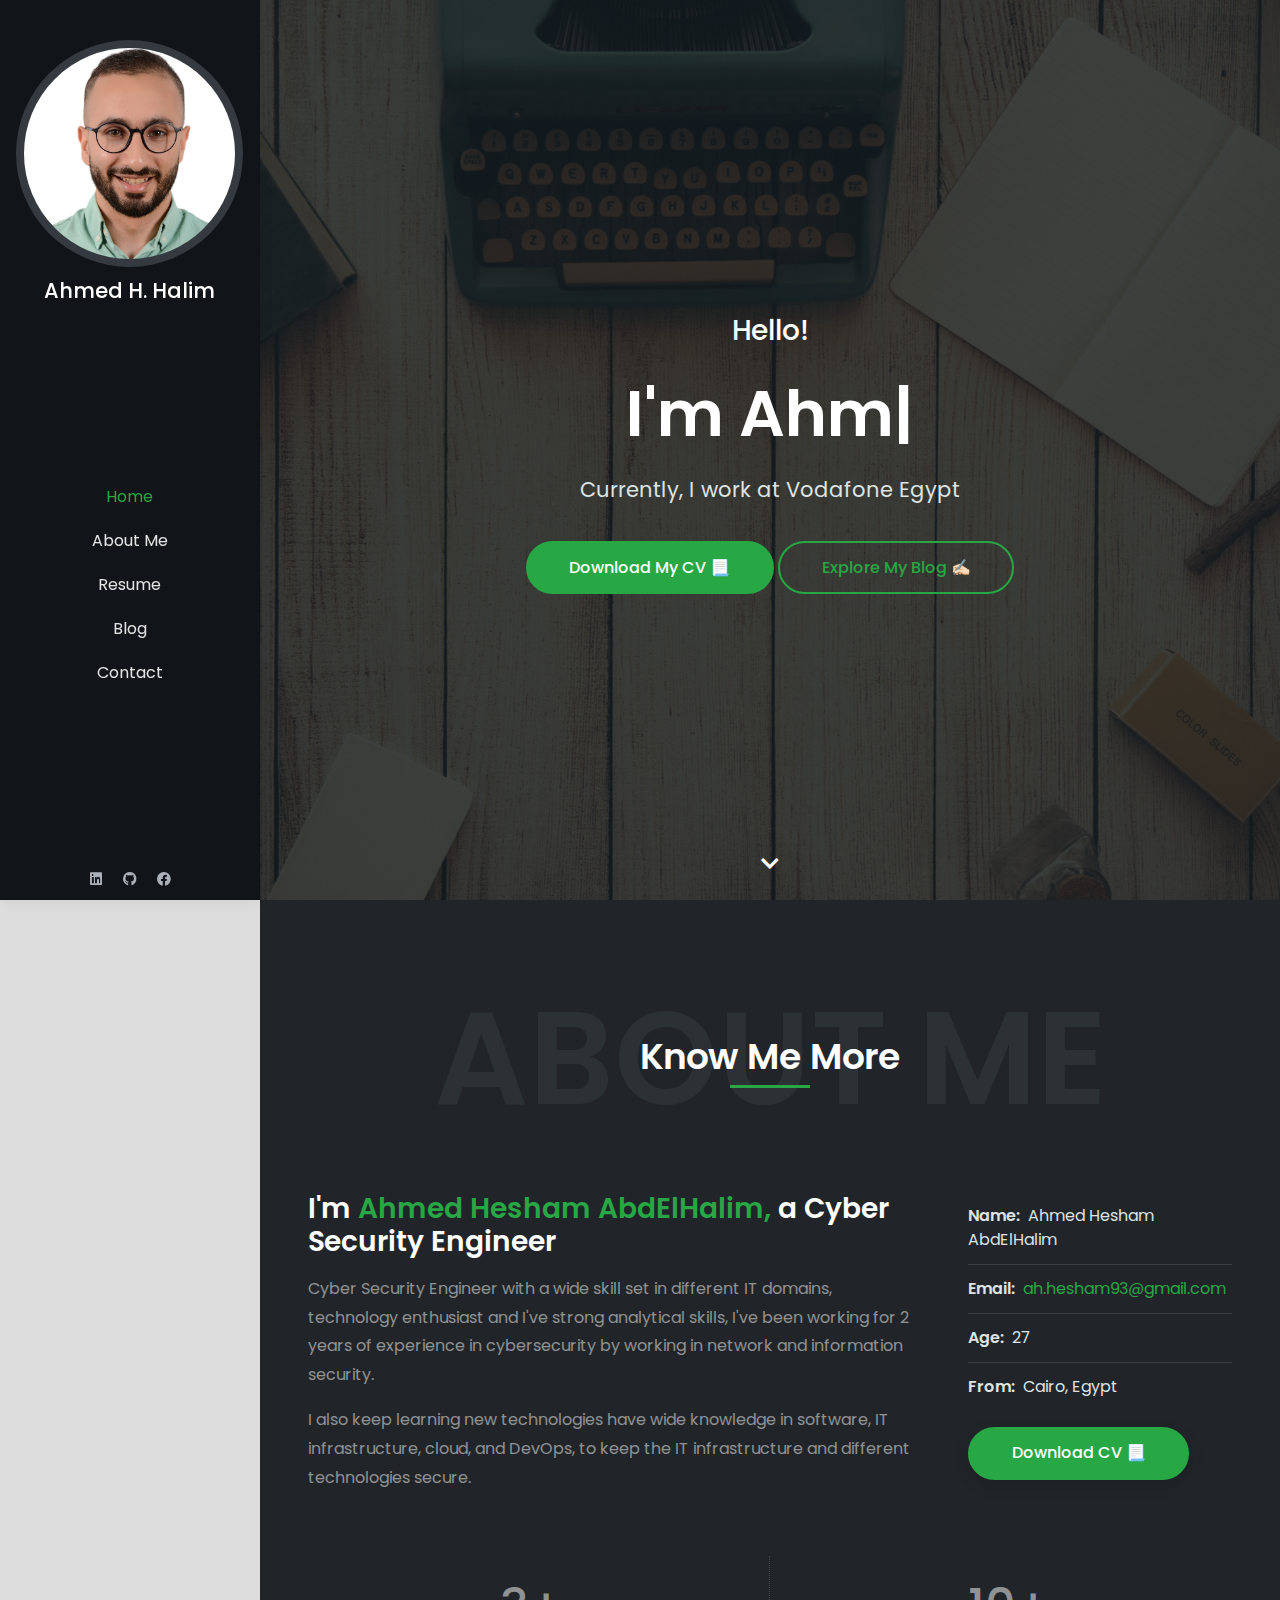
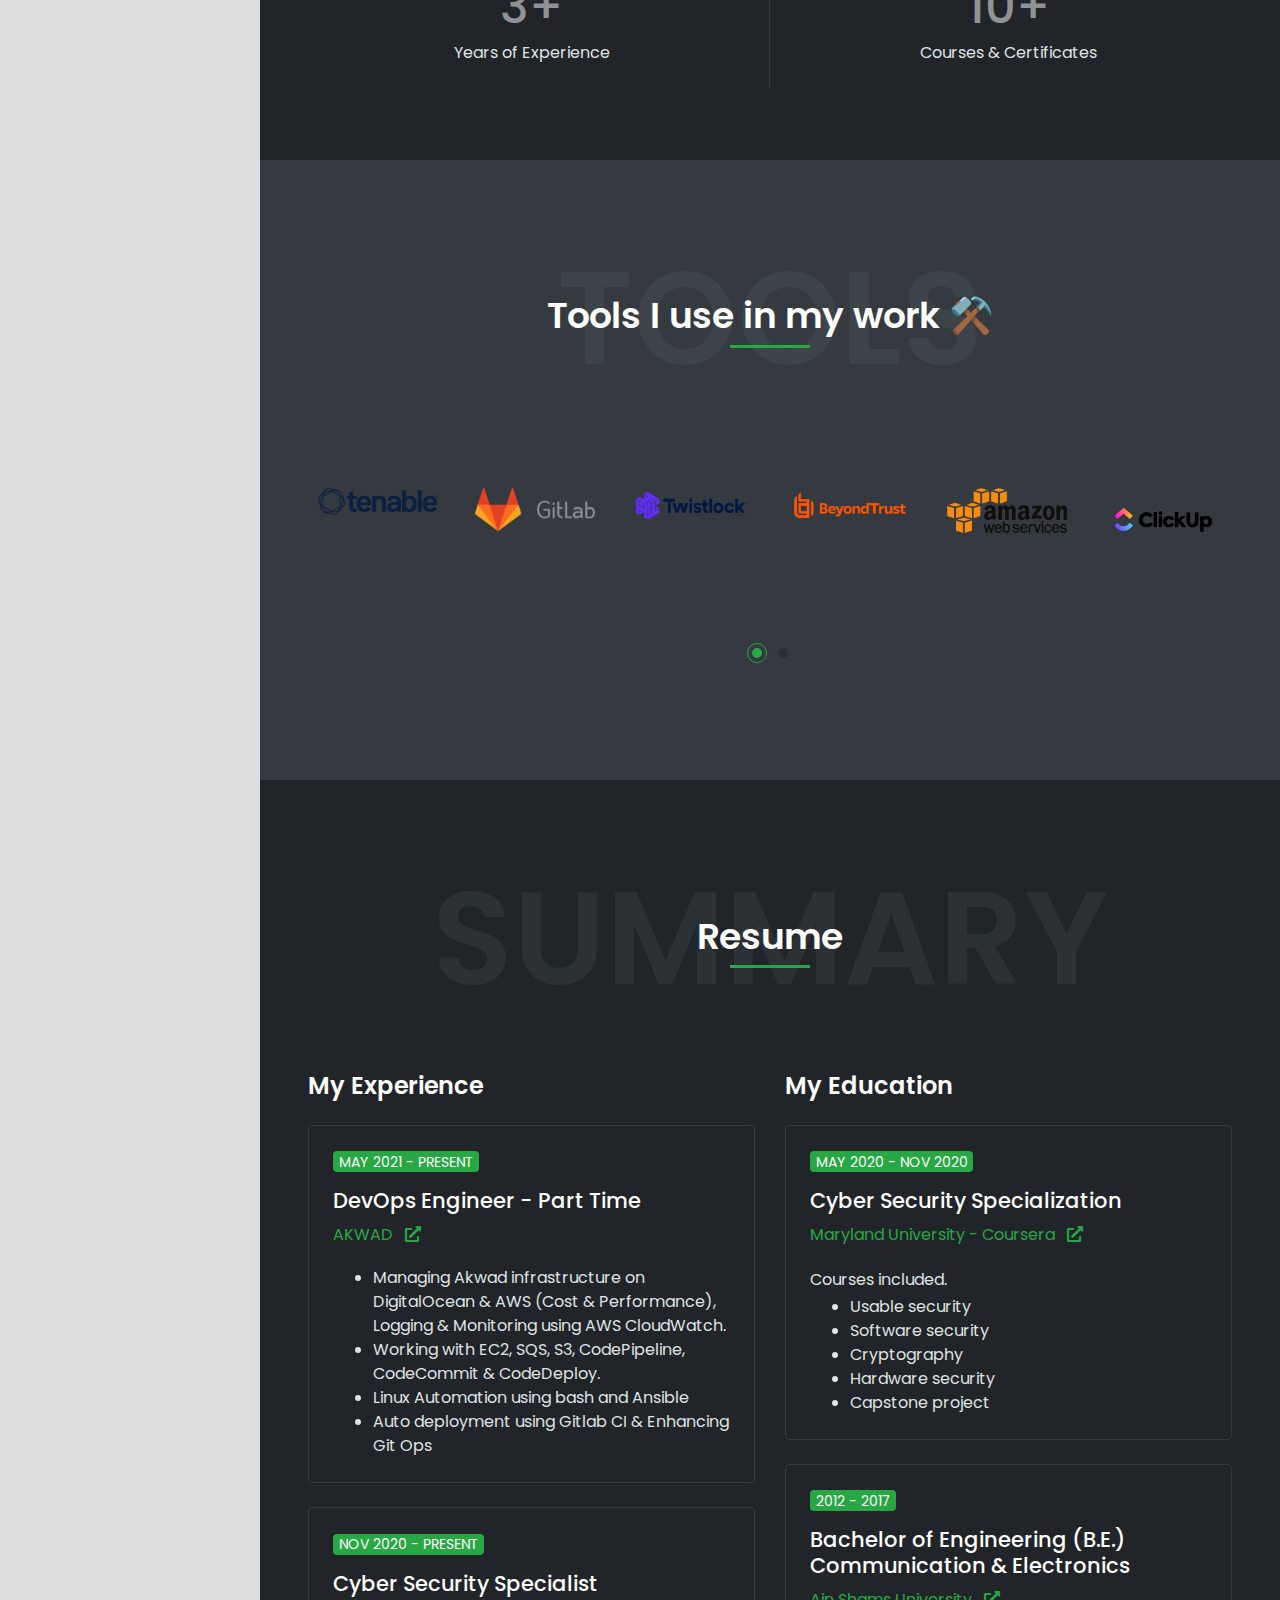
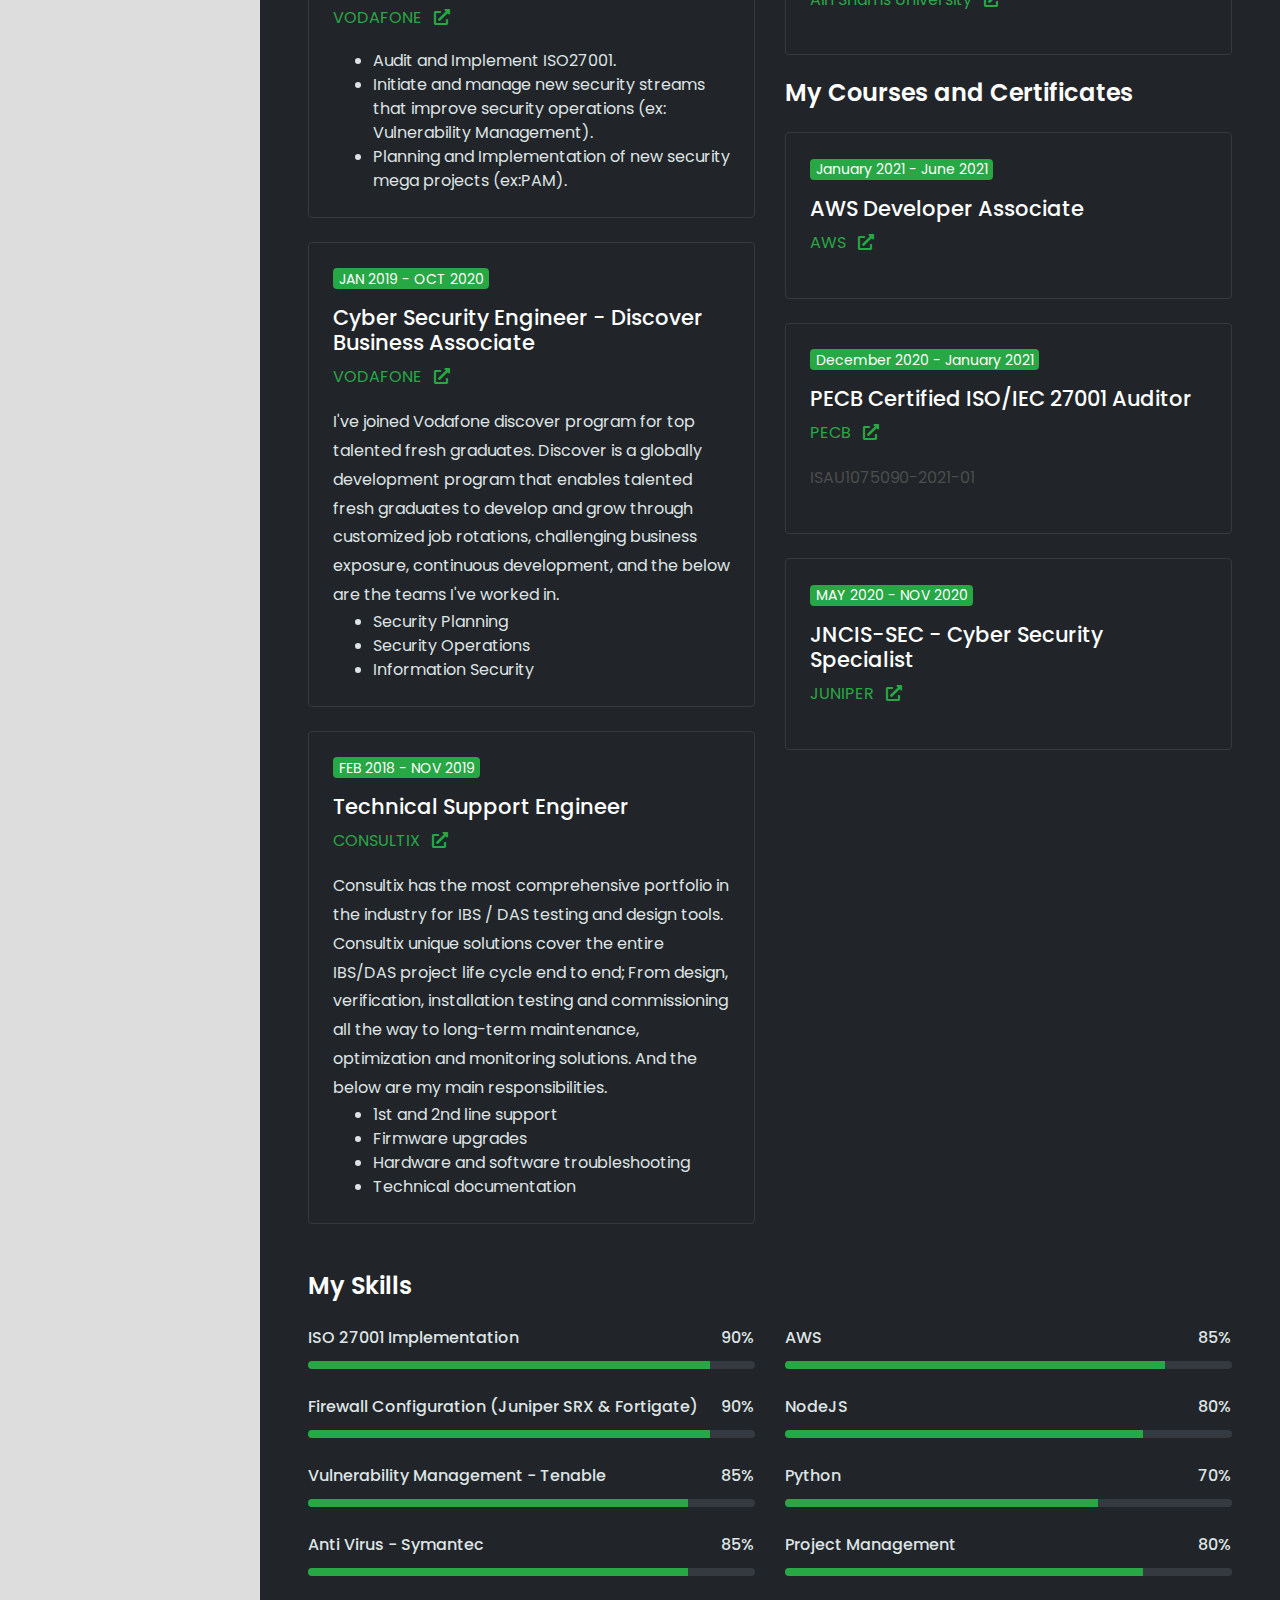
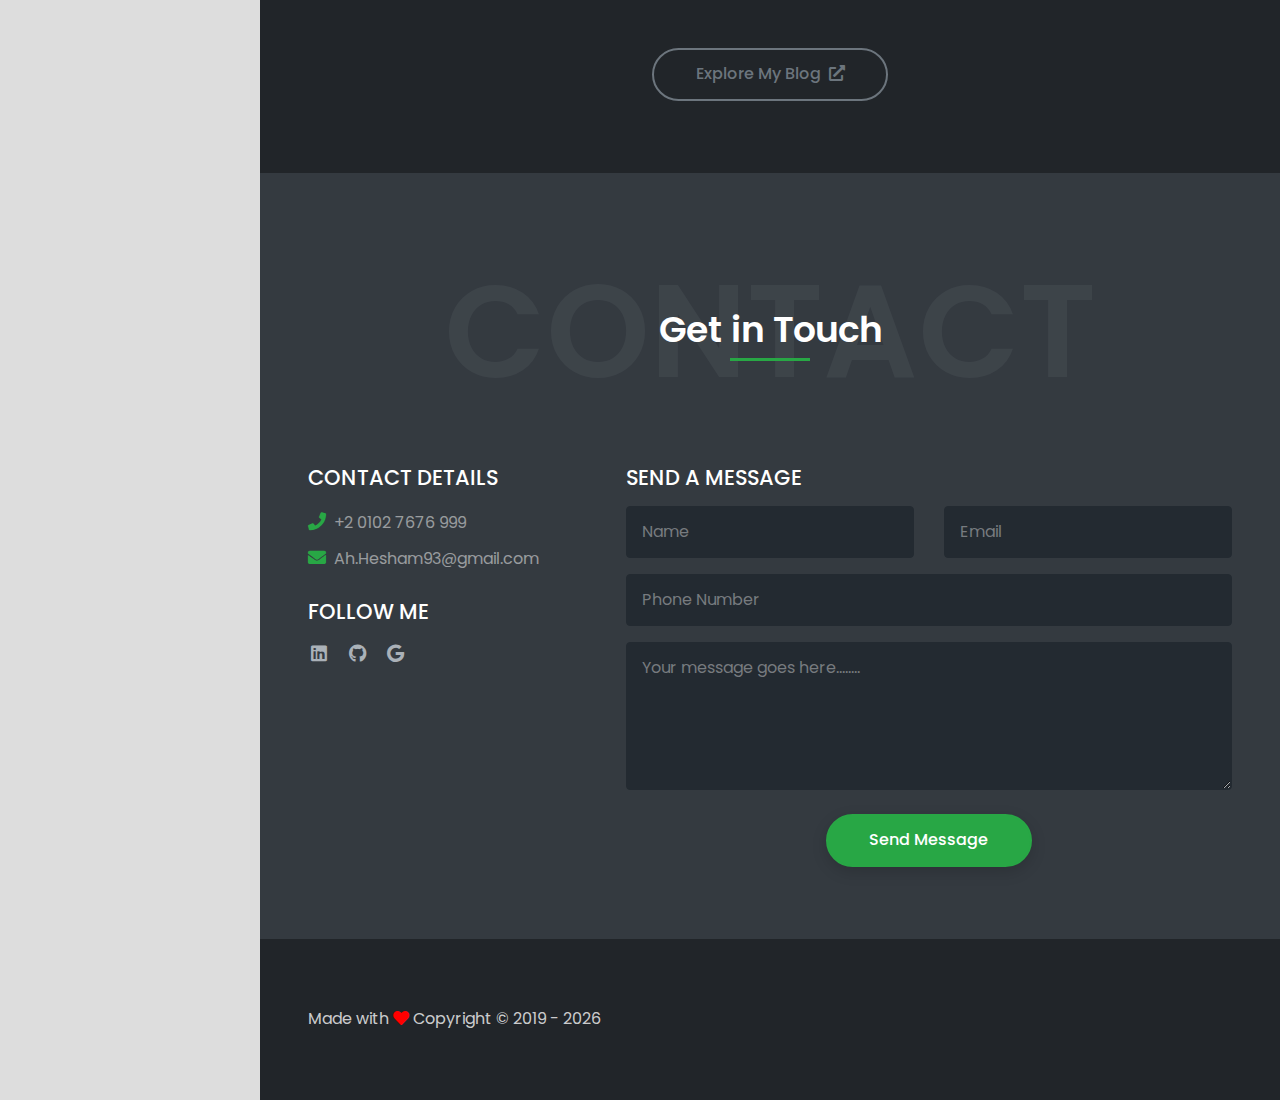
<file: index.html>
<!DOCTYPE html>
<html lang="en">
<head>
<meta charset="UTF-8" />
<meta http-equiv="X-UA-Compatible" content="IE=edge">
<meta name="viewport" content="width=device-width, initial-scale=1, minimum-scale=1.0, shrink-to-fit=no">
<link href="images/favicon.png" rel="icon" />
<title>Halim - Ahmed Hesham AbdElHalim Personal Portfolio</title>
<meta name="title" content="Halim - Ahmed Hesham AbdElHalim Personal Portfolio">
<meta name="keywords" content="Cyber Security, AWS, AWS Development">
<meta name="description" content="Cyber Security Engineer with a wide skill set in different IT domains, Cloud enthusiast with strong development skills on AWS services using NodeJS.">
<meta name="author" content="Ahmed Hesham AbdElHalim">

<!-- Web Fonts -->
<link rel='stylesheet' href='https://fonts.googleapis.com/css?family=Poppins:100,200,300,400,500,600,700,800,900' type='text/css'>

<!-- Stylesheet
============================== -->
<!-- Bootstrap -->
<link rel="stylesheet" type="text/css" href="vendor/bootstrap/css/bootstrap.min.css" />
<!-- Font Awesome Icon -->
<link rel="stylesheet" type="text/css" href="vendor/font-awesome/css/all.min.css" />
<!-- Owl Carousel -->
<link rel="stylesheet" type="text/css" href="vendor/owl.carousel/assets/owl.carousel.min.css" />
<!-- Magnific Popup -->
<link rel="stylesheet" type="text/css" href="vendor/magnific-popup/magnific-popup.min.css" />
<!-- Custom Stylesheet -->
<link rel="stylesheet" type="text/css" href="css/stylesheet.css" />
<link rel="stylesheet" type="text/css" href="css/color-green.css" />
</head>

<body class="side-header" data-spy="scroll" data-target=".navbar" data-offset="1">

<!-- Preloader -->
<div class="preloader preloader-dark">
  <div class="lds-ellipsis">
    <div></div>
    <div></div>
    <div></div>
    <div></div>
  </div>
</div>
<!-- Preloader End --> 

<!-- Document Wrapper   
=============================== -->
<div id="main-wrapper"> 
  <!-- Header
  ============================ -->
  <header id="header" class="sticky-top"> 
    <!-- Navbar -->
    <nav class="primary-menu navbar navbar-expand-lg bg-dark navbar-text-light border-bottom-0">
      <div class="container-fluid position-relative h-100 flex-lg-column pl-3 px-lg-3 pt-lg-3 pb-lg-2"> 
        
        <!-- Logo --> 
        <a href="https://halim.website" class="mb-lg-auto mt-lg-4">
			<span class="bg-dark-2 rounded-pill p-2 mb-lg-1 d-none d-lg-inline-block">
				<img class="img-fluid rounded-pill d-block" src="images/profile.jpg" title="Ahmed Hesham AbdElHalim - Halim" alt="Halim - Ahmed Hesham AbdElHalim">
			</span>
			<h1 class="text-5 text-white text-center mb-0 d-lg-block">Ahmed H. Halim</h1>
        </a> 
        <!-- Logo End -->
          <!-- the Nav bar design goes here :)
          ============================ -->
        <div id="header-nav" class="collapse navbar-collapse w-100 my-lg-auto">
          <ul class="navbar-nav text-lg-center my-lg-auto py-lg-3">
            <li class="nav-item"><a class="nav-link smooth-scroll active" href="#home">Home</a></li>
            <li class="nav-item"><a class="nav-link smooth-scroll" 	href="#about">About Me</a></li>
            <li class="nav-item"><a class="nav-link smooth-scroll" href="#resume">Resume</a></li>
           <!-- <li class="nav-item"><a class="nav-link smooth-scroll" href="#services">What I Do</a></li>
            <li class="nav-item"><a class="nav-link smooth-scroll" href="#portfolio">Portfolio</a></li>
            <li class="nav-item"><a class="nav-link smooth-scroll" href="#testimonial">Testimonial</a></li> -->
            <li class="nav-item"><a class="nav-link" href="https://Halim.Website/blog">Blog</a></li>
            <li class="nav-item"><a class="nav-link smooth-scroll" href="#contact">Contact</a></li>
          </ul>
        </div>
        <ul class="social-icons social-icons-muted social-icons-sm mt-lg-auto ml-auto ml-lg-0 mb-n1 d-flex">
          <li class="social-icons-linkedin"><a data-toggle="tooltip" href="http://www.linkedin.com/in/halim93/" target="_blank" title="LinkedIn" data-original-title="LinkedIn"><i class="fab fa-linkedin"></i></a></li>
          <li class="social-icons-github"><a data-toggle="tooltip" href="http://www.github.com/halim/" target="_blank" title="Github" data-original-title="GitHub"><i class="fab fa-github"></i></a></li>
          <li class="social-icons-facebook"><a data-toggle="tooltip" href="https://www.facebook.com/ahmed.heshamabdelhalim.96" target="_blank" title="Facebook" data-original-title="Facebook"><i class="fab fa-facebook"></i></a></li>

          <!--<li class="social-icons-facebook"><a data-toggle="tooltip" href="http://www.facebook.com/" target="_blank" title="" data-original-title="Facebook"><i class="fab fa-facebook-f"></i></a></li>
          <li class="social-icons-twitter"><a data-toggle="tooltip" href="http://www.twitter.com/" target="_blank" title="" data-original-title="Twitter"><i class="fab fa-twitter"></i></a></li>
          <li class="social-icons-dribbble"><a data-toggle="tooltip" href="http://www.dribbble.com/" target="_blank" title="" data-original-title="Dribbble"><i class="fab fa-dribbble"></i></a></li>
          <li class="social-icons-github"><a data-toggle="tooltip" href="http://www.google.com/" target="_blank" title="" data-original-title="GitHub"><i class="fab fa-github"></i></a></li>
          <li class="social-icons-github"><a data-toggle="tooltip" href="http://www.google.com/" target="_blank" title="" data-original-title="GitHub"><i class="fab fa-github"></i></a></li>
          <li class="social-icons-github"><a data-toggle="tooltip" href="http://www.google.com/" target="_blank" title="" data-original-title="GitHub"><i class="fab fa-github"></i></a></li>
          <li class="social-icons-github"><a data-toggle="tooltip" href="http://www.google.com/" target="_blank" title="" data-original-title="GitHub"><i class="fab fa-github"></i></a></li>
          <li class="social-icons-github"><a data-toggle="tooltip" href="http://www.google.com/" target="_blank" title="" data-original-title="GitHub"><i class="fab fa-github"></i></a></li>     -->
        </ul>
        <button class="navbar-toggler" type="button" data-toggle="collapse" data-target="#header-nav"><span></span><span></span><span></span></button>
      </div>
    </nav>
    <!-- Navbar End --> 
  </header>
  <!-- Header End --> 
  
  <!-- Content
  ============================================= -->
  <div id="content" role="main"> 
    
    <!-- Intro
    ============================================= -->
    <section id="home">
      <div class="hero-wrap">
        <div class="hero-mask opacity-8 bg-dark"></div>
        <div class="hero-bg parallax" style="background-image:url('images/intro-bg.jpg');"></div>
        <div class="hero-content section d-flex fullscreen">
          <div class="container my-auto">
            <div class="row">
              <div class="col-12 text-center">
                <div class="typed-strings">
                  <p>I'm Ahmed H. Halim</p>
                  <p>I'm Cyber Security Engineer.</p>
                  <p>I'm Tech Enthusiast.</p>
                  <!-- add sentences hna zy mnta 3ayz-->
                </div>
                <p class="text-7 font-weight-500 text-white mb-2 mb-md-3"> Hello!</p>
                <h2 class="text-16 font-weight-600 text-white mb-2 mb-md-3"><span class="typed"></span></h2>
                <p class="text-5 text-light mb-4">Currently, I work at Vodafone Egypt</p>
                <div class="container">
                  <a href="https://halim.s3.eu-west-3.amazonaws.com/Personal+Documents/Ahmed+Hesham+AbdElHalim+Resume.pdf" target="_blank" class="btn btn-primary rounded-pill shadow-none mt-2">Download My CV 📃</a>
                  <a href="https://halim.website/blog" target="_blank" class="btn btn-outline-primary rounded-pill shadow-none mt-2">Explore My Blog ✍🏻</a>
                </div>
              </div>
            </div>
          </div>
          <a href="#about" class="scroll-down-arrow text-white smooth-scroll"><span class="animated"><i class="fa fa-chevron-down"></i></span></a> </div>
      </div>
    </section>
    <!-- Intro end --> 
    
    <!-- About
    ============================================= -->
    <section id="about" class="section bg-dark-1">
      <div class="container px-lg-5"> 
        <!-- Heading -->
        <div class="position-relative d-flex text-center mb-5">
          <h2 class="text-24 text-muted opacity-1 text-uppercase font-weight-600 w-100 mb-0">About Me</h2>
          <p class="text-9 text-white font-weight-600 position-absolute w-100 align-self-center line-height-4 mb-0">Know Me More<span class="heading-separator-line border-bottom border-3 border-primary position-abolute d-block mx-auto"></span> </p>
        </div>
        <!-- Heading end-->
        
        <div class="row">
          <div class="col-lg-8 text-center text-lg-left">
            <h2 class="text-7 text-white font-weight-600 mb-3">I'm <span class="text-primary">Ahmed Hesham AbdElHalim,</span> a Cyber Security Engineer</h2>
            <p class="text-white-50">Cyber Security Engineer with a wide skill set in different IT domains, technology enthusiast and I've strong analytical skills, I've been working for 2 years of experience in cybersecurity by working in network and information security.</p>
            <p class="text-white-50">I also keep learning new technologies have wide knowledge in software, IT infrastructure, cloud, and DevOps, to keep the IT infrastructure and different technologies secure.</p>
          </div>
          <div class="col-lg-4 mt-5 mt-lg-0">
            <div class="pl-4">
              <ul class="list-style-2 list-style-light text-light">
                <li><span class="font-weight-600 mr-2">Name:</span>Ahmed Hesham AbdElHalim</li>
                <li><span class="font-weight-600 mr-2">Email:</span><a href="mailto:ah.hesham93@gmail.com">ah.hesham93@gmail.com</a></li>
                <li><span class="font-weight-600 mr-2">Age:</span>27</li>
                <li class="border-0"><span class="font-weight-600 mr-2">From:</span>Cairo, Egypt</li>
              </ul>
              <a href="https://halim.s3.eu-west-3.amazonaws.com/Personal+Documents/Ahmed+Hesham+AbdElHalim+Resume.pdf" target="_blank" class="btn btn-primary rounded-pill ">Download CV 📃</a> </div>
          </div>
        </div>
        <div class="brands-grid separator-border separator-border-light mt-5">
          <div class="row">
            <div class="col-6 col-md-6">
              <div class="featured-box text-center">
                <h4 class="text-12 text-white-50 mb-0"><span class="counter" data-from="0" data-to="3">3</span>+</h4>
                <p class="text-light mb-0">Years of Experience</p>
              </div>
            </div>
            <!--<div class="col-6 col-md-3">
              <div class="featured-box text-center">
                <h4 class="text-12 text-white-50 mb-0"><span class="counter" data-from="0" data-to="250">250</span>+</h4>
                <p class="text-light mb-0">Happy Clients</p>
              </div>
            </div>
            <div class="col-6 col-md-3">
              <div class="featured-box text-center">
                <h4 class="text-12 text-white-50 mb-0"><span class="counter" data-from="0" data-to="650">650</span>+</h4>
                <p class="text-light mb-0">Projects Done</p>
              </div>
            </div>-->
            <div class="col-6 col-md-6">
              <div class="featured-box text-center">
                <h4 class="text-12 text-white-50 mb-0"><span class="counter" data-from="0" data-to="10">10</span>+</h4>
                <p class="text-light mb-0">Courses & Certificates</p>
              </div>
            </div>
          </div>
        </div>
      </div>
    </section>
    <!-- About end --> 

        <!-- Tools i use
    ============================================= -->
    <section id="tools" class="section bg-dark-2">
          <div class="container px-lg-5"> 
            <!-- Heading -->
            <div class="position-relative d-flex text-center mb-5">
              <h2 class="text-24 text-muted opacity-1 text-uppercase font-weight-600 w-100 mb-0">Tools</h2>
              <p class="text-9 text-white font-weight-600 position-absolute w-100 align-self-center line-height-4 mb-0">Tools I use in my work ⚒️<span class="heading-separator-line border-bottom border-3 border-primary position-abolute d-block mx-auto"></span> </p>
            </div>
            <!-- Heading end-->
        <hr>
        <div class="owl-carousel owl-theme" data-autoplay="true" data-nav="true" data-loop="true" data-margin="30" data-slideby="2" data-stagepadding="5" data-items-xs="2" data-items-sm="3" data-items-md="4" data-items-lg="6">
          <!-- Logos of the tools i use-->
          <div class="logo-carousel"><a><img class="img-fluid" src="images/tools/tenable_logo.png" alt="" /></a></div>
          <div class="logo-carousel"><a><img class="img-fluid" src="images/tools/gitlab.png" alt="" /></a></div>
          <div class="logo-carousel"><a><img class="img-fluid" src="images/tools/Twistlock_Logo.png" alt="" /></a></div>
          <div class="logo-carousel"><a><img class="img-fluid" src="images/tools/beyondtrust.png" alt="" /></a></div>
          <div class="logo-carousel"><a><img class="img-fluid" src="images/tools/aws.png" alt="" /></a></div>
          <div class="logo-carousel"><a><img class="img-fluid" src="images/tools/clickup.png" alt="" /></a></div>
          <div class="logo-carousel"><a><img class="img-fluid" src="images/tools/ansible1.png" alt="" /></a></div>

        </div>
        <hr>
      </div>
    </section>

    <!-- Resume
    ============================================= -->
    <section id="resume" class="section bg-dark-1">
      <div class="container px-lg-5"> 
        <!-- Heading -->
        <div class="position-relative d-flex text-center mb-5">
          <h2 class="text-24 text-muted opacity-1 text-uppercase font-weight-600 w-100 mb-0">Summary</h2>
          <p class="text-9 text-white font-weight-600 position-absolute w-100 align-self-center line-height-4 mb-0">Resume<span class="heading-separator-line border-bottom border-3 border-primary position-abolute d-block mx-auto"></span> </p>
        </div>
        <!-- Heading end-->
        
        <div class="row"> 
          <!-- My Experience -->
          <!--Cyber Prevent-->
          <div class="col-md-6">
            <h2 class="text-6 text-white font-weight-600 mb-4">My Experience</h2>
            <!--<div class="border border-dark rounded p-4 mb-4">
              <div class="row">
                <div class="col-md-6">
                  <p class="badge badge-light text-2 font-weight-400">FEB 2018 - NOV 2019</p>
                  <h3 class="text-5 text-white">Technical Support Engineer</h3>
                  <a class="text-primary" href="http://consultix.com" target="_blank">VODAFONE</a>
                </div>
                <div class="col-md-3">
                  <a href="http://consultix.com" target="_blank"><img class="img-fluid" src="images/vodafone.png" alt="hhh" /></a>
                </div>
              </div>
              <p class="text-white-50 mb-0">Lisque persius interesset his et, in quot quidam persequeris vim, ad mea essent possim iriure.</p>
              <ul>
                <li>1st item</li>
                <li>2nd item</li>
                <li>3rd item</li>
              </ul>
            </div>-->
            <!--Akwad DevOps Engineer - Part Time-->
            <div class="border border-dark rounded p-4 mb-4">
              <p class="badge badge-success text-2 font-weight-400">MAY 2021 - PRESENT</p>
              <h3 class="text-5 text-white">DevOps Engineer - Part Time</h3>
              <p class="text-primary">AKWAD &nbsp; <a href="https://akwadtech.com/" target="_blank"><i class="fas fa-external-link-alt"></i></a></p>
              <p class="text-light mb-0"></p>
              <ul class="text-light mb-0">
                <li>Managing Akwad infrastructure on DigitalOcean & AWS (Cost &
                  Performance), Logging & Monitoring using AWS CloudWatch.</li>
                <li>Working with EC2, SQS, S3, CodePipeline, CodeCommit & CodeDeploy.</li>
                <li>Linux Automation using bash and Ansible</li>
                <li>Auto deployment using Gitlab CI & Enhancing Git Ops</li>
              </ul>
            </div>
            <!--Vodafone Cyber Security Specialist-->
            <div class="border border-dark rounded p-4 mb-4">
              <p class="badge badge-success text-2 font-weight-400">NOV 2020 - PRESENT</p>
              <h3 class="text-5 text-white">Cyber Security Specialist</h3>
              <p class="text-primary">VODAFONE &nbsp; <a href="https://www.vodafone.com" target="_blank"><i class="fas fa-external-link-alt"></i></a></p>
              <p class="text-light mb-0"></p>
              <ul class="text-light mb-0">
                <li>Audit and Implement ISO27001.</li>
                <li>Initiate and manage new security streams that improve security operations (ex: Vulnerability Management).</li>
                <li>Planning and Implementation of new security mega projects (ex:PAM).</li>
              </ul>
            </div>
            <!--Vodafone Discover Business Associate-->
            <div class="border border-dark rounded p-4 mb-4">
              <p class="badge badge-success text-2 font-weight-400">JAN 2019 - OCT 2020</p>
              <h3 class="text-5 text-white">Cyber Security Engineer - Discover Business Associate</h3>
              <p class="text-primary">VODAFONE &nbsp; <a href="https://web.vodafone.com.eg/en/discover-for-graduates" target="_blank"><i class="fas fa-external-link-alt"></i></a></p>
              <p class="text-light mb-0">I've joined Vodafone discover program for top talented fresh graduates.
                Discover is a globally development program that enables talented fresh graduates to develop and grow through customized job rotations, challenging business exposure, continuous development, and the below are the teams I've worked in.</p>
              <ul class="text-light mb-0">
                <li>Security Planning</li>
                <li>Security Operations</li>
                <li>Information Security</li>
              </ul>
            </div>
            <!--Consultix-->
            <div class="border border-dark rounded p-4 mb-4">
              <p class="badge badge-success text-2 font-weight-400">FEB 2018 - NOV 2019</p>
              <h3 class="text-5 text-white">Technical Support Engineer</h3>
              <p class="text-primary">CONSULTIX &nbsp; <a href="https://consultixwireless.com" target="_blank"><i class="fas fa-external-link-alt"></i></a></p>
              <p class="text-light mb-0">Consultix has the most comprehensive portfolio in the industry for IBS / DAS testing and design tools. Consultix unique solutions cover the entire IBS/DAS project life cycle end to end; From design, verification, installation testing and commissioning all the way to long-term maintenance, optimization and monitoring solutions. And the below are my main responsibilities.</p>
              <ul class="text-light mb-0">
                <li>1st and 2nd line support</li>
                <li>Firmware upgrades</li>
                <li>Hardware and software troubleshooting</li>
                <li>Technical documentation</li>
              </ul>
            </div>
            <!--Kydize
            <div class="border border-dark rounded p-4 mb-4">
              <p class="badge badge-success text-2 font-weight-400">JUNE 2017 - MAY 2018</p>
              <h3 class="text-5 text-white">Founder</h3>
              <p class="text-primary">KYDIZE </p>
              <p class="text-light mb-0">KyDize was a full digital solution for whom wants to build/transfer their business to the digital world, we provided integrated solution to sell your products online, build and develop your website.</p>
              <ul class="text-light mb-0">
                <li>Business planning</li>
                <li>Wordpress and website design</li>
                <li>Digital Marjeting</li>
              </ul>
            </div>-->
          </div>
          
          
          <div class="col-md-6">
            <!-- My Education -->
            <h2 class="text-6 text-white font-weight-600 mb-4">My Education</h2>
            <div class="border border-dark rounded p-4 mb-4">
              <p class="badge badge-success text-2 font-weight-400">MAY 2020 - NOV 2020</p>
              <h3 class="text-5 text-white">Cyber Security Specialization</h3>
              <p class="text-primary">Maryland University - Coursera &nbsp; <a href="https://coursera.org/share/63e8a60b39250f8456a284e8c68f6229" target="_blank"><i class="fas fa-external-link-alt"></i></a></p>
              <p class="text-light mb-0">Courses included.</p>
              <ul class="text-light mb-0">
                <li>Usable security</li>
                <li>Software security</li>
                <li>Cryptography</li>
                <li>Hardware security</li>
                <li>Capstone project</li>
              </ul>
            </div>
            <div class="border border-dark rounded p-4 mb-4">
              <p class="badge badge-success text-2 font-weight-400">2012 - 2017</p>
              <h3 class="text-5 text-white">Bachelor of Engineering (B.E.) Communication & Electronics</h3>
              <p class="text-primary">Ain Shams University &nbsp; <a href="https://eng.asu.edu.eg" target="_blank"><i class="fas fa-external-link-alt"></i></a></p>
            </div>
            <!--Courses and Certificates-->
            <h2 class="text-6 text-white font-weight-600 mb-4">My Courses and Certificates</h2>
            <!-- AWS Developer Associate-->
            <div class="border border-dark rounded p-4 mb-4">
              <p class="badge badge-success text-2 font-weight-400">January 2021 - June 2021</p>
              <h3 class="text-5 text-white">AWS Developer Associate</h3>
              <p class="text-primary">AWS &nbsp; <a href="https://www.credly.com/badges/e7640c6e-da1d-4346-b4cc-32661fd3cf18/public_url" target="_blank"><i class="fas fa-external-link-alt"></i></a></p>
            </div>
            <!-- ISO27001-->
            <div class="border border-dark rounded p-4 mb-4">
              <p class="badge badge-success text-2 font-weight-400">December 2020 - January 2021</p>
              <h3 class="text-5 text-white">PECB Certified ISO/IEC 27001 Auditor</h3>
              <p class="text-primary">PECB &nbsp; <a href="https://pecb.com/en/userCertification/certificateVerification" target="_blank"><i class="fas fa-external-link-alt"></i></a></p>
              <p>ISAU1075090-2021-01</P>
            </div>
            <!-- Juniper-->
            <div class="border border-dark rounded p-4 mb-4">
              <p class="badge badge-success text-2 font-weight-400">MAY 2020 - NOV 2020</p>
              <h3 class="text-5 text-white">JNCIS-SEC - Cyber Security Specialist</h3>
              <p class="text-primary">JUNIPER &nbsp; <a href="https://www.youracclaim.com/badges/d9bdd424-e6cc-44e4-8d03-e697409466e5/public_url" target="_blank"><i class="fas fa-external-link-alt"></i></a></p>
            </div>
          </div>
        </div>
        <!-- My Skills -->
		<h2 class="text-6 text-white font-weight-600 mt-4 mb-4">My Skills</h2>
        <div class="row">
          <div class="col-md-6">
            <p class="text-light font-weight-500 text-left mb-2">ISO 27001 Implementation <span class="float-right">90%</span></p>
            <div class="progress progress-sm bg-dark-2 mb-4">
              <div class="progress-bar" role="progressbar" style="width: 90%" aria-valuenow="90" aria-valuemin="0" aria-valuemax="100"></div>
            </div>
            <p class="text-light font-weight-500 text-left mb-2">Firewall Configuration (Juniper SRX & Fortigate)<span class="float-right">90%</span></p>
            <div class="progress progress-sm bg-dark-2 mb-4">
              <div class="progress-bar" role="progressbar" style="width: 90%" aria-valuenow="90" aria-valuemin="0" aria-valuemax="100"></div>
            </div>
            <p class="text-light font-weight-500 text-left mb-2">Vulnerability Management - Tenable <span class="float-right">85%</span></p>
            <div class="progress progress-sm bg-dark-2 mb-4">
              <div class="progress-bar" role="progressbar" style="width: 85%" aria-valuenow="85" aria-valuemin="0" aria-valuemax="100"></div>
            </div>
            <p class="text-light font-weight-500 text-left mb-2">Anti Virus - Symantec <span class="float-right">85%</span></p>
            <div class="progress progress-sm bg-dark-2 mb-4">
              <div class="progress-bar" role="progressbar" style="width: 85%" aria-valuenow="85" aria-valuemin="0" aria-valuemax="100"></div>
            </div>
            
          </div>
          <div class="col-md-6">
            <p class="text-light font-weight-500 text-left mb-2">AWS <span class="float-right">85%</span></p>
            <div class="progress progress-sm bg-dark-2 mb-4">
              <div class="progress-bar" role="progressbar" style="width: 85%" aria-valuenow="85" aria-valuemin="0" aria-valuemax="100"></div>
            </div>
            <p class="text-light font-weight-500 text-left mb-2">NodeJS <span class="float-right">80%</span></p>
            <div class="progress progress-sm bg-dark-2 mb-4">
              <div class="progress-bar" role="progressbar" style="width: 80%" aria-valuenow="80" aria-valuemin="0" aria-valuemax="100"></div>
            </div>
            <p class="text-light font-weight-500 text-left mb-2">Python <span class="float-right">70%</span></p>
            <div class="progress progress-sm bg-dark-2 mb-4">
              <div class="progress-bar" role="progressbar" style="width: 70%" aria-valuenow="70" aria-valuemin="0" aria-valuemax="100"></div>
            </div>
            <p class="text-light font-weight-500 text-left mb-2">Project Management <span class="float-right">80%</span></p>
            <div class="progress progress-sm bg-dark-2 mb-4">
              <div class="progress-bar" role="progressbar" style="width: 80%" aria-valuenow="80" aria-valuemin="0" aria-valuemax="100"></div>
            </div>
          </div>
        </div>
        <div class="text-center mt-5"><a href="https://halim.website/blog" target="_blank" class="btn btn-outline-secondary rounded-pill shadow-none">Explore My Blog <span class="ml-1"><i class="fas fa-external-link-alt"></i></span></a></div>
      </div>
    </section>
    <!-- Resume end --> 
    
    
    <!-- Contact Me
    ============================================= -->
    <section id="contact" class="section bg-dark-2">
      <div class="container px-lg-5"> 
        <!-- Heading -->
        <div class="position-relative d-flex text-center mb-5">
          <h2 class="text-24 text-muted opacity-1 text-uppercase font-weight-600 w-100 mb-0">Contact</h2>
          <p class="text-9 text-white font-weight-600 position-absolute w-100 align-self-center line-height-4 mb-0">Get in Touch<span class="heading-separator-line border-bottom border-3 border-primary position-abolute d-block mx-auto"></span> </p>
        </div>
        <!-- Heading end-->
        <div class="row">
          <div class="col-md-4 col-xl-4 order-1 order-md-0 text-center text-md-left mt-5 mt-md-0">
            <h2 class="mb-3 text-5 text-white text-uppercase">Contact Details</h2>
            <!--<p class="text-3 text-white-50 mb-4">4th Floor, Plot No.22,<br>
              145 Murphy Canyon Rd.<br>
              San Diego CA 2028 </p>-->
            <p class="text-3 text-white-50 mb-1"><span class="text-primary text-4 mr-2"><i class="fas fa-phone"></i></span>+2 0102 7676 999</p>
            <p class="text-3 text-white-50 mb-4"><span class="text-primary text-4 mr-2"><i class="fas fa-envelope"></i></span>Ah.Hesham93@gmail.com</p>
            <h2 class="mb-3 text-5 text-white text-uppercase">Follow Me</h2>
            <ul class="social-icons social-icons-muted ml-md-n2 justify-content-center justify-content-md-start">
              <li class="social-icons-dribbble"><a data-toggle="tooltip" href="http://linkedin.com/in/halim93/" target="_blank" title="" data-original-title="Dribbble"><i class="fab fa-linkedin"></i></a></li>
              <li class="social-icons-github"><a data-toggle="tooltip" href="http://github.com/halim" target="_blank" title="" data-original-title="GitHub"><i class="fab fa-github"></i></a></li>
              <li class="social-icons-google"><a data-toggle="tooltip" href="mailto:ah.hesham93@gmail.com" target="_blank" title="" data-original-title="Gmail"><i class="fab fa-google"></i></a></li>

              <!--<li class="social-icons-twitter"><a data-toggle="tooltip" href="https://twitter.com/" target="_blank" title="" data-original-title="Twitter"><i class="fab fa-twitter"></i></a></li>
              <li class="social-icons-facebook"><a data-toggle="tooltip" href="http://facebook.com/" target="_blank" title="" data-original-title="Facebook"><i class="fab fa-facebook-f"></i></a></li>-->
            </ul>
          </div>
          <div class="col-md-8 col-xl-8 order-0 order-md-1">
            <h2 class="mb-3 text-5 text-white text-uppercase text-center text-md-left">Send a Message</h2>
			<form id="contact-form1" class="form-dark" action="https://getform.io/f/0187bd15-46f5-47ef-93f1-0175872201f6" method="post">
              <div class="row">
                <div class="col-xl-6">
                  <div class="form-group">
                    <input name="name" type="text" class="form-control" required placeholder="Name">
                  </div>
                </div>
                <div class="col-xl-6">
                  <div class="form-group">
                    <input name="email" type="email" class="form-control" required placeholder="Email">
                  </div>
                </div>
              </div>
              <div class="form-group">
                <input name="Phone Number" type="tel" class="form-control" required placeholder="Phone Number">
              </div>
              <div class="form-group">
                <textarea name="form-message" class="form-control" rows="5" required placeholder="Your message goes here........"></textarea>
              </div>
              <!-- Recapchta details
              <script src="https://www.google.com/recaptcha/api.js" async defer></script>
              <div id="recaptcha-v2" data-sitekey="6LfGTPgZAAAAAE0EUSBYxzBw7TMQyByBTm35FEJP" class="g-recaptcha" ></div>
-->
              <p class="text-center mt-4 mb-0">
                
				<button id="submit-btn" class="btn btn-primary rounded-pill d-inline-flex" type="submit">Send Message</button>
              </p>
            </form>
          </div>
        </div>
		
      </div>
    </section>
    <!-- Contact Me end --> 
    
  </div>
  <!-- Content end --> 
  
  <!-- Footer
  ============================================= -->
  <footer id="footer" class="section footer-text-light bg-dark-1">
    <div class="container px-lg-5">
      <div class="row">
        <div class="col-lg-6 text-center text-lg-left">
          <p class="mb-3 mb-lg-0">Made with <i class="fa fa-heart" style="color:red;"></i> Copyright © 2019 - <script>document.write(new Date().getFullYear())</script> </p>
        </div>
        <div class="col-lg-6">
          <ul class="nav nav-separator nav-separator-light justify-content-center justify-content-lg-end">
            <!--<li class="nav-item"> <a class="nav-link" data-toggle="modal" data-target="#terms-policy" href="#">Terms & Policy</a></li>
            <li class="nav-item"> <a class="nav-link" data-toggle="modal" data-target="#disclaimer" href="#">Disclaimer</a></li>-->
          </ul>
        </div>
      </div>
    </div>
  </footer>
  <!-- Footer end --> 
  
</div>
<!-- Document Wrapper end --> 


<!-- Calendly badge widget begin 
<link href="https://assets.calendly.com/assets/external/widget.css" rel="stylesheet">
<script src="https://assets.calendly.com/assets/external/widget.js" type="text/javascript"></script>
<script type="text/javascript">Calendly.initBadgeWidget({ url: 'https://calendly.com/ahmed-halim?primary_color=28a745', text: 'Book a Free Consultation', color: '#28a745', textColor: '#ffffff', branding: false });</script>
 Calendly badge widget end -->


<!-- Back to Top
============================================= --> 
<a id="back-to-top" class="rounded-circle" data-toggle="tooltip" title="Back to Top" href="javascript:void(0)"><i class="fa fa-chevron-up"></i></a> 

<!-- Terms & Policy Modal
================================== 
<div id="terms-policy" class="modal fade" role="dialog" aria-hidden="true">
  <div class="modal-dialog modal-lg modal-dialog-centered" role="document">
    <div class="modal-content bg-dark-2 text-light">
      <div class="modal-header border-secondary">
        <h5 class="modal-title text-white">Terms & Policy</h5>
        <button type="button" class="close font-weight-400 text-white" data-dismiss="modal" aria-label="Close"> <span aria-hidden="true">&times;</span> </button>
      </div>
      <div class="modal-body p-4">
        <p>Simply dummy text of the printing and typesetting industry. Lorem Ipsum has been the industry's standard dummy text ever since the 1500s, when an unknown printer took a galley of type and scrambled it to make a type specimen book. It has survived not only five centuries, but also the leap into electronic typesetting, remaining essentially unchanged.</p>
        <h3 class="text-white mb-3 mt-4 mt-4">Terms of Use</h3>
        <p>It has survived not only five centuries, but also the leap into electronic typesetting, remaining essentially unchanged. Simply dummy text of the printing and typesetting industry.</p>
        <h5 class="text-white text-4 mt-4">Part I – Information simone collects and controls</h5>
        <p>Lorem Ipsum has been the industry's standard dummy text ever since the 1500s, when an unknown printer took a galley of type and scrambled it to make a type specimen book.</p>
        <h5 class="text-white text-4 mt-4">Part II – Information that simone processes on your behalf</h5>
        <p>Lorem Ipsum has been the industry's standard dummy text ever since the 1500s, when an unknown printer took a galley of type and scrambled it to make a type specimen book.</p>
        <h5 class="text-white text-4 mt-4">Part III – General</h5>
        <p>It has survived not only five centuries, but also the leap into electronic typesetting, remaining essentially unchanged. Lorem Ipsum has been the industry's standard dummy text ever since the 1500s, when an unknown printer took a galley of type and scrambled it to make a type specimen book.</p>
        <h3 class="text-white mb-3 mt-4">Privacy Policy</h3>
        <p>Lorem Ipsum is simply dummy text of the printing and typesetting industry. Lorem Ipsum has been the industry's standard dummy text ever since the 1500s, when an unknown printer took a galley of type and scrambled it to make a type specimen book. </p>
        <ol class="line-height-5">
          <li>Lisque persius interesset his et, in quot quidam persequeris vim, ad mea essent possim iriure.</li>
          <li>Quidam lisque persius interesset his et, Lisque persius interesset his et, in quot quidam persequeris vim, ad mea essent possim iriure.</li>
          <li>In quot quidam persequeris vim, ad mea essent possim iriure. Quidam lisque persius interesset his et.</li>
          <li>Quidam lisque persius interesset his et, Lisque persius interesset his et.</li>
          <li>Interesset his et, Lisque persius interesset his et, in quot quidam persequeris vim, ad mea essent possim iriure.</li>
          <li>Persius interesset his et, Lisque persius interesset his et, in quot quidam persequeris vim, ad mea essent possim iriure.</li>
          <li>Quot quidam persequeris vim Quidam lisque persius interesset his et, Lisque persius interesset his et, in quot quidam persequeris vim, ad mea essent possim iriure.</li>
        </ol>
      </div>
    </div>
  </div>
</div>
 Terms & Policy Modal End --> 

<!-- Disclaimer Modal
================================== 
<div id="disclaimer" class="modal fade" role="dialog" aria-hidden="true">
  <div class="modal-dialog modal-lg modal-dialog-centered" role="document">
    <div class="modal-content bg-dark-2 text-light">
      <div class="modal-header border-secondary">
        <h5 class="modal-title text-white">Copyright & Disclaimer</h5>
        <button type="button" class="close font-weight-400 text-white" data-dismiss="modal" aria-label="Close"> <span aria-hidden="true">&times;</span> </button>
      </div>
      <div class="modal-body p-4">
        <p>Simply dummy text of the printing and typesetting industry. Lorem Ipsum has been the industry's standard dummy text ever since the 1500s, when an unknown printer took a galley of type and scrambled it to make a type specimen book. </p>
        <ul class="line-height-5">
          <li>Lisque persius interesset his et, in quot quidam persequeris vim, ad mea essent possim iriure.</li>
          <li>Quidam lisque persius interesset his et, Lisque persius interesset his et, in quot quidam persequeris vim, ad mea essent possim iriure.</li>
          <li>In quot quidam persequeris vim, ad mea essent possim iriure. Quidam lisque persius interesset his et.</li>
          <li>Quidam lisque persius interesset his et, Lisque persius interesset his et.</li>
          <li>Interesset his et, Lisque persius interesset his et, in quot quidam persequeris vim, ad mea essent possim iriure.</li>
          <li>Persius interesset his et, Lisque persius interesset his et, in quot quidam persequeris vim, ad mea essent possim iriure.</li>
          <li>Quot quidam persequeris vim Quidam lisque persius interesset his et, Lisque persius interesset his et, in quot quidam persequeris vim, ad mea essent possim iriure.</li>
        </ul>
      </div>
    </div>
  </div>
</div>
 Disclaimer Modal End -->

<!-- JavaScript --> 
<script src="vendor/jquery/jquery.min.js"></script> 
<script src="vendor/bootstrap/js/bootstrap.bundle.min.js"></script> 
<!-- Easing --> 
<script src="vendor/jquery.easing/jquery.easing.min.js"></script> 
<!-- Appear --> 
<script src="vendor/jquery.appear/jquery.appear.min.js"></script> 
<!-- Counter --> 
<script src="vendor/jquery.countTo/jquery.countTo.min.js"></script> 
<!-- Parallax Bg --> 
<script src="vendor/parallaxie/parallaxie.min.js"></script> 
<!-- Typed --> 
<script src="vendor/typed/typed.min.js"></script> 
<!-- Owl Carousel --> 
<script src="vendor/owl.carousel/owl.carousel.min.js"></script> 
<!-- isotope Portfolio Filter --> 
<script src="vendor/isotope/isotope.pkgd.min.js"></script> 
<!-- Magnific Popup --> 
<script src="vendor/magnific-popup/jquery.magnific-popup.min.js"></script> 
<!-- Custom Script --> 
<script src="js/theme.js"></script>
</body>
</html>
</file>
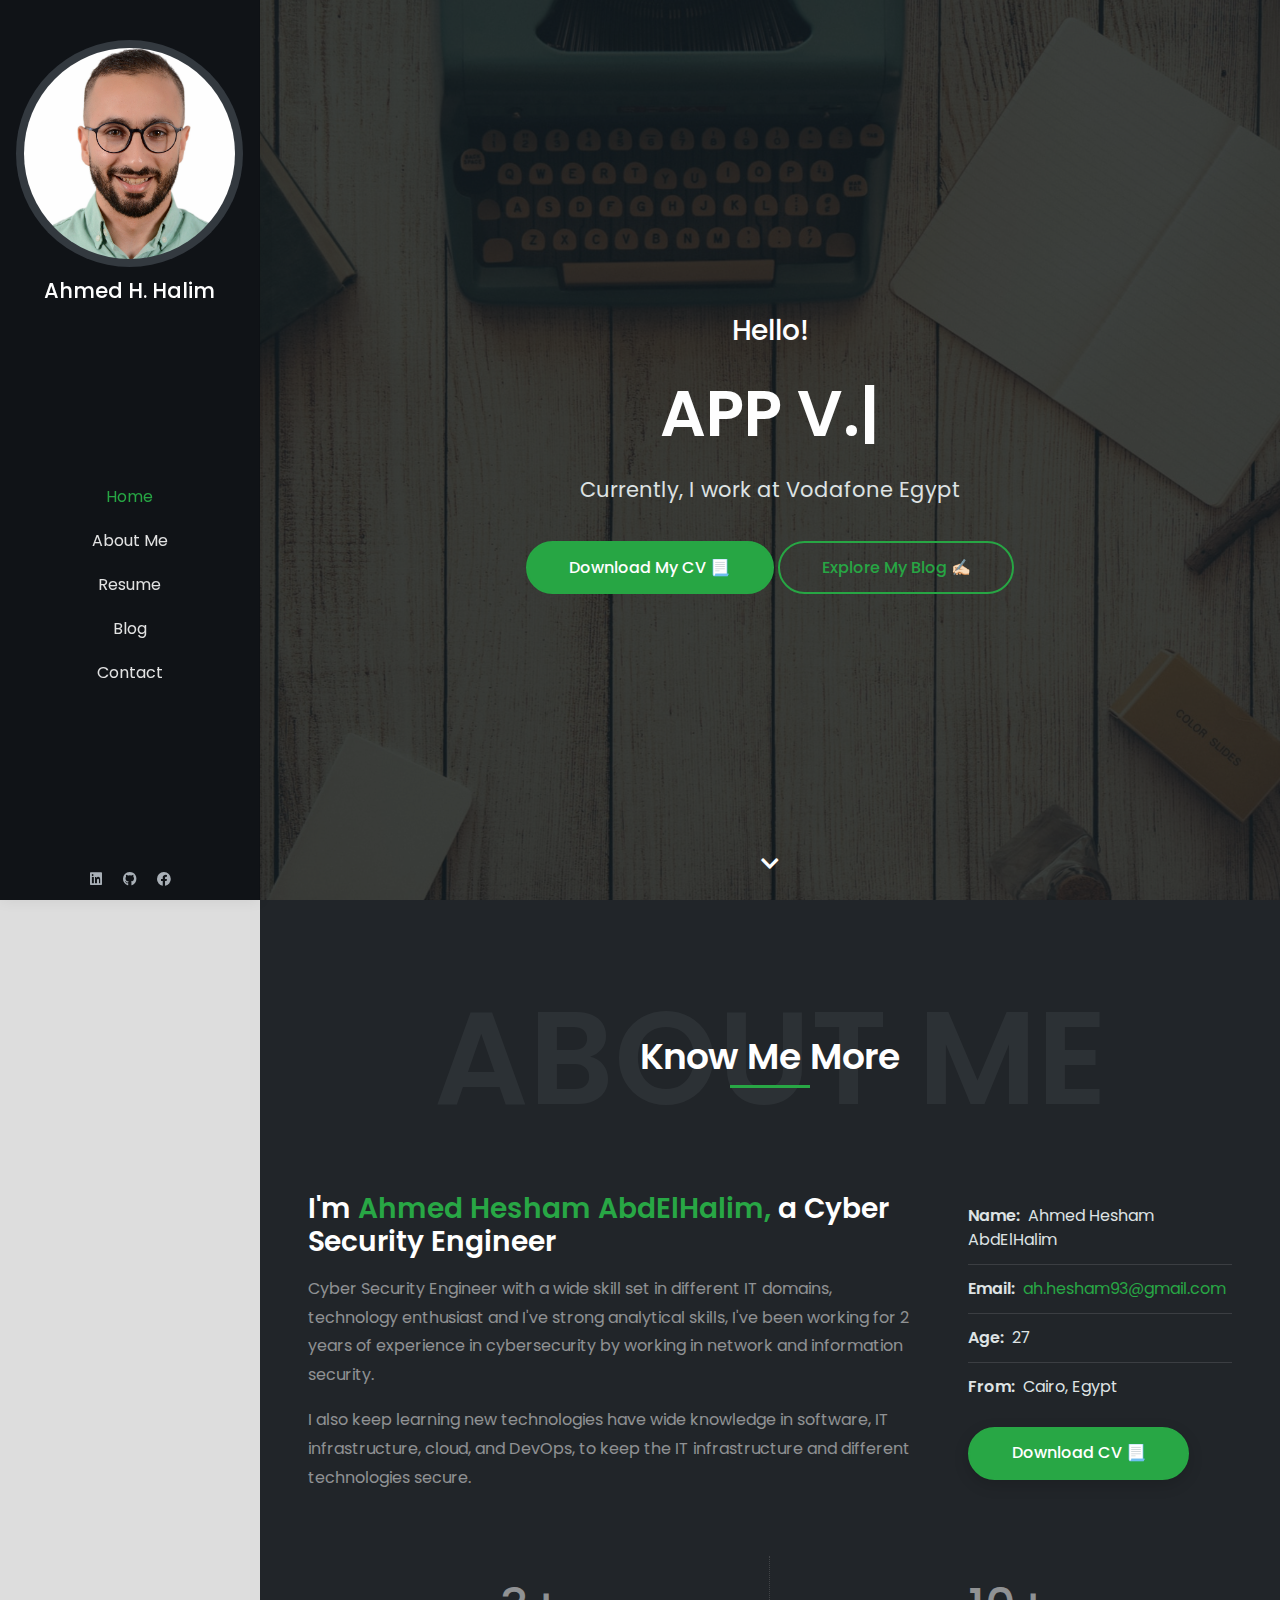
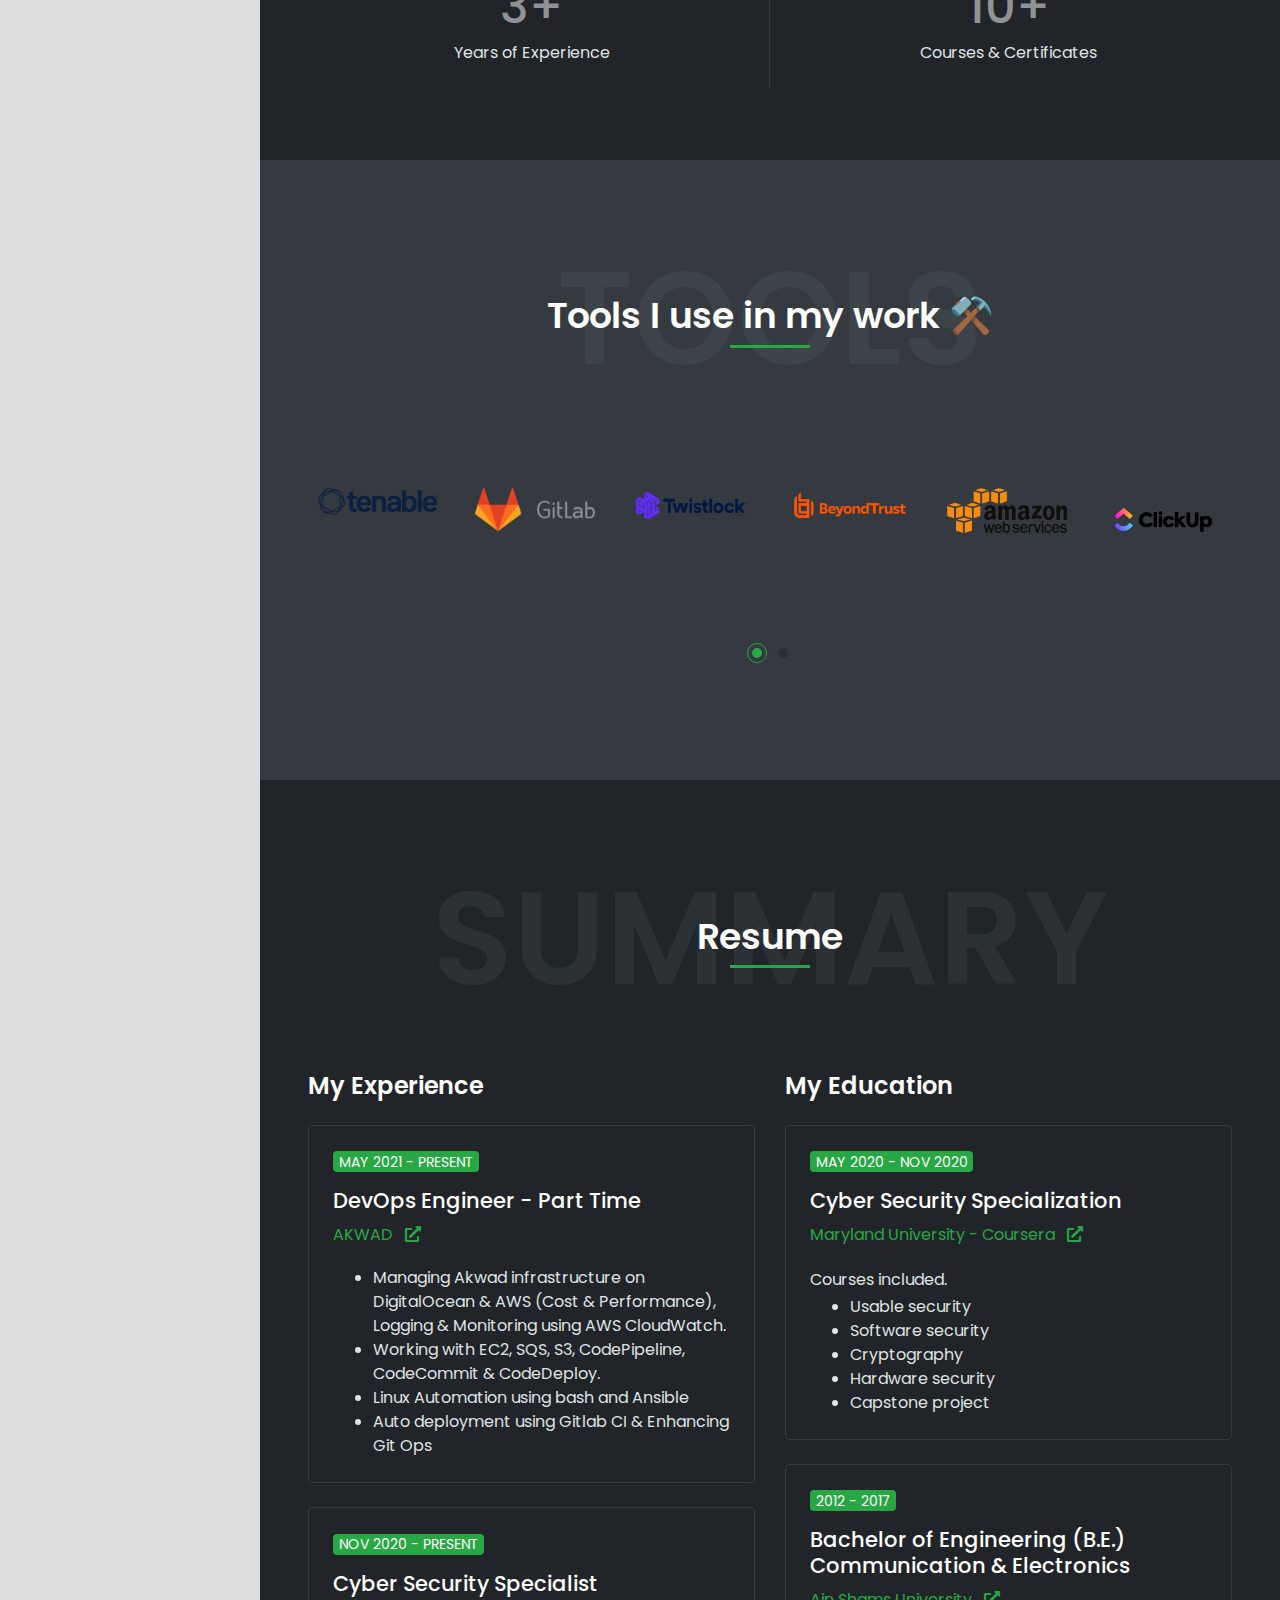
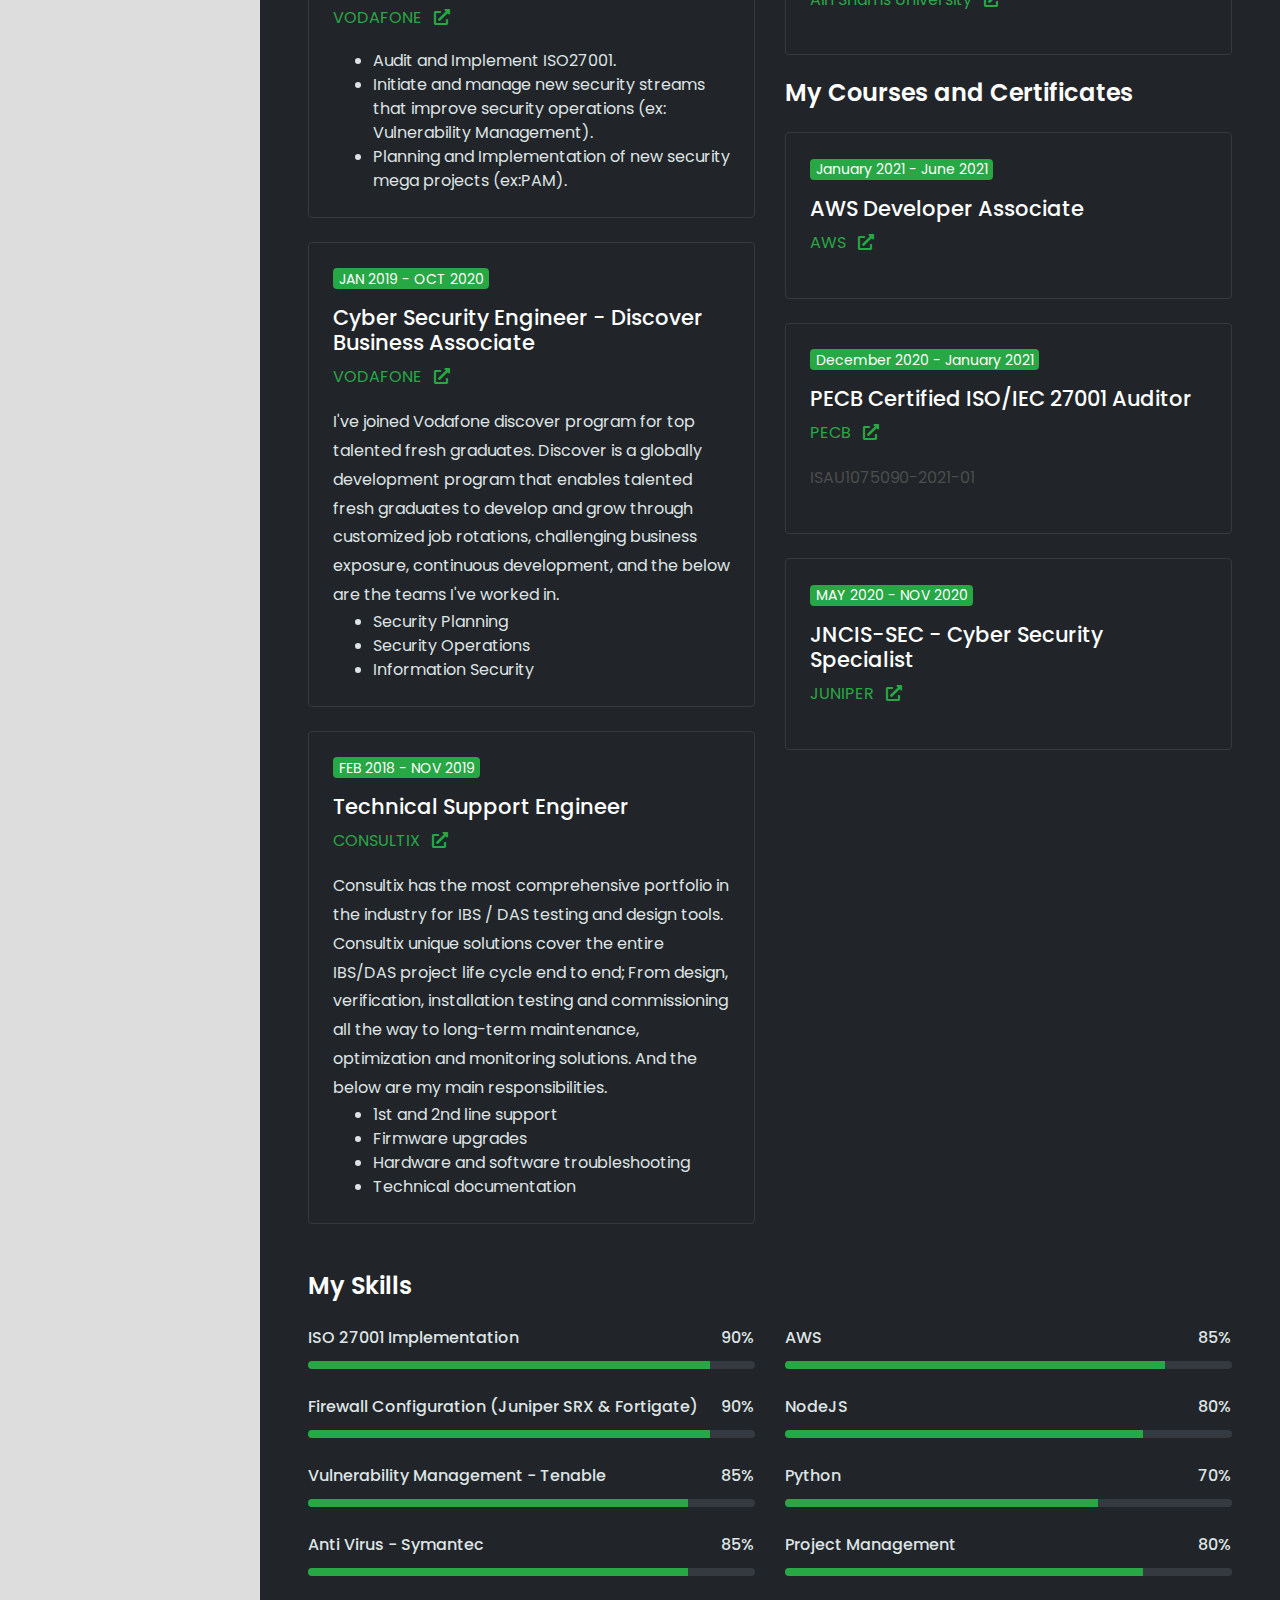
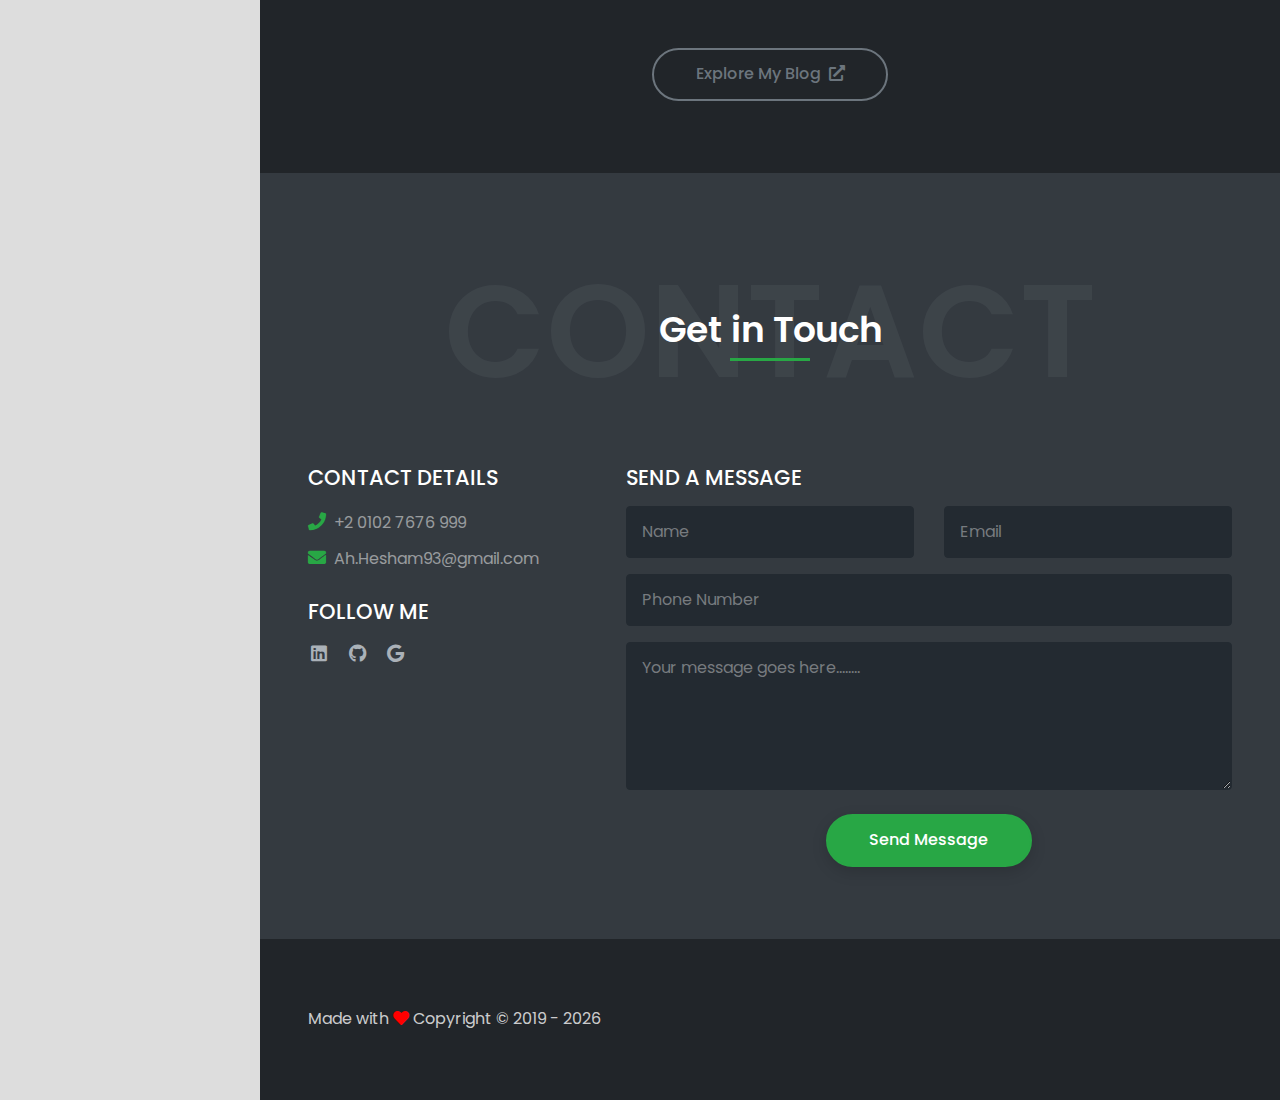
<file: app/index.html>
<!DOCTYPE html>
<html lang="en">
<head>
<meta charset="UTF-8" />
<meta http-equiv="X-UA-Compatible" content="IE=edge">
<meta name="viewport" content="width=device-width, initial-scale=1, minimum-scale=1.0, shrink-to-fit=no">
<link href="images/favicon.png" rel="icon" />
<title>Halim - Ahmed Hesham AbdElHalim Personal Portfolio</title>
<meta name="title" content="Halim - Ahmed Hesham AbdElHalim Personal Portfolio">
<meta name="keywords" content="Cyber Security, AWS, AWS Development">
<meta name="description" content="Cyber Security Engineer with a wide skill set in different IT domains, Cloud enthusiast with strong development skills on AWS services using NodeJS.">
<meta name="author" content="Ahmed Hesham AbdElHalim">

<!-- Web Fonts -->
<link rel='stylesheet' href='https://fonts.googleapis.com/css?family=Poppins:100,200,300,400,500,600,700,800,900' type='text/css'>

<!-- Stylesheet
============================== -->
<!-- Bootstrap -->
<link rel="stylesheet" type="text/css" href="vendor/bootstrap/css/bootstrap.min.css" />
<!-- Font Awesome Icon -->
<link rel="stylesheet" type="text/css" href="vendor/font-awesome/css/all.min.css" />
<!-- Owl Carousel -->
<link rel="stylesheet" type="text/css" href="vendor/owl.carousel/assets/owl.carousel.min.css" />
<!-- Magnific Popup -->
<link rel="stylesheet" type="text/css" href="vendor/magnific-popup/magnific-popup.min.css" />
<!-- Custom Stylesheet -->
<link rel="stylesheet" type="text/css" href="css/stylesheet.css" />
<link rel="stylesheet" type="text/css" href="css/color-green.css" />
</head>

<body class="side-header" data-spy="scroll" data-target=".navbar" data-offset="1">

<!-- Preloader -->
<div class="preloader preloader-dark">
  <div class="lds-ellipsis">
    <div></div>
    <div></div>
    <div></div>
    <div></div>
  </div>
</div>
<!-- Preloader End --> 

<!-- Document Wrapper   
=============================== -->
<div id="main-wrapper"> 
  <!-- Header
  ============================ -->
  <header id="header" class="sticky-top"> 
    <!-- Navbar -->
    <nav class="primary-menu navbar navbar-expand-lg bg-dark navbar-text-light border-bottom-0">
      <div class="container-fluid position-relative h-100 flex-lg-column pl-3 px-lg-3 pt-lg-3 pb-lg-2"> 
        
        <!-- Logo --> 
        <a href="https://halim.website" class="mb-lg-auto mt-lg-4">
			<span class="bg-dark-2 rounded-pill p-2 mb-lg-1 d-none d-lg-inline-block">
				<img class="img-fluid rounded-pill d-block" src="images/profile.jpg" title="Ahmed Hesham AbdElHalim - Halim" alt="Halim - Ahmed Hesham AbdElHalim">
			</span>
			<h1 class="text-5 text-white text-center mb-0 d-lg-block">Ahmed H. Halim</h1>
        </a> 
        <!-- Logo End -->
          <!-- the Nav bar design goes here :)
          ============================ -->
        <div id="header-nav" class="collapse navbar-collapse w-100 my-lg-auto">
          <ul class="navbar-nav text-lg-center my-lg-auto py-lg-3">
            <li class="nav-item"><a class="nav-link smooth-scroll active" href="#home">Home</a></li>
            <li class="nav-item"><a class="nav-link smooth-scroll" 	href="#about">About Me</a></li>
            <li class="nav-item"><a class="nav-link smooth-scroll" href="#resume">Resume</a></li>
           <!-- <li class="nav-item"><a class="nav-link smooth-scroll" href="#services">What I Do</a></li>
            <li class="nav-item"><a class="nav-link smooth-scroll" href="#portfolio">Portfolio</a></li>
            <li class="nav-item"><a class="nav-link smooth-scroll" href="#testimonial">Testimonial</a></li> -->
            <li class="nav-item"><a class="nav-link" href="https://Halim.Website/blog">Blog</a></li>
            <li class="nav-item"><a class="nav-link smooth-scroll" href="#contact">Contact</a></li>
          </ul>
        </div>
        <ul class="social-icons social-icons-muted social-icons-sm mt-lg-auto ml-auto ml-lg-0 mb-n1 d-flex">
          <li class="social-icons-linkedin"><a data-toggle="tooltip" href="http://www.linkedin.com/in/halim93/" target="_blank" title="LinkedIn" data-original-title="LinkedIn"><i class="fab fa-linkedin"></i></a></li>
          <li class="social-icons-github"><a data-toggle="tooltip" href="http://www.github.com/halim/" target="_blank" title="Github" data-original-title="GitHub"><i class="fab fa-github"></i></a></li>
          <li class="social-icons-facebook"><a data-toggle="tooltip" href="https://www.facebook.com/ahmed.heshamabdelhalim.96" target="_blank" title="Facebook" data-original-title="Facebook"><i class="fab fa-facebook"></i></a></li>

          <!--<li class="social-icons-facebook"><a data-toggle="tooltip" href="http://www.facebook.com/" target="_blank" title="" data-original-title="Facebook"><i class="fab fa-facebook-f"></i></a></li>
          <li class="social-icons-twitter"><a data-toggle="tooltip" href="http://www.twitter.com/" target="_blank" title="" data-original-title="Twitter"><i class="fab fa-twitter"></i></a></li>
          <li class="social-icons-dribbble"><a data-toggle="tooltip" href="http://www.dribbble.com/" target="_blank" title="" data-original-title="Dribbble"><i class="fab fa-dribbble"></i></a></li>
          <li class="social-icons-github"><a data-toggle="tooltip" href="http://www.google.com/" target="_blank" title="" data-original-title="GitHub"><i class="fab fa-github"></i></a></li>
          <li class="social-icons-github"><a data-toggle="tooltip" href="http://www.google.com/" target="_blank" title="" data-original-title="GitHub"><i class="fab fa-github"></i></a></li>
          <li class="social-icons-github"><a data-toggle="tooltip" href="http://www.google.com/" target="_blank" title="" data-original-title="GitHub"><i class="fab fa-github"></i></a></li>
          <li class="social-icons-github"><a data-toggle="tooltip" href="http://www.google.com/" target="_blank" title="" data-original-title="GitHub"><i class="fab fa-github"></i></a></li>
          <li class="social-icons-github"><a data-toggle="tooltip" href="http://www.google.com/" target="_blank" title="" data-original-title="GitHub"><i class="fab fa-github"></i></a></li>     -->
        </ul>
        <button class="navbar-toggler" type="button" data-toggle="collapse" data-target="#header-nav"><span></span><span></span><span></span></button>
      </div>
    </nav>
    <!-- Navbar End --> 
  </header>
  <!-- Header End --> 
  
  <!-- Content
  ============================================= -->
  <div id="content" role="main"> 
    
    <!-- Intro
    ============================================= -->
    <section id="home">
      <div class="hero-wrap">
        <div class="hero-mask opacity-8 bg-dark"></div>
        <div class="hero-bg parallax" style="background-image:url('images/intro-bg.jpg');"></div>
        <div class="hero-content section d-flex fullscreen">
          <div class="container my-auto">
            <div class="row">
              <div class="col-12 text-center">
                <div class="typed-strings">
                  <p>APP V.3</p>
                  <p>I'm Ahmed H. Halim</p>
                  <p>I'm Cyber Security Engineer.</p>
                  <p>I'm Tech Enthusiast.</p>
                  <!-- add sentences hna zy mnta 3ayz-->
                </div>
                <p class="text-7 font-weight-500 text-white mb-2 mb-md-3"> Hello!</p>
                <h2 class="text-16 font-weight-600 text-white mb-2 mb-md-3"><span class="typed"></span></h2>
                <p class="text-5 text-light mb-4">Currently, I work at Vodafone Egypt</p>
                <div class="container">
                  <a href="https://halim.s3.eu-west-3.amazonaws.com/Personal+Documents/Ahmed+Hesham+AbdElHalim+Resume.pdf" target="_blank" class="btn btn-primary rounded-pill shadow-none mt-2">Download My CV 📃</a>
                  <a href="https://halim.website/blog" target="_blank" class="btn btn-outline-primary rounded-pill shadow-none mt-2">Explore My Blog ✍🏻</a>
                </div>
              </div>
            </div>
          </div>
          <a href="#about" class="scroll-down-arrow text-white smooth-scroll"><span class="animated"><i class="fa fa-chevron-down"></i></span></a> </div>
      </div>
    </section>
    <!-- Intro end --> 
    
    <!-- About
    ============================================= -->
    <section id="about" class="section bg-dark-1">
      <div class="container px-lg-5"> 
        <!-- Heading -->
        <div class="position-relative d-flex text-center mb-5">
          <h2 class="text-24 text-muted opacity-1 text-uppercase font-weight-600 w-100 mb-0">About Me</h2>
          <p class="text-9 text-white font-weight-600 position-absolute w-100 align-self-center line-height-4 mb-0">Know Me More<span class="heading-separator-line border-bottom border-3 border-primary position-abolute d-block mx-auto"></span> </p>
        </div>
        <!-- Heading end-->
        
        <div class="row">
          <div class="col-lg-8 text-center text-lg-left">
            <h2 class="text-7 text-white font-weight-600 mb-3">I'm <span class="text-primary">Ahmed Hesham AbdElHalim,</span> a Cyber Security Engineer</h2>
            <p class="text-white-50">Cyber Security Engineer with a wide skill set in different IT domains, technology enthusiast and I've strong analytical skills, I've been working for 2 years of experience in cybersecurity by working in network and information security.</p>
            <p class="text-white-50">I also keep learning new technologies have wide knowledge in software, IT infrastructure, cloud, and DevOps, to keep the IT infrastructure and different technologies secure.</p>
          </div>
          <div class="col-lg-4 mt-5 mt-lg-0">
            <div class="pl-4">
              <ul class="list-style-2 list-style-light text-light">
                <li><span class="font-weight-600 mr-2">Name:</span>Ahmed Hesham AbdElHalim</li>
                <li><span class="font-weight-600 mr-2">Email:</span><a href="mailto:ah.hesham93@gmail.com">ah.hesham93@gmail.com</a></li>
                <li><span class="font-weight-600 mr-2">Age:</span>27</li>
                <li class="border-0"><span class="font-weight-600 mr-2">From:</span>Cairo, Egypt</li>
              </ul>
              <a href="https://halim.s3.eu-west-3.amazonaws.com/Personal+Documents/Ahmed+Hesham+AbdElHalim+Resume.pdf" target="_blank" class="btn btn-primary rounded-pill ">Download CV 📃</a> </div>
          </div>
        </div>
        <div class="brands-grid separator-border separator-border-light mt-5">
          <div class="row">
            <div class="col-6 col-md-6">
              <div class="featured-box text-center">
                <h4 class="text-12 text-white-50 mb-0"><span class="counter" data-from="0" data-to="3">3</span>+</h4>
                <p class="text-light mb-0">Years of Experience</p>
              </div>
            </div>
            <!--<div class="col-6 col-md-3">
              <div class="featured-box text-center">
                <h4 class="text-12 text-white-50 mb-0"><span class="counter" data-from="0" data-to="250">250</span>+</h4>
                <p class="text-light mb-0">Happy Clients</p>
              </div>
            </div>
            <div class="col-6 col-md-3">
              <div class="featured-box text-center">
                <h4 class="text-12 text-white-50 mb-0"><span class="counter" data-from="0" data-to="650">650</span>+</h4>
                <p class="text-light mb-0">Projects Done</p>
              </div>
            </div>-->
            <div class="col-6 col-md-6">
              <div class="featured-box text-center">
                <h4 class="text-12 text-white-50 mb-0"><span class="counter" data-from="0" data-to="10">10</span>+</h4>
                <p class="text-light mb-0">Courses & Certificates</p>
              </div>
            </div>
          </div>
        </div>
      </div>
    </section>
    <!-- About end --> 

        <!-- Tools i use
    ============================================= -->
    <section id="tools" class="section bg-dark-2">
          <div class="container px-lg-5"> 
            <!-- Heading -->
            <div class="position-relative d-flex text-center mb-5">
              <h2 class="text-24 text-muted opacity-1 text-uppercase font-weight-600 w-100 mb-0">Tools</h2>
              <p class="text-9 text-white font-weight-600 position-absolute w-100 align-self-center line-height-4 mb-0">Tools I use in my work ⚒️<span class="heading-separator-line border-bottom border-3 border-primary position-abolute d-block mx-auto"></span> </p>
            </div>
            <!-- Heading end-->
        <hr>
        <div class="owl-carousel owl-theme" data-autoplay="true" data-nav="true" data-loop="true" data-margin="30" data-slideby="2" data-stagepadding="5" data-items-xs="2" data-items-sm="3" data-items-md="4" data-items-lg="6">
          <!-- Logos of the tools i use-->
          <div class="logo-carousel"><a><img class="img-fluid" src="images/tools/tenable_logo.png" alt="" /></a></div>
          <div class="logo-carousel"><a><img class="img-fluid" src="images/tools/gitlab.png" alt="" /></a></div>
          <div class="logo-carousel"><a><img class="img-fluid" src="images/tools/Twistlock_Logo.png" alt="" /></a></div>
          <div class="logo-carousel"><a><img class="img-fluid" src="images/tools/beyondtrust.png" alt="" /></a></div>
          <div class="logo-carousel"><a><img class="img-fluid" src="images/tools/aws.png" alt="" /></a></div>
          <div class="logo-carousel"><a><img class="img-fluid" src="images/tools/clickup.png" alt="" /></a></div>
          <div class="logo-carousel"><a><img class="img-fluid" src="images/tools/ansible1.png" alt="" /></a></div>

        </div>
        <hr>
      </div>
    </section>

    <!-- Resume
    ============================================= -->
    <section id="resume" class="section bg-dark-1">
      <div class="container px-lg-5"> 
        <!-- Heading -->
        <div class="position-relative d-flex text-center mb-5">
          <h2 class="text-24 text-muted opacity-1 text-uppercase font-weight-600 w-100 mb-0">Summary</h2>
          <p class="text-9 text-white font-weight-600 position-absolute w-100 align-self-center line-height-4 mb-0">Resume<span class="heading-separator-line border-bottom border-3 border-primary position-abolute d-block mx-auto"></span> </p>
        </div>
        <!-- Heading end-->
        
        <div class="row"> 
          <!-- My Experience -->
          <!--Cyber Prevent-->
          <div class="col-md-6">
            <h2 class="text-6 text-white font-weight-600 mb-4">My Experience</h2>
            <!--<div class="border border-dark rounded p-4 mb-4">
              <div class="row">
                <div class="col-md-6">
                  <p class="badge badge-light text-2 font-weight-400">FEB 2018 - NOV 2019</p>
                  <h3 class="text-5 text-white">Technical Support Engineer</h3>
                  <a class="text-primary" href="http://consultix.com" target="_blank">VODAFONE</a>
                </div>
                <div class="col-md-3">
                  <a href="http://consultix.com" target="_blank"><img class="img-fluid" src="images/vodafone.png" alt="hhh" /></a>
                </div>
              </div>
              <p class="text-white-50 mb-0">Lisque persius interesset his et, in quot quidam persequeris vim, ad mea essent possim iriure.</p>
              <ul>
                <li>1st item</li>
                <li>2nd item</li>
                <li>3rd item</li>
              </ul>
            </div>-->
            <!--Akwad DevOps Engineer - Part Time-->
            <div class="border border-dark rounded p-4 mb-4">
              <p class="badge badge-success text-2 font-weight-400">MAY 2021 - PRESENT</p>
              <h3 class="text-5 text-white">DevOps Engineer - Part Time</h3>
              <p class="text-primary">AKWAD &nbsp; <a href="https://akwadtech.com/" target="_blank"><i class="fas fa-external-link-alt"></i></a></p>
              <p class="text-light mb-0"></p>
              <ul class="text-light mb-0">
                <li>Managing Akwad infrastructure on DigitalOcean & AWS (Cost &
                  Performance), Logging & Monitoring using AWS CloudWatch.</li>
                <li>Working with EC2, SQS, S3, CodePipeline, CodeCommit & CodeDeploy.</li>
                <li>Linux Automation using bash and Ansible</li>
                <li>Auto deployment using Gitlab CI & Enhancing Git Ops</li>
              </ul>
            </div>
            <!--Vodafone Cyber Security Specialist-->
            <div class="border border-dark rounded p-4 mb-4">
              <p class="badge badge-success text-2 font-weight-400">NOV 2020 - PRESENT</p>
              <h3 class="text-5 text-white">Cyber Security Specialist</h3>
              <p class="text-primary">VODAFONE &nbsp; <a href="https://www.vodafone.com" target="_blank"><i class="fas fa-external-link-alt"></i></a></p>
              <p class="text-light mb-0"></p>
              <ul class="text-light mb-0">
                <li>Audit and Implement ISO27001.</li>
                <li>Initiate and manage new security streams that improve security operations (ex: Vulnerability Management).</li>
                <li>Planning and Implementation of new security mega projects (ex:PAM).</li>
              </ul>
            </div>
            <!--Vodafone Discover Business Associate-->
            <div class="border border-dark rounded p-4 mb-4">
              <p class="badge badge-success text-2 font-weight-400">JAN 2019 - OCT 2020</p>
              <h3 class="text-5 text-white">Cyber Security Engineer - Discover Business Associate</h3>
              <p class="text-primary">VODAFONE &nbsp; <a href="https://web.vodafone.com.eg/en/discover-for-graduates" target="_blank"><i class="fas fa-external-link-alt"></i></a></p>
              <p class="text-light mb-0">I've joined Vodafone discover program for top talented fresh graduates.
                Discover is a globally development program that enables talented fresh graduates to develop and grow through customized job rotations, challenging business exposure, continuous development, and the below are the teams I've worked in.</p>
              <ul class="text-light mb-0">
                <li>Security Planning</li>
                <li>Security Operations</li>
                <li>Information Security</li>
              </ul>
            </div>
            <!--Consultix-->
            <div class="border border-dark rounded p-4 mb-4">
              <p class="badge badge-success text-2 font-weight-400">FEB 2018 - NOV 2019</p>
              <h3 class="text-5 text-white">Technical Support Engineer</h3>
              <p class="text-primary">CONSULTIX &nbsp; <a href="https://consultixwireless.com" target="_blank"><i class="fas fa-external-link-alt"></i></a></p>
              <p class="text-light mb-0">Consultix has the most comprehensive portfolio in the industry for IBS / DAS testing and design tools. Consultix unique solutions cover the entire IBS/DAS project life cycle end to end; From design, verification, installation testing and commissioning all the way to long-term maintenance, optimization and monitoring solutions. And the below are my main responsibilities.</p>
              <ul class="text-light mb-0">
                <li>1st and 2nd line support</li>
                <li>Firmware upgrades</li>
                <li>Hardware and software troubleshooting</li>
                <li>Technical documentation</li>
              </ul>
            </div>
            <!--Kydize
            <div class="border border-dark rounded p-4 mb-4">
              <p class="badge badge-success text-2 font-weight-400">JUNE 2017 - MAY 2018</p>
              <h3 class="text-5 text-white">Founder</h3>
              <p class="text-primary">KYDIZE </p>
              <p class="text-light mb-0">KyDize was a full digital solution for whom wants to build/transfer their business to the digital world, we provided integrated solution to sell your products online, build and develop your website.</p>
              <ul class="text-light mb-0">
                <li>Business planning</li>
                <li>Wordpress and website design</li>
                <li>Digital Marjeting</li>
              </ul>
            </div>-->
          </div>
          
          
          <div class="col-md-6">
            <!-- My Education -->
            <h2 class="text-6 text-white font-weight-600 mb-4">My Education</h2>
            <div class="border border-dark rounded p-4 mb-4">
              <p class="badge badge-success text-2 font-weight-400">MAY 2020 - NOV 2020</p>
              <h3 class="text-5 text-white">Cyber Security Specialization</h3>
              <p class="text-primary">Maryland University - Coursera &nbsp; <a href="https://coursera.org/share/63e8a60b39250f8456a284e8c68f6229" target="_blank"><i class="fas fa-external-link-alt"></i></a></p>
              <p class="text-light mb-0">Courses included.</p>
              <ul class="text-light mb-0">
                <li>Usable security</li>
                <li>Software security</li>
                <li>Cryptography</li>
                <li>Hardware security</li>
                <li>Capstone project</li>
              </ul>
            </div>
            <div class="border border-dark rounded p-4 mb-4">
              <p class="badge badge-success text-2 font-weight-400">2012 - 2017</p>
              <h3 class="text-5 text-white">Bachelor of Engineering (B.E.) Communication & Electronics</h3>
              <p class="text-primary">Ain Shams University &nbsp; <a href="https://eng.asu.edu.eg" target="_blank"><i class="fas fa-external-link-alt"></i></a></p>
            </div>
            <!--Courses and Certificates-->
            <h2 class="text-6 text-white font-weight-600 mb-4">My Courses and Certificates</h2>
            <!-- AWS Developer Associate-->
            <div class="border border-dark rounded p-4 mb-4">
              <p class="badge badge-success text-2 font-weight-400">January 2021 - June 2021</p>
              <h3 class="text-5 text-white">AWS Developer Associate</h3>
              <p class="text-primary">AWS &nbsp; <a href="https://www.credly.com/badges/e7640c6e-da1d-4346-b4cc-32661fd3cf18/public_url" target="_blank"><i class="fas fa-external-link-alt"></i></a></p>
            </div>
            <!-- ISO27001-->
            <div class="border border-dark rounded p-4 mb-4">
              <p class="badge badge-success text-2 font-weight-400">December 2020 - January 2021</p>
              <h3 class="text-5 text-white">PECB Certified ISO/IEC 27001 Auditor</h3>
              <p class="text-primary">PECB &nbsp; <a href="https://pecb.com/en/userCertification/certificateVerification" target="_blank"><i class="fas fa-external-link-alt"></i></a></p>
              <p>ISAU1075090-2021-01</P>
            </div>
            <!-- Juniper-->
            <div class="border border-dark rounded p-4 mb-4">
              <p class="badge badge-success text-2 font-weight-400">MAY 2020 - NOV 2020</p>
              <h3 class="text-5 text-white">JNCIS-SEC - Cyber Security Specialist</h3>
              <p class="text-primary">JUNIPER &nbsp; <a href="https://www.youracclaim.com/badges/d9bdd424-e6cc-44e4-8d03-e697409466e5/public_url" target="_blank"><i class="fas fa-external-link-alt"></i></a></p>
            </div>
          </div>
        </div>
        <!-- My Skills -->
		<h2 class="text-6 text-white font-weight-600 mt-4 mb-4">My Skills</h2>
        <div class="row">
          <div class="col-md-6">
            <p class="text-light font-weight-500 text-left mb-2">ISO 27001 Implementation <span class="float-right">90%</span></p>
            <div class="progress progress-sm bg-dark-2 mb-4">
              <div class="progress-bar" role="progressbar" style="width: 90%" aria-valuenow="90" aria-valuemin="0" aria-valuemax="100"></div>
            </div>
            <p class="text-light font-weight-500 text-left mb-2">Firewall Configuration (Juniper SRX & Fortigate)<span class="float-right">90%</span></p>
            <div class="progress progress-sm bg-dark-2 mb-4">
              <div class="progress-bar" role="progressbar" style="width: 90%" aria-valuenow="90" aria-valuemin="0" aria-valuemax="100"></div>
            </div>
            <p class="text-light font-weight-500 text-left mb-2">Vulnerability Management - Tenable <span class="float-right">85%</span></p>
            <div class="progress progress-sm bg-dark-2 mb-4">
              <div class="progress-bar" role="progressbar" style="width: 85%" aria-valuenow="85" aria-valuemin="0" aria-valuemax="100"></div>
            </div>
            <p class="text-light font-weight-500 text-left mb-2">Anti Virus - Symantec <span class="float-right">85%</span></p>
            <div class="progress progress-sm bg-dark-2 mb-4">
              <div class="progress-bar" role="progressbar" style="width: 85%" aria-valuenow="85" aria-valuemin="0" aria-valuemax="100"></div>
            </div>
            
          </div>
          <div class="col-md-6">
            <p class="text-light font-weight-500 text-left mb-2">AWS <span class="float-right">85%</span></p>
            <div class="progress progress-sm bg-dark-2 mb-4">
              <div class="progress-bar" role="progressbar" style="width: 85%" aria-valuenow="85" aria-valuemin="0" aria-valuemax="100"></div>
            </div>
            <p class="text-light font-weight-500 text-left mb-2">NodeJS <span class="float-right">80%</span></p>
            <div class="progress progress-sm bg-dark-2 mb-4">
              <div class="progress-bar" role="progressbar" style="width: 80%" aria-valuenow="80" aria-valuemin="0" aria-valuemax="100"></div>
            </div>
            <p class="text-light font-weight-500 text-left mb-2">Python <span class="float-right">70%</span></p>
            <div class="progress progress-sm bg-dark-2 mb-4">
              <div class="progress-bar" role="progressbar" style="width: 70%" aria-valuenow="70" aria-valuemin="0" aria-valuemax="100"></div>
            </div>
            <p class="text-light font-weight-500 text-left mb-2">Project Management <span class="float-right">80%</span></p>
            <div class="progress progress-sm bg-dark-2 mb-4">
              <div class="progress-bar" role="progressbar" style="width: 80%" aria-valuenow="80" aria-valuemin="0" aria-valuemax="100"></div>
            </div>
          </div>
        </div>
        <div class="text-center mt-5"><a href="https://halim.website/blog" target="_blank" class="btn btn-outline-secondary rounded-pill shadow-none">Explore My Blog <span class="ml-1"><i class="fas fa-external-link-alt"></i></span></a></div>
      </div>
    </section>
    <!-- Resume end --> 
    
    
    <!-- Contact Me
    ============================================= -->
    <section id="contact" class="section bg-dark-2">
      <div class="container px-lg-5"> 
        <!-- Heading -->
        <div class="position-relative d-flex text-center mb-5">
          <h2 class="text-24 text-muted opacity-1 text-uppercase font-weight-600 w-100 mb-0">Contact</h2>
          <p class="text-9 text-white font-weight-600 position-absolute w-100 align-self-center line-height-4 mb-0">Get in Touch<span class="heading-separator-line border-bottom border-3 border-primary position-abolute d-block mx-auto"></span> </p>
        </div>
        <!-- Heading end-->
        <div class="row">
          <div class="col-md-4 col-xl-4 order-1 order-md-0 text-center text-md-left mt-5 mt-md-0">
            <h2 class="mb-3 text-5 text-white text-uppercase">Contact Details</h2>
            <!--<p class="text-3 text-white-50 mb-4">4th Floor, Plot No.22,<br>
              145 Murphy Canyon Rd.<br>
              San Diego CA 2028 </p>-->
            <p class="text-3 text-white-50 mb-1"><span class="text-primary text-4 mr-2"><i class="fas fa-phone"></i></span>+2 0102 7676 999</p>
            <p class="text-3 text-white-50 mb-4"><span class="text-primary text-4 mr-2"><i class="fas fa-envelope"></i></span>Ah.Hesham93@gmail.com</p>
            <h2 class="mb-3 text-5 text-white text-uppercase">Follow Me</h2>
            <ul class="social-icons social-icons-muted ml-md-n2 justify-content-center justify-content-md-start">
              <li class="social-icons-dribbble"><a data-toggle="tooltip" href="http://linkedin.com/in/halim93/" target="_blank" title="" data-original-title="Dribbble"><i class="fab fa-linkedin"></i></a></li>
              <li class="social-icons-github"><a data-toggle="tooltip" href="http://github.com/halim" target="_blank" title="" data-original-title="GitHub"><i class="fab fa-github"></i></a></li>
              <li class="social-icons-google"><a data-toggle="tooltip" href="mailto:ah.hesham93@gmail.com" target="_blank" title="" data-original-title="Gmail"><i class="fab fa-google"></i></a></li>

              <!--<li class="social-icons-twitter"><a data-toggle="tooltip" href="https://twitter.com/" target="_blank" title="" data-original-title="Twitter"><i class="fab fa-twitter"></i></a></li>
              <li class="social-icons-facebook"><a data-toggle="tooltip" href="http://facebook.com/" target="_blank" title="" data-original-title="Facebook"><i class="fab fa-facebook-f"></i></a></li>-->
            </ul>
          </div>
          <div class="col-md-8 col-xl-8 order-0 order-md-1">
            <h2 class="mb-3 text-5 text-white text-uppercase text-center text-md-left">Send a Message</h2>
			<form id="contact-form1" class="form-dark" action="https://getform.io/f/0187bd15-46f5-47ef-93f1-0175872201f6" method="post">
              <div class="row">
                <div class="col-xl-6">
                  <div class="form-group">
                    <input name="name" type="text" class="form-control" required placeholder="Name">
                  </div>
                </div>
                <div class="col-xl-6">
                  <div class="form-group">
                    <input name="email" type="email" class="form-control" required placeholder="Email">
                  </div>
                </div>
              </div>
              <div class="form-group">
                <input name="Phone Number" type="tel" class="form-control" required placeholder="Phone Number">
              </div>
              <div class="form-group">
                <textarea name="form-message" class="form-control" rows="5" required placeholder="Your message goes here........"></textarea>
              </div>
              <!-- Recapchta details
              <script src="https://www.google.com/recaptcha/api.js" async defer></script>
              <div id="recaptcha-v2" data-sitekey="6LfGTPgZAAAAAE0EUSBYxzBw7TMQyByBTm35FEJP" class="g-recaptcha" ></div>
-->
              <p class="text-center mt-4 mb-0">
                
				<button id="submit-btn" class="btn btn-primary rounded-pill d-inline-flex" type="submit">Send Message</button>
              </p>
            </form>
          </div>
        </div>
		
      </div>
    </section>
    <!-- Contact Me end --> 
    
  </div>
  <!-- Content end --> 
  
  <!-- Footer
  ============================================= -->
  <footer id="footer" class="section footer-text-light bg-dark-1">
    <div class="container px-lg-5">
      <div class="row">
        <div class="col-lg-6 text-center text-lg-left">
          <p class="mb-3 mb-lg-0">Made with <i class="fa fa-heart" style="color:red;"></i> Copyright © 2019 - <script>document.write(new Date().getFullYear())</script> </p>
        </div>
        <div class="col-lg-6">
          <ul class="nav nav-separator nav-separator-light justify-content-center justify-content-lg-end">
            <!--<li class="nav-item"> <a class="nav-link" data-toggle="modal" data-target="#terms-policy" href="#">Terms & Policy</a></li>
            <li class="nav-item"> <a class="nav-link" data-toggle="modal" data-target="#disclaimer" href="#">Disclaimer</a></li>-->
          </ul>
        </div>
      </div>
    </div>
  </footer>
  <!-- Footer end --> 
  
</div>
<!-- Document Wrapper end --> 


<!-- Calendly badge widget begin 
<link href="https://assets.calendly.com/assets/external/widget.css" rel="stylesheet">
<script src="https://assets.calendly.com/assets/external/widget.js" type="text/javascript"></script>
<script type="text/javascript">Calendly.initBadgeWidget({ url: 'https://calendly.com/ahmed-halim?primary_color=28a745', text: 'Book a Free Consultation', color: '#28a745', textColor: '#ffffff', branding: false });</script>
 Calendly badge widget end -->


<!-- Back to Top
============================================= --> 
<a id="back-to-top" class="rounded-circle" data-toggle="tooltip" title="Back to Top" href="javascript:void(0)"><i class="fa fa-chevron-up"></i></a> 

<!-- Terms & Policy Modal
================================== 
<div id="terms-policy" class="modal fade" role="dialog" aria-hidden="true">
  <div class="modal-dialog modal-lg modal-dialog-centered" role="document">
    <div class="modal-content bg-dark-2 text-light">
      <div class="modal-header border-secondary">
        <h5 class="modal-title text-white">Terms & Policy</h5>
        <button type="button" class="close font-weight-400 text-white" data-dismiss="modal" aria-label="Close"> <span aria-hidden="true">&times;</span> </button>
      </div>
      <div class="modal-body p-4">
        <p>Simply dummy text of the printing and typesetting industry. Lorem Ipsum has been the industry's standard dummy text ever since the 1500s, when an unknown printer took a galley of type and scrambled it to make a type specimen book. It has survived not only five centuries, but also the leap into electronic typesetting, remaining essentially unchanged.</p>
        <h3 class="text-white mb-3 mt-4 mt-4">Terms of Use</h3>
        <p>It has survived not only five centuries, but also the leap into electronic typesetting, remaining essentially unchanged. Simply dummy text of the printing and typesetting industry.</p>
        <h5 class="text-white text-4 mt-4">Part I – Information simone collects and controls</h5>
        <p>Lorem Ipsum has been the industry's standard dummy text ever since the 1500s, when an unknown printer took a galley of type and scrambled it to make a type specimen book.</p>
        <h5 class="text-white text-4 mt-4">Part II – Information that simone processes on your behalf</h5>
        <p>Lorem Ipsum has been the industry's standard dummy text ever since the 1500s, when an unknown printer took a galley of type and scrambled it to make a type specimen book.</p>
        <h5 class="text-white text-4 mt-4">Part III – General</h5>
        <p>It has survived not only five centuries, but also the leap into electronic typesetting, remaining essentially unchanged. Lorem Ipsum has been the industry's standard dummy text ever since the 1500s, when an unknown printer took a galley of type and scrambled it to make a type specimen book.</p>
        <h3 class="text-white mb-3 mt-4">Privacy Policy</h3>
        <p>Lorem Ipsum is simply dummy text of the printing and typesetting industry. Lorem Ipsum has been the industry's standard dummy text ever since the 1500s, when an unknown printer took a galley of type and scrambled it to make a type specimen book. </p>
        <ol class="line-height-5">
          <li>Lisque persius interesset his et, in quot quidam persequeris vim, ad mea essent possim iriure.</li>
          <li>Quidam lisque persius interesset his et, Lisque persius interesset his et, in quot quidam persequeris vim, ad mea essent possim iriure.</li>
          <li>In quot quidam persequeris vim, ad mea essent possim iriure. Quidam lisque persius interesset his et.</li>
          <li>Quidam lisque persius interesset his et, Lisque persius interesset his et.</li>
          <li>Interesset his et, Lisque persius interesset his et, in quot quidam persequeris vim, ad mea essent possim iriure.</li>
          <li>Persius interesset his et, Lisque persius interesset his et, in quot quidam persequeris vim, ad mea essent possim iriure.</li>
          <li>Quot quidam persequeris vim Quidam lisque persius interesset his et, Lisque persius interesset his et, in quot quidam persequeris vim, ad mea essent possim iriure.</li>
        </ol>
      </div>
    </div>
  </div>
</div>
 Terms & Policy Modal End --> 

<!-- Disclaimer Modal
================================== 
<div id="disclaimer" class="modal fade" role="dialog" aria-hidden="true">
  <div class="modal-dialog modal-lg modal-dialog-centered" role="document">
    <div class="modal-content bg-dark-2 text-light">
      <div class="modal-header border-secondary">
        <h5 class="modal-title text-white">Copyright & Disclaimer</h5>
        <button type="button" class="close font-weight-400 text-white" data-dismiss="modal" aria-label="Close"> <span aria-hidden="true">&times;</span> </button>
      </div>
      <div class="modal-body p-4">
        <p>Simply dummy text of the printing and typesetting industry. Lorem Ipsum has been the industry's standard dummy text ever since the 1500s, when an unknown printer took a galley of type and scrambled it to make a type specimen book. </p>
        <ul class="line-height-5">
          <li>Lisque persius interesset his et, in quot quidam persequeris vim, ad mea essent possim iriure.</li>
          <li>Quidam lisque persius interesset his et, Lisque persius interesset his et, in quot quidam persequeris vim, ad mea essent possim iriure.</li>
          <li>In quot quidam persequeris vim, ad mea essent possim iriure. Quidam lisque persius interesset his et.</li>
          <li>Quidam lisque persius interesset his et, Lisque persius interesset his et.</li>
          <li>Interesset his et, Lisque persius interesset his et, in quot quidam persequeris vim, ad mea essent possim iriure.</li>
          <li>Persius interesset his et, Lisque persius interesset his et, in quot quidam persequeris vim, ad mea essent possim iriure.</li>
          <li>Quot quidam persequeris vim Quidam lisque persius interesset his et, Lisque persius interesset his et, in quot quidam persequeris vim, ad mea essent possim iriure.</li>
        </ul>
      </div>
    </div>
  </div>
</div>
 Disclaimer Modal End -->

<!-- JavaScript --> 
<script src="vendor/jquery/jquery.min.js"></script> 
<script src="vendor/bootstrap/js/bootstrap.bundle.min.js"></script> 
<!-- Easing --> 
<script src="vendor/jquery.easing/jquery.easing.min.js"></script> 
<!-- Appear --> 
<script src="vendor/jquery.appear/jquery.appear.min.js"></script> 
<!-- Counter --> 
<script src="vendor/jquery.countTo/jquery.countTo.min.js"></script> 
<!-- Parallax Bg --> 
<script src="vendor/parallaxie/parallaxie.min.js"></script> 
<!-- Typed --> 
<script src="vendor/typed/typed.min.js"></script> 
<!-- Owl Carousel --> 
<script src="vendor/owl.carousel/owl.carousel.min.js"></script> 
<!-- isotope Portfolio Filter --> 
<script src="vendor/isotope/isotope.pkgd.min.js"></script> 
<!-- Magnific Popup --> 
<script src="vendor/magnific-popup/jquery.magnific-popup.min.js"></script> 
<!-- Custom Script --> 
<script src="js/theme.js"></script>
</body>
</html>
</file>
<file: css/stylesheet.css>
/*===========================================================

   Template Name: Simone - Personal Portfolio Template
   Author: Harnish Design
   Template URL: http://demo.harnishdesign.net/html/simone
   Author URL: https://themeforest.net/user/harnishdesign
   File Description : Main css file of the template
	
=================================================
  Table of Contents
=================================================

	1. Basic
	2. Helpers Classes
	3. Layouts
	4. Header
		4.1 Navigation
		4.2 Secondary Nav
		4.3 Page Header
	5 Elements
		5.1 Featured Box
		5.2 Team
		5.3 Accordion & Toggle
		5.4 Nav
		5.5 Tabs
		5.6 Hero Background
		5.7 Owl Carousel
		5.8 Brands Grid
		5.9 Portfolio
		5.10 List Style
	6 Footer
		6.1 Social Icons
		6.2 Back to Top
	7 Extra

=======================================================*/
/* =================================== */
/*  1. Basic Style 
/* =================================== */
body, html {
  height: 100%;
}

body {
  background: #dddddd;
  color: #4c4d4d;
  font-family: "Poppins", sans-serif;
}

/*-------- Preloader --------*/
.preloader {
  position: fixed;
  width: 100%;
  height: 100%;
  z-index: 999999999 !important;
  background-color: #fff;
  top: 0;
  left: 0;
  right: 0;
  bottom: 0;
}
.preloader .lds-ellipsis {
  display: inline-block;
  position: absolute;
  width: 80px;
  height: 80px;
  margin-top: -40px;
  margin-left: -40px;
  top: 50%;
  left: 50%;
}
.preloader .lds-ellipsis div {
  position: absolute;
  top: 33px;
  width: 13px;
  height: 13px;
  border-radius: 50%;
  background: #000;
  animation-timing-function: cubic-bezier(0, 1, 1, 0);
}
.preloader .lds-ellipsis div:nth-child(1) {
  left: 8px;
  animation: lds-ellipsis1 0.6s infinite;
}
.preloader .lds-ellipsis div:nth-child(2) {
  left: 8px;
  animation: lds-ellipsis2 0.6s infinite;
}
.preloader .lds-ellipsis div:nth-child(3) {
  left: 32px;
  animation: lds-ellipsis2 0.6s infinite;
}
.preloader .lds-ellipsis div:nth-child(4) {
  left: 56px;
  animation: lds-ellipsis3 0.6s infinite;
}

.preloader.preloader-dark {
  background-color: #000;
}

.preloader.preloader-dark .lds-ellipsis div {
  background-color: #fff;
}

@keyframes lds-ellipsis1 {
  0% {
    transform: scale(0);
  }
  100% {
    transform: scale(1);
  }
}
@keyframes lds-ellipsis3 {
  0% {
    transform: scale(1);
  }
  100% {
    transform: scale(0);
  }
}
@keyframes lds-ellipsis2 {
  0% {
    transform: translate(0, 0);
  }
  100% {
    transform: translate(24px, 0);
  }
}
/*--- Preloader Magnific Popup ----*/
.mfp-container .preloader {
  background: transparent;
}
.mfp-container .preloader .lds-ellipsis div {
  background: #fff;
}

::selection {
  background: #20c997;
  color: #fff;
  text-shadow: none;
}

form {
  padding: 0;
  margin: 0;
  display: inline;
}

img {
  vertical-align: inherit;
}

a, a:focus {
  color: #20c997;
  -webkit-transition: all 0.2s ease;
  transition: all 0.2s ease;
}

a:hover, a:active {
  color: #1baa80;
  text-decoration: none;
  -webkit-transition: all 0.2s ease;
  transition: all 0.2s ease;
}

a:focus, a:active,
.btn.active.focus,
.btn.active:focus,
.btn.focus,
.btn:active.focus,
.btn:active:focus,
.btn:focus,
button:focus,
button:active {
  outline: none;
}

p {
  line-height: 1.8;
}

blockquote {
  border-left: 5px solid #eee;
  padding: 10px 20px;
}

iframe {
  border: 0 !important;
}

h1, h2, h3, h4, h5, h6 {
  color: #252b33;
  font-family: "Poppins", sans-serif;
}

/* =================================== */
/*  2. Helpers Classes
/* =================================== */
/* Box Shadow */
.shadow-md {
  -webkit-box-shadow: 0px 0px 50px -35px rgba(0, 0, 0, 0.4) !important;
  box-shadow: 0px 0px 50px -35px rgba(0, 0, 0, 0.4) !important;
}

/* Border Radius */
.rounded-lg {
  border-radius: 0.6rem !important;
}

.rounded-top-0 {
  border-top-left-radius: 0px !important;
  border-top-right-radius: 0px !important;
}

.rounded-bottom-0 {
  border-bottom-left-radius: 0px !important;
  border-bottom-right-radius: 0px !important;
}

.rounded-left-0 {
  border-top-left-radius: 0px !important;
  border-bottom-left-radius: 0px !important;
}

.rounded-right-0 {
  border-top-right-radius: 0px !important;
  border-bottom-right-radius: 0px !important;
}

/* Border Size */
.border-1 {
  border-width: 1px !important;
}

.border-2 {
  border-width: 2px !important;
}

.border-3 {
  border-width: 3px !important;
}

.border-4 {
  border-width: 4px !important;
}

.border-5 {
  border-width: 5px !important;
}

/* Text Size */
.text-0 {
  font-size: 11px !important;
  font-size: 0.6875rem !important;
}

.text-1 {
  font-size: 12px !important;
  font-size: 0.75rem !important;
}

.text-2 {
  font-size: 14px !important;
  font-size: 0.875rem !important;
}

.text-3 {
  font-size: 16px !important;
  font-size: 1rem !important;
}

.text-4 {
  font-size: 18px !important;
  font-size: 1.125rem !important;
}

.text-5 {
  font-size: 21px !important;
  font-size: 1.3125rem !important;
}

.text-6 {
  font-size: 24px !important;
  font-size: 1.50rem !important;
}

.text-7 {
  font-size: 28px !important;
  font-size: 1.75rem !important;
}

.text-8 {
  font-size: 32px !important;
  font-size: 2rem !important;
}

.text-9 {
  font-size: 36px !important;
  font-size: 2.25rem !important;
}

.text-10 {
  font-size: 40px !important;
  font-size: 2.50rem !important;
}

.text-11 {
  font-size: 2.75rem !important;
}
@media (max-width: 1200px) {
  .text-11 {
    font-size: calc(1.4rem + 1.8vw)  !important;
  }
}

.text-12 {
  font-size: 3rem !important;
}
@media (max-width: 1200px) {
  .text-12 {
    font-size: calc(1.425rem + 2.1vw)  !important;
  }
}

.text-13 {
  font-size: 3.25rem !important;
}
@media (max-width: 1200px) {
  .text-13 {
    font-size: calc(1.45rem + 2.4vw)  !important;
  }
}

.text-14 {
  font-size: 3.5rem !important;
}
@media (max-width: 1200px) {
  .text-14 {
    font-size: calc(1.475rem + 2.7vw)  !important;
  }
}

.text-15 {
  font-size: 3.75rem !important;
}
@media (max-width: 1200px) {
  .text-15 {
    font-size: calc(1.5rem + 3vw)  !important;
  }
}

.text-16 {
  font-size: 4rem !important;
}
@media (max-width: 1200px) {
  .text-16 {
    font-size: calc(1.525rem + 3.3vw)  !important;
  }
}

.text-17 {
  font-size: 4.5rem !important;
}
@media (max-width: 1200px) {
  .text-17 {
    font-size: calc(1.575rem + 3.9vw)  !important;
  }
}

.text-18 {
  font-size: 5rem !important;
}
@media (max-width: 1200px) {
  .text-18 {
    font-size: calc(1.625rem + 4.5vw)  !important;
  }
}

.text-19 {
  font-size: 5.25rem !important;
}
@media (max-width: 1200px) {
  .text-19 {
    font-size: calc(1.65rem + 4.8vw)  !important;
  }
}

.text-20 {
  font-size: 5.75rem !important;
}
@media (max-width: 1200px) {
  .text-20 {
    font-size: calc(1.7rem + 5.4vw)  !important;
  }
}

.text-21 {
  font-size: 6.5rem !important;
}
@media (max-width: 1200px) {
  .text-21 {
    font-size: calc(1.775rem + 6.3vw)  !important;
  }
}

.text-22 {
  font-size: 7rem !important;
}
@media (max-width: 1200px) {
  .text-22 {
    font-size: calc(1.825rem + 6.9vw)  !important;
  }
}

.text-23 {
  font-size: 7.75rem !important;
}
@media (max-width: 1200px) {
  .text-23 {
    font-size: calc(1.9rem + 7.8vw)  !important;
  }
}

.text-24 {
  font-size: 8.25rem !important;
}
@media (max-width: 1200px) {
  .text-24 {
    font-size: calc(1.95rem + 8.4vw)  !important;
  }
}

.text-25 {
  font-size: 9rem !important;
}
@media (max-width: 1200px) {
  .text-25 {
    font-size: calc(2.025rem + 9.3vw)  !important;
  }
}

.text-11, .text-12, .text-13, .text-14, .text-15, .text-16, .text-17, .text-18, .text-19, .text-20, .text-21, .text-22, .text-23, .text-24, .text-25 {
  line-height: 1.3;
}

/* Line height */
.line-height-07 {
  line-height: 0.7 !important;
}

.line-height-1 {
  line-height: 1 !important;
}

.line-height-2 {
  line-height: 1.2 !important;
}

.line-height-3 {
  line-height: 1.4 !important;
}

.line-height-4 {
  line-height: 1.6 !important;
}

.line-height-5 {
  line-height: 1.8 !important;
}

/* Font Weight */
.font-weight-100 {
  font-weight: 100 !important;
}

.font-weight-200 {
  font-weight: 200 !important;
}

.font-weight-300 {
  font-weight: 300 !important;
}

.font-weight-400 {
  font-weight: 400 !important;
}

.font-weight-500 {
  font-weight: 500 !important;
}

.font-weight-600 {
  font-weight: 600 !important;
}

.font-weight-700 {
  font-weight: 700 !important;
}

.font-weight-800 {
  font-weight: 800 !important;
}

.font-weight-900 {
  font-weight: 900 !important;
}

/* Opacity */
.opacity-0 {
  opacity: 0;
}

.opacity-1 {
  opacity: 0.1;
}

.opacity-2 {
  opacity: 0.2;
}

.opacity-3 {
  opacity: 0.3;
}

.opacity-4 {
  opacity: 0.4;
}

.opacity-5 {
  opacity: 0.5;
}

.opacity-6 {
  opacity: 0.6;
}

.opacity-7 {
  opacity: 0.7;
}

.opacity-8 {
  opacity: 0.8;
}

.opacity-9 {
  opacity: 0.9;
}

.opacity-10 {
  opacity: 1;
}

/* Background light */
.bg-light-1 {
  background-color: #e9ecef !important;
}

.bg-light-2 {
  background-color: #dee2e6 !important;
}

.bg-light-3 {
  background-color: #ced4da !important;
}

.bg-light-4 {
  background-color: #adb5bd !important;
}

/* Background Dark */
.bg-dark {
  background-color: #111418 !important;
}

.bg-dark-1 {
  background-color: #212529 !important;
}

.bg-dark-2 {
  background-color: #343a40 !important;
}

.bg-dark-3 {
  background-color: #495057 !important;
}

.bg-dark-4 {
  background-color: #6c757d !important;
}

/* Progress Bar */
.progress-sm {
  height: 0.5rem !important;
}

.progress-lg {
  height: 1.5rem !important;
}

hr {
  border-top: 1px solid rgba(16, 85, 96, 0.1);
}

/* =================================== */
/*  3. Layouts
/* =================================== */
#main-wrapper {
  background: #fff;
}

.box #main-wrapper {
  max-width: 1200px;
  margin: 0 auto;
  -webkit-box-shadow: 0px 0px 10px rgba(0, 0, 0, 0.1);
  box-shadow: 0px 0px 10px rgba(0, 0, 0, 0.1);
}

.section {
  position: relative;
  padding: 4.5rem 0;
  overflow: hidden;
}

@media (max-width: 767.98px) {
  .section {
    padding: 3.5rem 0;
  }
}
@media (min-width: 1200px) {
  .container {
    max-width: 1170px !important;
  }
}
/*== Fullscreen Height ==*/
.fullscreen {
  min-height: 100vh !important;
}

/*== Fullscreen Height ==*/
.fullscreen-with-header {
  min-height: calc(100vh - 67px) !important;
}

/*== Scroll Down Arrow ==*/
.scroll-down-arrow {
  position: absolute;
  z-index: 3;
  bottom: 20px;
  left: 50%;
  margin-left: -16px;
  width: 32px;
  height: 32px;
  line-height: 32px;
  font-size: 20px;
  text-align: center;
  color: #fff;
}
.scroll-down-arrow .animated {
  position: relative;
  animation: fadeInDown 1.5s infinite;
  -webkit-animation: fadeInDown 1.5s infinite;
  -moz-animation: fadeInDown 1.5s infinite;
  -o-animation: fadeInDown 1.5s infinite;
}

@keyframes fadeInDown {
  0% {
    top: -25px;
    opacity: 0;
  }
  100% {
    top: 10px;
    opacity: 1;
  }
}
/*== Heading Separator Line ==*/
.heading-separator-line {
  width: 80px;
}

/*== box Framed ==*/
@media (min-width: 992px) {
  .box-framed .dark.frame-top,
  .box-framed .dark.frame-bottom,
  .box-framed .dark.frame-left,
  .box-framed .dark.frame-right {
    background: #000;
  }

  .box-framed .frame-top, .box-framed .frame-bottom, .box-framed .frame-left, .box-framed .frame-right {
    position: fixed;
    top: 0;
    left: 0;
    background: #f0f0f0;
    z-index: 1051;
  }
  .box-framed .dark .frame-top, .box-framed .dark .frame-bottom, .box-framed .dark .frame-left, .box-framed .dark .frame-right {
    background: #000;
  }
  .box-framed .frame-left {
    bottom: 0;
    width: 20px;
  }
  .box-framed .frame-right {
    bottom: 0;
    width: 20px;
    left: auto;
    right: 0;
  }
  .box-framed .frame-top {
    right: 0;
    height: 20px;
  }
  .box-framed .frame-bottom {
    right: 0;
    height: 20px;
    top: auto;
    bottom: 0;
  }
  .box-framed #main-wrapper {
    margin-bottom: 20px;
    margin-left: 20px;
    margin-right: 20px;
  }
  .box-framed #header .primary-menu.bg-transparent {
    top: 20px;
  }
  .box-framed #header .container, .box-framed #header .container-fluid {
    padding-left: 45px;
    padding-right: 45px;
  }
  .box-framed #back-to-top {
    bottom: 30px;
    right: 30px;
  }
  .box-framed .scroll-down-arrow {
    bottom: 30px;
  }
  .box-framed .modal-dialog {
    margin: 3.2rem auto;
  }
  .box-framed #styles-switcher {
    margin-left: 20px;
  }
}
/* =================================== */
/*  4. Header
/* =================================== */
#header {
  -webkit-transition: all 0.5s ease;
  transition: all 0.5s ease;
}
#header .navbar {
  padding: 0px;
}
#header .logo {
  -webkit-box-align: center;
  -ms-flex-align: center;
  align-items: center;
  display: -webkit-box;
  display: -ms-flexbox;
  display: flex;
  -ms-flex-item-align: stretch;
  align-self: stretch;
}

/*=== 4.1 Navigation ===*/
.navbar-light .navbar-nav .active > .nav-link {
  color: #0c2f55;
}
.navbar-light .navbar-nav .nav-link.active, .navbar-light .navbar-nav .nav-link.show {
  color: #0c2f55;
}
.navbar-light .navbar-nav .show > .nav-link {
  color: #0c2f55;
}

.primary-menu {
  display: -webkit-box !important;
  display: -ms-flexbox !important;
  display: flex !important;
  height: auto !important;
  -webkit-box-ordinal-group: 0;
  -ms-flex-item-align: stretch;
  align-self: stretch;
  background: #fff;
  border-bottom: 1px solid #efefef;
}
.primary-menu.bg-transparent {
  position: absolute;
  z-index: 999;
  top: 0;
  left: 0;
  width: 100%;
  box-shadow: none;
  border-bottom: 1px solid rgba(250, 250, 250, 0.3);
}
.primary-menu.sticky-on {
  position: fixed;
  top: 0;
  width: 100%;
  z-index: 1020;
  left: 0;
  -webkit-box-shadow: 0px 0px 10px rgba(0, 0, 0, 0.05);
  box-shadow: 0px 0px 10px rgba(0, 0, 0, 0.05);
  -webkit-animation: slide-down 0.7s;
  -moz-animation: slide-down 0.7s;
  animation: slide-down 0.7s;
}
@-webkit-keyframes slide-down {
  0% {
    opacity: 0;
    transform: translateY(-100%);
  }
  100% {
    opacity: 1;
    transform: translateY(0);
  }
}
@-moz-keyframes slide-down {
  0% {
    opacity: 0;
    transform: translateY(-100%);
  }
  100% {
    opacity: 1;
    transform: translateY(0);
  }
}
@keyframes slide-down {
  0% {
    opacity: 0;
    transform: translateY(-100%);
  }
  100% {
    opacity: 1;
    transform: translateY(0);
  }
}
.primary-menu.sticky-on .none-on-sticky {
  display: none !important;
}
.primary-menu ul.navbar-nav > li {
  display: -webkit-box;
  display: -ms-flexbox;
  display: flex;
  height: 100%;
}
.primary-menu ul.navbar-nav > li + li {
  margin-left: 2px;
}
.primary-menu ul.navbar-nav > li a {
  display: -webkit-box;
  display: -ms-flexbox;
  display: flex;
  -webkit-box-align: center;
  -ms-flex-align: center;
  align-items: center;
}
.primary-menu ul.navbar-nav > li > a:not(.btn) {
  height: 70px;
  padding: 0px 0.85em;
  color: #252b33;
  -webkit-transition: all 0.2s ease;
  transition: all 0.2s ease;
  position: relative;
  position: relative;
}
.primary-menu ul.navbar-nav > li:hover > a:not(.btn), .primary-menu ul.navbar-nav > li > a.active:not(.btn) {
  color: #20c997;
  -webkit-transition: all 0.2s ease;
  transition: all 0.2s ease;
}
.primary-menu ul.navbar-nav > li a.btn {
  padding: 0.4rem 1.4rem;
}
.primary-menu ul.navbar-nav > li.dropdown .dropdown-menu li > a:not(.btn) {
  padding: 8px 0px;
  background-color: transparent;
  color: #777;
  -webkit-transition: all 0.2s ease;
  transition: all 0.2s ease;
}
.primary-menu ul.navbar-nav > li.dropdown .dropdown-menu li:hover > a:not(.btn) {
  color: #20c997;
  -webkit-transition: all 0.2s ease;
  transition: all 0.2s ease;
}
.primary-menu ul.navbar-nav > li.dropdown .dropdown-menu {
  -webkit-box-shadow: 0px 0px 12px rgba(0, 0, 0, 0.176);
  box-shadow: 0px 0px 12px rgba(0, 0, 0, 0.176);
  border: 0px none;
  padding: 10px 15px;
  min-width: 230px;
  margin: 0;
  font-size: 14px;
  font-size: 0.875rem;
  z-index: 1021;
}
.primary-menu .dropdown-menu-right {
  left: auto !important;
  right: 100% !important;
}
.primary-menu .dropdown-toggle:after {
  content: none;
}
.primary-menu.navbar-line-under-text ul.navbar-nav > li > a:not(.btn):after {
  position: absolute;
  content: "";
  height: 2px;
  width: 0;
  left: 50%;
  right: 0;
  bottom: 14px;
  background-color: transparent;
  color: #fff;
  border-bottom: 2px solid #20c997;
  -webkit-transition: all 0.3s ease-in-out;
  transition: all 0.3s ease-in-out;
  transform: translate(-50%, 0) translateZ(0);
  -webkit-transform: translate(-50%, 0) translateZ(0);
}
.primary-menu.navbar-line-under-text ul.navbar-nav > li > a:hover:not(.logo):after, .primary-menu.navbar-line-under-text ul.navbar-nav > li > a.active:after {
  width: calc(100% - 0.99em);
}

/*== Side Header ==*/
.side-header #main-wrapper {
  margin-left: 260px;
}
.side-header #header {
  border: none;
}
.side-header .primary-menu {
  position: fixed;
  left: 0;
  top: 0;
  width: 260px;
  height: 100% !important;
  background: #fff;
  border-right: 1px solid rgba(0, 0, 0, 0.07);
  -webkit-box-shadow: 0 0 15px rgba(0, 0, 0, 0.065);
  box-shadow: 0 0 15px rgba(0, 0, 0, 0.065);
  z-index: 2;
  overflow: hidden;
  overflow-y: auto;
}
.side-header .navbar-collapse .navbar-nav {
  flex-direction: column;
  width: 100%;
}
.side-header ul.navbar-nav li {
  display: block;
}
.side-header ul.navbar-nav li a:not(.btn) {
  display: block;
  height: auto;
}
.side-header ul.navbar-nav li + li {
  margin-left: 0px;
}
.side-header ul.navbar-nav li > a:hover:after, .side-header ul.navbar-nav li > a.active:after {
  content: none;
  width: 0px;
}
.side-header ul.navbar-nav > li > a:not(.btn) {
  height: auto;
  padding: 10px 0;
  position: relative;
}
.side-header.side-header-right #main-wrapper {
  margin-right: 260px;
  margin-left: auto;
}
.side-header.side-header-right .primary-menu {
  left: auto;
  right: 0;
}

@media (max-width: 991.98px) {
  .side-header #main-wrapper {
    margin-left: auto;
  }
  .side-header .primary-menu {
    position: initial;
    width: 100%;
    height: auto !important;
    overflow: visible;
  }
  .side-header.side-header-right #main-wrapper {
    margin-right: auto;
  }
}
/*== Color Options ==*/
.primary-menu.navbar-text-light .navbar-toggler span {
  background: #fff;
}

.primary-menu.navbar-text-light .navbar-nav > li > a:not(.btn) {
  color: rgba(250, 250, 250, 0.9);
}

.primary-menu.navbar-text-light.navbar-line-under-text .navbar-nav > li > a:not(.logo):after, .primary-menu.navbar-text-light.navbar-line-under-text .navbar-nav > li > a.active:after {
  border-color: rgba(250, 250, 250, 0.6);
}

.sticky-on.bg-transparent:not(.navbar-text-light), .sticky-top .sticky-on-top.bg-transparent:not(.navbar-text-light) {
  background-color: #fff !important;
  border-bottom: 1px solid #efefef !important;
}

.sticky-on.navbar-text-light.bg-transparent, .sticky-top .sticky-on-top.navbar-text-light.bg-transparent {
  background-color: #111 !important;
  -webkit-box-shadow: 0px 0px 10px rgba(250, 250, 250, 0.03);
  box-shadow: 0px 0px 10px rgba(250, 250, 250, 0.03);
  border-bottom: none !important;
}

/* Hamburger Menu Button */
.navbar-toggler {
  width: 25px;
  height: 30px;
  padding: 10px;
  margin: 18px 15px;
  position: relative;
  border: none;
  -webkit-transform: rotate(0deg);
  transform: rotate(0deg);
  -webkit-transition: 0.5s ease-in-out;
  transition: 0.5s ease-in-out;
  cursor: pointer;
  display: block;
}
.navbar-toggler span {
  display: block;
  position: absolute;
  height: 2px;
  width: 100%;
  background: #3c3636;
  border-radius: 2px;
  opacity: 1;
  left: 0;
  -webkit-transform: rotate(0deg);
  transform: rotate(0deg);
  -webkit-transition: 0.25s ease-in-out;
  transition: 0.25s ease-in-out;
}
.navbar-toggler span:nth-child(1) {
  top: 7px;
  -webkit-transform-origin: left center;
  -moz-transform-origin: left center;
  -o-transform-origin: left center;
  transform-origin: left center;
}
.navbar-toggler span:nth-child(2) {
  top: 14px;
  -webkit-transform-origin: left center;
  -moz-transform-origin: left center;
  -o-transform-origin: left center;
  transform-origin: left center;
}
.navbar-toggler span:nth-child(3) {
  top: 21px;
  -webkit-transform-origin: left center;
  -moz-transform-origin: left center;
  -o-transform-origin: left center;
  transform-origin: left center;
}
.navbar-toggler.show span:nth-child(1) {
  top: 3px;
  left: 3px;
  -webkit-transform: rotate(45deg);
  transform: rotate(45deg);
}
.navbar-toggler.show span:nth-child(2) {
  width: 0%;
  opacity: 0;
}
.navbar-toggler.show span:nth-child(3) {
  top: 21px;
  left: 3px;
  -webkit-transform: rotate(-45deg);
  transform: rotate(-45deg);
}

.navbar-accordion {
  position: initial;
}

.navbar-expand-none .navbar-collapse {
  position: absolute;
  top: 99%;
  right: 0;
  left: 0;
  background: #fff;
  margin-top: 0px;
  z-index: 1000;
  -webkit-box-shadow: 0px 0px 15px rgba(0, 0, 0, 0.1);
  box-shadow: 0px 0px 15px rgba(0, 0, 0, 0.1);
}
.navbar-expand-none .navbar-collapse .navbar-nav {
  overflow: hidden;
  overflow-y: auto;
  max-height: 65vh;
  padding: 15px;
}
.navbar-expand-none ul.navbar-nav li {
  display: block;
  border-bottom: 1px solid #eee;
  margin: 0;
  padding: 0;
}
.navbar-expand-none ul.navbar-nav li:last-child {
  border: none;
}
.navbar-expand-none ul.navbar-nav li + li {
  margin-left: 0px;
}
.navbar-expand-none ul.navbar-nav li.dropdown > .dropdown-toggle > .arrow.show:after {
  -webkit-transform: translate(-50%, -50%) rotate(-45deg);
  transform: translate(-50%, -50%) rotate(-45deg);
  -webkit-transition: all 0.2s ease;
  transition: all 0.2s ease;
}
.navbar-expand-none ul.navbar-nav li > a:hover:after, .navbar-expand-none ul.navbar-nav li > a.active:after {
  content: none !important;
  width: 0px !important;
}
.navbar-expand-none ul.navbar-nav > li > a:not(.btn) {
  height: auto;
  padding: 8px 0;
  position: relative;
}
.navbar-expand-none ul.navbar-nav > li.dropdown .dropdown-menu li > a:not(.btn) {
  padding: 8px 0;
  position: relative;
}
.navbar-expand-none ul.navbar-nav > li.dropdown:hover > a:after {
  content: none;
}
.navbar-expand-none ul.navbar-nav > li.dropdown .dropdown-toggle .arrow:after {
  -webkit-transform: translate(-50%, -50%) rotate(134deg);
  transform: translate(-50%, -50%) rotate(134deg);
  -webkit-transition: all 0.2s ease;
  transition: all 0.2s ease;
}
.navbar-expand-none ul.navbar-nav > li.dropdown .dropdown-menu {
  margin: 0;
  -webkit-box-shadow: none;
  box-shadow: none;
  border: none;
  padding: 0px 0px 0px 15px;
}
.navbar-expand-none ul.navbar-nav > li.dropdown .dropdown-menu .dropdown-menu {
  margin: 0;
}
.navbar-expand-none.navbar-text-light .navbar-collapse {
  background: rgba(0, 0, 0, 0.95);
}
.navbar-expand-none.navbar-text-light .navbar-collapse ul.navbar-nav li {
  border-color: rgba(250, 250, 250, 0.15);
}

@media (max-width: 575.98px) {
  .navbar-expand-sm .navbar-collapse {
    position: absolute;
    top: 99%;
    right: 0;
    left: 0;
    background: #fff;
    margin-top: 0px;
    z-index: 1000;
    -webkit-box-shadow: 0px 0px 15px rgba(0, 0, 0, 0.1);
    box-shadow: 0px 0px 15px rgba(0, 0, 0, 0.1);
  }
  .navbar-expand-sm .navbar-collapse .navbar-nav {
    overflow: hidden;
    overflow-y: auto;
    max-height: 65vh;
    padding: 15px;
  }
  .navbar-expand-sm ul.navbar-nav li {
    display: block;
    border-bottom: 1px solid #eee;
    margin: 0;
    padding: 0;
  }
  .navbar-expand-sm ul.navbar-nav li:last-child {
    border: none;
  }
  .navbar-expand-sm ul.navbar-nav li + li {
    margin-left: 0px;
  }
  .navbar-expand-sm ul.navbar-nav li.dropdown > .dropdown-toggle > .arrow.show:after {
    -webkit-transform: translate(-50%, -50%) rotate(-45deg);
    transform: translate(-50%, -50%) rotate(-45deg);
    -webkit-transition: all 0.2s ease;
    transition: all 0.2s ease;
  }
  .navbar-expand-sm ul.navbar-nav li > a:hover:after, .navbar-expand-sm ul.navbar-nav li > a.active:after {
    content: none !important;
    width: 0px !important;
  }
  .navbar-expand-sm ul.navbar-nav > li > a:not(.btn) {
    height: auto;
    padding: 8px 0;
    position: relative;
  }
  .navbar-expand-sm ul.navbar-nav > li.dropdown .dropdown-menu li > a:not(.btn) {
    padding: 8px 0;
    position: relative;
  }
  .navbar-expand-sm ul.navbar-nav > li.dropdown:hover > a:after {
    content: none;
  }
  .navbar-expand-sm ul.navbar-nav > li.dropdown .dropdown-toggle .arrow:after {
    -webkit-transform: translate(-50%, -50%) rotate(134deg);
    transform: translate(-50%, -50%) rotate(134deg);
    -webkit-transition: all 0.2s ease;
    transition: all 0.2s ease;
  }
  .navbar-expand-sm ul.navbar-nav > li.dropdown .dropdown-menu {
    margin: 0;
    -webkit-box-shadow: none;
    box-shadow: none;
    border: none;
    padding: 0px 0px 0px 15px;
  }
  .navbar-expand-sm ul.navbar-nav > li.dropdown .dropdown-menu .dropdown-menu {
    margin: 0;
  }
  .navbar-expand-sm.navbar-text-light .navbar-collapse {
    background: rgba(0, 0, 0, 0.95);
  }
  .navbar-expand-sm.navbar-text-light .navbar-collapse ul.navbar-nav li {
    border-color: rgba(250, 250, 250, 0.15);
  }
}
@media (max-width: 767.98px) {
  .navbar-expand-md .navbar-collapse {
    position: absolute;
    top: 99%;
    right: 0;
    left: 0;
    background: #fff;
    margin-top: 0px;
    z-index: 1000;
    -webkit-box-shadow: 0px 0px 15px rgba(0, 0, 0, 0.1);
    box-shadow: 0px 0px 15px rgba(0, 0, 0, 0.1);
  }
  .navbar-expand-md .navbar-collapse .navbar-nav {
    overflow: hidden;
    overflow-y: auto;
    max-height: 65vh;
    padding: 15px;
  }
  .navbar-expand-md ul.navbar-nav li {
    display: block;
    border-bottom: 1px solid #eee;
    margin: 0;
    padding: 0;
  }
  .navbar-expand-md ul.navbar-nav li:last-child {
    border: none;
  }
  .navbar-expand-md ul.navbar-nav li + li {
    margin-left: 0px;
  }
  .navbar-expand-md ul.navbar-nav li.dropdown > .dropdown-toggle > .arrow.show:after {
    -webkit-transform: translate(-50%, -50%) rotate(-45deg);
    transform: translate(-50%, -50%) rotate(-45deg);
    -webkit-transition: all 0.2s ease;
    transition: all 0.2s ease;
  }
  .navbar-expand-md ul.navbar-nav li > a:hover:after, .navbar-expand-md ul.navbar-nav li > a.active:after {
    content: none !important;
    width: 0px !important;
  }
  .navbar-expand-md ul.navbar-nav > li > a:not(.btn) {
    height: auto;
    padding: 8px 0;
    position: relative;
  }
  .navbar-expand-md ul.navbar-nav > li.dropdown .dropdown-menu li > a:not(.btn) {
    padding: 8px 0;
    position: relative;
  }
  .navbar-expand-md ul.navbar-nav > li.dropdown:hover > a:after {
    content: none;
  }
  .navbar-expand-md ul.navbar-nav > li.dropdown .dropdown-toggle .arrow:after {
    -webkit-transform: translate(-50%, -50%) rotate(134deg);
    transform: translate(-50%, -50%) rotate(134deg);
    -webkit-transition: all 0.2s ease;
    transition: all 0.2s ease;
  }
  .navbar-expand-md ul.navbar-nav > li.dropdown .dropdown-menu {
    margin: 0;
    -webkit-box-shadow: none;
    box-shadow: none;
    border: none;
    padding: 0px 0px 0px 15px;
  }
  .navbar-expand-md ul.navbar-nav > li.dropdown .dropdown-menu .dropdown-menu {
    margin: 0;
  }
  .navbar-expand-md.navbar-text-light .navbar-collapse {
    background: rgba(0, 0, 0, 0.95);
  }
  .navbar-expand-md.navbar-text-light .navbar-collapse ul.navbar-nav li {
    border-color: rgba(250, 250, 250, 0.15);
  }
}
@media (max-width: 991.98px) {
  .navbar-expand-lg .navbar-collapse {
    position: absolute;
    top: 99%;
    right: 0;
    left: 0;
    background: #fff;
    margin-top: 0px;
    z-index: 1000;
    -webkit-box-shadow: 0px 0px 15px rgba(0, 0, 0, 0.1);
    box-shadow: 0px 0px 15px rgba(0, 0, 0, 0.1);
  }
  .navbar-expand-lg .navbar-collapse .navbar-nav {
    overflow: hidden;
    overflow-y: auto;
    max-height: 65vh;
    padding: 15px;
  }
  .navbar-expand-lg ul.navbar-nav li {
    display: block;
    border-bottom: 1px solid #eee;
    margin: 0;
    padding: 0;
  }
  .navbar-expand-lg ul.navbar-nav li:last-child {
    border: none;
  }
  .navbar-expand-lg ul.navbar-nav li + li {
    margin-left: 0px;
  }
  .navbar-expand-lg ul.navbar-nav li.dropdown > .dropdown-toggle > .arrow.show:after {
    -webkit-transform: translate(-50%, -50%) rotate(-45deg);
    transform: translate(-50%, -50%) rotate(-45deg);
    -webkit-transition: all 0.2s ease;
    transition: all 0.2s ease;
  }
  .navbar-expand-lg ul.navbar-nav li > a:hover:after, .navbar-expand-lg ul.navbar-nav li > a.active:after {
    content: none !important;
    width: 0px !important;
  }
  .navbar-expand-lg ul.navbar-nav > li > a:not(.btn) {
    height: auto;
    padding: 8px 0;
    position: relative;
  }
  .navbar-expand-lg ul.navbar-nav > li.dropdown .dropdown-menu li > a:not(.btn) {
    padding: 8px 0;
    position: relative;
  }
  .navbar-expand-lg ul.navbar-nav > li.dropdown:hover > a:after {
    content: none;
  }
  .navbar-expand-lg ul.navbar-nav > li.dropdown .dropdown-toggle .arrow:after {
    -webkit-transform: translate(-50%, -50%) rotate(134deg);
    transform: translate(-50%, -50%) rotate(134deg);
    -webkit-transition: all 0.2s ease;
    transition: all 0.2s ease;
  }
  .navbar-expand-lg ul.navbar-nav > li.dropdown .dropdown-menu {
    margin: 0;
    -webkit-box-shadow: none;
    box-shadow: none;
    border: none;
    padding: 0px 0px 0px 15px;
  }
  .navbar-expand-lg ul.navbar-nav > li.dropdown .dropdown-menu .dropdown-menu {
    margin: 0;
  }
  .navbar-expand-lg.navbar-text-light .navbar-collapse {
    background: rgba(0, 0, 0, 0.95);
  }
  .navbar-expand-lg.navbar-text-light .navbar-collapse ul.navbar-nav li {
    border-color: rgba(250, 250, 250, 0.15);
  }
}
@media (max-width: 1199.98px) {
  .navbar-expand-xl .navbar-collapse {
    position: absolute;
    top: 99%;
    right: 0;
    left: 0;
    background: #fff;
    margin-top: 0px;
    z-index: 1000;
    -webkit-box-shadow: 0px 0px 15px rgba(0, 0, 0, 0.1);
    box-shadow: 0px 0px 15px rgba(0, 0, 0, 0.1);
  }
  .navbar-expand-xl .navbar-collapse .navbar-nav {
    overflow: hidden;
    overflow-y: auto;
    max-height: 65vh;
    padding: 15px;
  }
  .navbar-expand-xl ul.navbar-nav li {
    display: block;
    border-bottom: 1px solid #eee;
    margin: 0;
    padding: 0;
  }
  .navbar-expand-xl ul.navbar-nav li:last-child {
    border: none;
  }
  .navbar-expand-xl ul.navbar-nav li + li {
    margin-left: 0px;
  }
  .navbar-expand-xl ul.navbar-nav li.dropdown > .dropdown-toggle > .arrow.show:after {
    -webkit-transform: translate(-50%, -50%) rotate(-45deg);
    transform: translate(-50%, -50%) rotate(-45deg);
    -webkit-transition: all 0.2s ease;
    transition: all 0.2s ease;
  }
  .navbar-expand-xl ul.navbar-nav li > a:hover:after, .navbar-expand-xl ul.navbar-nav li > a.active:after {
    content: none !important;
    width: 0px !important;
  }
  .navbar-expand-xl ul.navbar-nav > li > a:not(.btn) {
    height: auto;
    padding: 8px 0;
    position: relative;
  }
  .navbar-expand-xl ul.navbar-nav > li.dropdown .dropdown-menu li > a:not(.btn) {
    padding: 8px 0;
    position: relative;
  }
  .navbar-expand-xl ul.navbar-nav > li.dropdown:hover > a:after {
    content: none;
  }
  .navbar-expand-xl ul.navbar-nav > li.dropdown .dropdown-toggle .arrow:after {
    -webkit-transform: translate(-50%, -50%) rotate(134deg);
    transform: translate(-50%, -50%) rotate(134deg);
    -webkit-transition: all 0.2s ease;
    transition: all 0.2s ease;
  }
  .navbar-expand-xl ul.navbar-nav > li.dropdown .dropdown-menu {
    margin: 0;
    -webkit-box-shadow: none;
    box-shadow: none;
    border: none;
    padding: 0px 0px 0px 15px;
  }
  .navbar-expand-xl ul.navbar-nav > li.dropdown .dropdown-menu .dropdown-menu {
    margin: 0;
  }
  .navbar-expand-xl.navbar-text-light .navbar-collapse {
    background: rgba(0, 0, 0, 0.95);
  }
  .navbar-expand-xl.navbar-text-light .navbar-collapse ul.navbar-nav li {
    border-color: rgba(250, 250, 250, 0.15);
  }
}
/*== Overlay Menu ==*/
.navbar-overlay .navbar-collapse {
  position: fixed;
  display: block;
  left: 0;
  top: 0;
  width: 100%;
  pointer-events: auto;
  height: 100% !important;
  opacity: 0 !important;
  visibility: hidden;
  background: rgba(255, 255, 250, 0.95);
  -webkit-transition: visibility 0.3s ease, opacity 0.3s ease;
  transition: visibility 0.3s ease, opacity 0.3s ease;
}

.navbar-overlay .navbar-collapse.show {
  opacity: 1 !important;
  visibility: visible;
}

.navbar-overlay .navbar-collapse .navbar-nav {
  min-width: 400px;
  max-height: 80vh;
}

.navbar-overlay .navbar-toggler {
  z-index: 1001;
}

.navbar-overlay ul.navbar-nav li {
  text-align: center;
  max-width: 400px;
  border: 0px none;
}

.navbar-overlay ul.navbar-nav li a {
  display: block;
  opacity: 0;
  -webkit-transform: translateY(-80px);
  transform: translateY(-80px);
  -webkit-transition: opacity 0.6s 0.14s ease, transform 0.44s 0.14s ease, color 0.2s linear;
  transition: opacity 0.6s 0.14s ease, transform 0.44s 0.14s ease, color 0.2s linear;
}

.navbar-overlay .navbar-collapse.show ul.navbar-nav li a {
  opacity: 1;
  -webkit-transform: translateY(0);
  transform: translateY(0);
}

/*== Push Side Open Menu ==*/
.navbar-side-open .navbar-collapse {
  position: fixed;
  display: block;
  right: 0px;
  left: auto;
  top: 0;
  width: 300px;
  padding: 65px 15px 15px 15px;
  pointer-events: auto;
  height: 100% !important;
  background: rgba(255, 255, 250, 0.95);
  -webkit-transform: translateX(calc(100% + 15px));
  transform: translateX(calc(100% + 15px));
  -webkit-transition: transform 0.5s ease !important;
  transition: transform 0.5s ease !important;
}

.navbar-side-open .navbar-collapse.show {
  -webkit-transform: translateX(0);
  transform: translateX(0);
}

.navbar-side-open .navbar-collapse .navbar-nav {
  max-height: 80vh;
  width: 100%;
  margin-right: 0px;
  margin-left: 0px;
}

.navbar-side-open .navbar-toggler {
  z-index: 1001;
}

.navbar-side-open ul.navbar-nav li {
  border: 0px none;
}

.navbar-side-open ul.navbar-nav li a {
  display: block;
  padding: 10px 0 !important;
}

.dropdown-menu {
  -webkit-box-shadow: 0px 0px 12px rgba(0, 0, 0, 0.176);
  box-shadow: 0px 0px 12px rgba(0, 0, 0, 0.176);
  border: 0px none;
  font-size: 14px;
  font-size: 0.875rem;
}

/*=== 4.2 Secondary Nav ===*/
.secondary-nav.nav {
  padding-left: 8px;
}
.secondary-nav.nav .nav-link {
  text-align: center;
  font-size: 16px;
  padding: 1rem 20px;
  white-space: nowrap;
  color: rgba(250, 250, 250, 0.9);
  -webkit-transition: all 0.2s ease;
  transition: all 0.2s ease;
}
.secondary-nav.nav .nav-link:hover {
  color: #fafafa;
  -webkit-transition: all 0.2s ease;
  transition: all 0.2s ease;
}
.secondary-nav.nav .nav-link span {
  display: block;
  font-size: 30px;
  margin-bottom: 5px;
}
.secondary-nav.nav .nav-item .nav-link.active {
  background: rgba(0, 0, 0, 0.1);
  color: #fff;
}
.secondary-nav.nav.alternate .nav-link {
  color: rgba(0, 0, 0, 0.6);
}
.secondary-nav.nav.alternate .nav-link:hover {
  color: black;
}
.secondary-nav.nav.alternate .nav-item .nav-link.active {
  background-color: transparent;
  color: #1e1d1c;
  border-bottom: 3px solid #20c997;
}

@media (max-width: 1199.98px) {
  .secondary-nav.nav {
    flex-wrap: nowrap;
    overflow: hidden;
    overflow-x: auto;
    -ms-overflow-style: -ms-autohiding-scrollbar;
    -webkit-overflow-scrolling: touch;
  }
}
/*=== 4.3 Page Header ===*/
.page-header {
  margin: 0 0 30px 0;
  padding: 30px 0;
}
.page-header h1 {
  font-weight: normal;
  font-size: 30px;
  margin: 0;
  padding: 5px 0;
}
.page-header .breadcrumb {
  background: none;
  margin: 0 0 8px 2px;
  padding: 0;
  position: relative;
  -webkit-box-pack: center;
  -ms-flex-pack: center;
  justify-content: center;
}
.page-header .breadcrumb > li {
  display: inline-block;
  font-size: 0.85em;
  text-shadow: none;
  -webkit-transition: all 0.2s ease;
  transition: all 0.2s ease;
}
.page-header .breadcrumb > li + li:before {
  color: inherit;
  opacity: 0.7;
  font-family: 'Font Awesome 5 Free';
  content: "\f105";
  padding: 0 7px 0 5px;
  font-weight: 900;
}
.page-header .breadcrumb > li a {
  -webkit-transition: all 0.2s ease;
  transition: all 0.2s ease;
}
.page-header .breadcrumb > li a:hover {
  -webkit-transition: all 0.2s ease;
  transition: all 0.2s ease;
}
.page-header.page-header-text-light {
  color: #fff;
}
.page-header.page-header-text-light h1 {
  color: #fff;
}
.page-header.page-header-text-light .breadcrumb > li {
  color: rgba(250, 250, 250, 0.8);
}
.page-header.page-header-text-light .breadcrumb > li a {
  color: rgba(250, 250, 250, 0.8);
}
.page-header.page-header-text-light .breadcrumb > li a:hover {
  color: #fff;
}
.page-header.page-header-text-dark h1 {
  color: #1e1d1c;
}
.page-header.page-header-text-dark .breadcrumb > li {
  color: #707070;
}
.page-header.page-header-text-dark .breadcrumb > li a {
  color: #707070;
}
.page-header.page-header-text-dark .breadcrumb > li a:hover {
  color: #20c997;
}

/* =================================== */
/*  5. Elements
/* =================================== */
/*=== 5.1 Featured Box ===*/
.featured-box {
  box-sizing: border-box;
  position: relative;
}
.featured-box h3, .featured-box h4 {
  font-size: 1.25rem;
  font-size: 20px;
  margin-bottom: 10px;
  font-weight: 500;
}
.featured-box:not(.style-5) .featured-box-icon {
  display: inline-block;
  font-size: 48px;
  min-width: 55px;
  min-height: 55px;
  padding: 0;
  margin-top: 0;
  margin-bottom: 0.8rem;
  color: #4c4d4d;
  border-radius: 0;
}
.featured-box.style-1, .featured-box.style-2, .featured-box.style-3 {
  padding-left: 50px;
  padding-top: 8px;
}
.featured-box.style-1 .featured-box-icon, .featured-box.style-2 .featured-box-icon, .featured-box.style-3 .featured-box-icon {
  position: absolute;
  top: 0;
  left: 0;
  margin-bottom: 0;
  font-size: 30px;
  -ms-flex-pack: center !important;
  justify-content: center !important;
  text-align: center;
}
.featured-box.style-2 p {
  margin-left: -50px;
}
.featured-box.style-3 {
  padding-left: 90px;
  padding-top: 0px;
}
.featured-box.style-3 .featured-box-icon {
  width: 70px;
  height: 70px;
  -ms-flex-negative: 0;
  flex-shrink: 0;
  display: -webkit-box;
  display: -ms-flexbox;
  display: flex;
  -webkit-box-align: center;
  -ms-flex-align: center;
  align-items: center;
}
.featured-box.style-4 {
  text-align: center;
}
.featured-box.style-4 .featured-box-icon {
  margin: 0 auto 24px;
  margin: 0 auto 1.5rem;
  width: 120px;
  height: 120px;
  text-align: center;
  -ms-flex-negative: 0;
  flex-shrink: 0;
  display: -webkit-box;
  display: -ms-flexbox;
  display: flex;
  -webkit-box-align: center;
  -ms-flex-align: center;
  align-items: center;
  -ms-flex-pack: center;
  justify-content: center;
  -webkit-box-shadow: 0px 0px 50px rgba(0, 0, 0, 0.03);
  box-shadow: 0px 0px 50px rgba(0, 0, 0, 0.03);
}
.featured-box.style-5 {
  text-align: center;
  background: #fff;
  border: 1px solid #f0f2f3;
  -webkit-box-shadow: 0px 2px 5px rgba(0, 0, 0, 0.05);
  box-shadow: 0px 2px 5px rgba(0, 0, 0, 0.05);
  -webkit-transition: all 0.3s ease-in-out;
  transition: all 0.3s ease-in-out;
}
.featured-box.style-5:hover {
  border: 1px solid #ebeded;
  -webkit-box-shadow: 0px 5px 1.5rem rgba(0, 0, 0, 0.15);
  box-shadow: 0px 5px 1.5rem rgba(0, 0, 0, 0.15);
}
.featured-box.style-5 h3 {
  background: #f1f5f6;
  font-size: 16px;
  padding: 8px 0;
  margin-bottom: 0px;
}
.featured-box.style-5 .featured-box-icon {
  font-size: 50px;
  margin: 44px 0px;
}

.featured-box.featured-box-reverse {
  text-align: right;
}
.featured-box.featured-box-reverse.style-1, .featured-box.featured-box-reverse.style-2 {
  padding-right: 50px;
  padding-left: 0px;
}
.featured-box.featured-box-reverse.style-1 .featured-box-icon, .featured-box.featured-box-reverse.style-2 .featured-box-icon {
  left: auto;
  right: 0px;
}
.featured-box.featured-box-reverse.style-2 p {
  margin-right: -50px;
  margin-left: 0;
}
.featured-box.featured-box-reverse.style-3 {
  padding-left: 0;
  padding-right: 90px;
}
.featured-box.featured-box-reverse.style-3 .featured-box-icon {
  left: auto;
  right: 0px;
}

.featured-box.featured-box-reverse-sm {
  text-align: right;
}
.featured-box.featured-box-reverse-sm.style-1, .featured-box.featured-box-reverse-sm.style-2 {
  padding-right: 50px;
  padding-left: 0px;
}
.featured-box.featured-box-reverse-sm.style-1 .featured-box-icon, .featured-box.featured-box-reverse-sm.style-2 .featured-box-icon {
  left: auto;
  right: 0px;
}
.featured-box.featured-box-reverse-sm.style-2 p {
  margin-right: -50px;
  margin-left: 0;
}
.featured-box.featured-box-reverse-sm.style-3 {
  padding-left: 0;
  padding-right: 90px;
}
.featured-box.featured-box-reverse-sm.style-3 .featured-box-icon {
  left: auto;
  right: 0px;
}

@media (min-width: 576px) {
  .featured-box.featured-box-reverse-md {
    text-align: right;
  }
  .featured-box.featured-box-reverse-md.style-1, .featured-box.featured-box-reverse-md.style-2 {
    padding-right: 50px;
    padding-left: 0px;
  }
  .featured-box.featured-box-reverse-md.style-1 .featured-box-icon, .featured-box.featured-box-reverse-md.style-2 .featured-box-icon {
    left: auto;
    right: 0px;
  }
  .featured-box.featured-box-reverse-md.style-2 p {
    margin-right: -50px;
    margin-left: 0;
  }
  .featured-box.featured-box-reverse-md.style-3 {
    padding-left: 0;
    padding-right: 90px;
  }
  .featured-box.featured-box-reverse-md.style-3 .featured-box-icon {
    left: auto;
    right: 0px;
  }
}
@media (min-width: 768px) {
  .featured-box.featured-box-reverse-lg {
    text-align: right;
  }
  .featured-box.featured-box-reverse-lg.style-1, .featured-box.featured-box-reverse-lg.style-2 {
    padding-right: 50px;
    padding-left: 0px;
  }
  .featured-box.featured-box-reverse-lg.style-1 .featured-box-icon, .featured-box.featured-box-reverse-lg.style-2 .featured-box-icon {
    left: auto;
    right: 0px;
  }
  .featured-box.featured-box-reverse-lg.style-2 p {
    margin-right: -50px;
    margin-left: 0;
  }
  .featured-box.featured-box-reverse-lg.style-3 {
    padding-left: 0;
    padding-right: 90px;
  }
  .featured-box.featured-box-reverse-lg.style-3 .featured-box-icon {
    left: auto;
    right: 0px;
  }
}
@media (min-width: 992px) {
  .featured-box.featured-box-reverse-xl {
    text-align: right;
  }
  .featured-box.featured-box-reverse-xl.style-1, .featured-box.featured-box-reverse-xl.style-2 {
    padding-right: 50px;
    padding-left: 0px;
  }
  .featured-box.featured-box-reverse-xl.style-1 .featured-box-icon, .featured-box.featured-box-reverse-xl.style-2 .featured-box-icon {
    left: auto;
    right: 0px;
  }
  .featured-box.featured-box-reverse-xl.style-2 p {
    margin-right: -50px;
    margin-left: 0;
  }
  .featured-box.featured-box-reverse-xl.style-3 {
    padding-left: 0;
    padding-right: 90px;
  }
  .featured-box.featured-box-reverse-xl.style-3 .featured-box-icon {
    left: auto;
    right: 0px;
  }
}
/* Video Play button */
.btn-video-play {
  width: 66px;
  height: 66px;
  line-height: 66px;
  text-align: center;
  display: inline-block;
  font-size: 16px;
  border-radius: 50%;
  background: #fff;
  -webkit-box-shadow: 0px 0px 50px -35px rgba(0, 0, 0, 0.4);
  box-shadow: 0px 0px 50px -35px rgba(0, 0, 0, 0.4);
  -webkit-transition: all 0.8s ease-in-out;
  transition: all 0.8s ease-in-out;
}
.btn-video-play:hover {
  -webkit-box-shadow: 0px 0px 0px 8px rgba(250, 250, 250, 0.2);
  box-shadow: 0px 0px 0px 8px rgba(250, 250, 250, 0.2);
}

/* Testimonial */
.testimonial {
  background: #fff;
  border: 1px solid #f1f5f6;
  -webkit-box-shadow: 0px 5px 10px rgba(0, 0, 0, 0.05);
  box-shadow: 0px 5px 10px rgba(0, 0, 0, 0.05);
  -webkit-transition: all 0.3s ease-in-out;
  transition: all 0.3s ease-in-out;
}

/*=== 5.2 Team ===*/
.team {
  text-align: center;
}
.team .team-img {
  position: relative;
  overflow: hidden;
  display: -ms-flexbox;
  display: flex;
}
.team .team-overlay {
  text-align: center;
  display: -ms-flexbox !important;
  display: flex !important;
  position: absolute;
  left: 0;
  right: 0;
  top: 0;
  bottom: 0;
  background: rgba(0, 0, 0, 0.7);
  opacity: 0;
  -webkit-transition: all 0.3s ease-in-out;
  transition: all 0.3s ease-in-out;
}
.team:hover .team-overlay {
  opacity: 1;
}
.team .team-overlay-details {
  width: 100%;
  margin-top: auto;
  margin-bottom: auto;
}
.team .team-img img {
  -webkit-transition: all 0.3s ease-in-out;
  transition: all 0.3s ease-in-out;
}
.team:hover .team-img img {
  -webkit-transform: scale(1.04);
  transform: scale(1.04);
}
.team .team-details {
  padding: 1.5rem 0;
}

/*=== 5.3 Accordion & Toggle ===*/
.accordion .card {
  border: none;
  margin-bottom: 8px;
  margin-bottom: 0.5rem;
  background-color: transparent;
}
.accordion .card-header {
  padding: 0;
  border: none;
  background: none;
}
.accordion .card-header a {
  font-size: 16px;
  font-weight: normal;
  padding: 1rem 1.25rem 1rem 2.25rem;
  display: block;
  border-radius: 4px;
  position: relative;
}
.accordion:not(.accordion-alternate) .card-header a {
  background-color: #20c997;
  color: #fff;
}
.accordion:not(.accordion-alternate) .card-header a.collapsed {
  background-color: #f1f2f4;
  color: #4c4d4d;
}
.accordion .card-header a:before {
  position: absolute;
  content: " ";
  left: 20px;
  top: calc(50% + 2px);
  width: 9px;
  height: 9px;
  border-color: #CCC;
  border-top: 2px solid;
  border-right: 2px solid;
  -webkit-transform: translate(-50%, -50%) rotate(-45deg);
  transform: translate(-50%, -50%) rotate(-45deg);
  -webkit-transition: all 0.2s ease;
  transition: all 0.2s ease;
  -webkit-backface-visibility: hidden;
  backface-visibility: hidden;
}
.accordion .card-header a.collapsed:before {
  top: calc(50% - 2px);
  -webkit-transform: translate(-50%, -50%) rotate(135deg);
  transform: translate(-50%, -50%) rotate(135deg);
}
.accordion .card-body {
  line-height: 26px;
  padding: 1rem 0 1rem 2.25rem;
}
.accordion.arrow-right .card-header a {
  padding-left: 1.25rem;
}
.accordion.arrow-right .card-header a:before {
  right: 15px;
  left: auto;
}
.accordion.accordion-alternate .card {
  margin: 0;
}
.accordion.accordion-alternate .card-header a {
  padding-left: 1.40rem;
  border-top: 1px solid #e4e9ec;
  border-radius: 0px;
}
.accordion.accordion-alternate .card:first-of-type .card-header a {
  border-top: 0px;
}
.accordion.accordion-alternate .card-header a:before {
  left: 6px;
}
.accordion.accordion-alternate .card-header a.collapsed {
  color: #4c4d4d;
}
.accordion.accordion-alternate .card-body {
  padding: 0rem 0 1rem 1.25rem;
}
.accordion.accordion-alternate.arrow-right .card-header a {
  padding-left: 0;
}
.accordion.accordion-alternate.arrow-right .card-header a:before {
  right: 0px;
  left: auto;
}
.accordion.toggle .card-header a:before {
  content: "-";
  border: none;
  font-size: 20px;
  height: auto;
  top: calc(50% + 2px);
  width: auto;
  -webkit-transform: translate(-50%, -50%) rotate(180deg);
  transform: translate(-50%, -50%) rotate(180deg);
}
.accordion.toggle .card-header a.collapsed:before {
  content: "+";
  top: calc(50% - 1px);
  -webkit-transform: translate(-50%, -50%) rotate(0deg);
  transform: translate(-50%, -50%) rotate(0deg);
}
.accordion.accordion-alternate.style-2 .card-header a {
  padding-left: 0px;
}
.accordion.accordion-alternate.style-2 .card-header a:before {
  right: 2px;
  left: auto;
  -webkit-transform: translate(-50%, -50%) rotate(135deg);
  transform: translate(-50%, -50%) rotate(135deg);
  top: 50%;
}
.accordion.accordion-alternate.style-2 .card-header a.collapsed:before {
  -webkit-transform: translate(-50%, -50%) rotate(45deg);
  transform: translate(-50%, -50%) rotate(45deg);
}
.accordion.accordion-alternate.style-2 .card-body {
  padding-left: 0px;
}
.accordion.accordion-alternate.popularRoutes .card-header .nav {
  margin-top: 3px;
}
.accordion.accordion-alternate.popularRoutes .card-header .nav a {
  font-size: 14px;
}
.accordion.accordion-alternate.popularRoutes .card-header a {
  padding: 0px 8px 0px 0px;
  border: none;
  font-size: inherit;
}
.accordion.accordion-alternate.popularRoutes .card-header a:before {
  content: none;
}
.accordion.accordion-alternate.popularRoutes .card-header h5 {
  cursor: pointer;
}
.accordion.accordion-alternate.popularRoutes .card-header h5:before {
  position: absolute;
  content: " ";
  right: 0px;
  top: 24px;
  width: 10px;
  height: 10px;
  opacity: 0.6;
  border-top: 2px solid;
  border-right: 2px solid;
  -webkit-transform: translate(-50%, -50%) rotate(-45deg);
  transform: translate(-50%, -50%) rotate(-45deg);
  -webkit-transition: all 0.2s ease;
  transition: all 0.2s ease;
  -webkit-backface-visibility: hidden;
  backface-visibility: hidden;
}
.accordion.accordion-alternate.popularRoutes .card-header h5.collapsed:before {
  top: 24px;
  -webkit-transform: translate(-50%, -50%) rotate(135deg);
  transform: translate(-50%, -50%) rotate(135deg);
}
.accordion.accordion-alternate.popularRoutes .card-body {
  padding: 0;
}
.accordion.accordion-alternate.popularRoutes .card {
  border-bottom: 2px solid #e4e9ec;
  padding: 15px 0px;
}
.accordion.accordion-alternate.popularRoutes .routes-list {
  margin: 1rem 0px 0px 0px;
  padding: 0px;
  list-style: none;
}
.accordion.accordion-alternate.popularRoutes .routes-list a {
  color: inherit;
  display: -ms-flexbox !important;
  display: flex !important;
  -ms-flex-align: center !important;
  align-items: center !important;
}
.accordion.accordion-alternate.popularRoutes .routes-list a:hover {
  color: #0071cc;
  text-decoration: underline;
}

/* 5.4 Nav */
.nav .nav-item .nav-link {
  color: #444;
}

.nav.nav-light .nav-item .nav-link {
  color: #ddd;
}

.nav:not(.nav-pills) .nav-item .nav-link.active, .nav:not(.nav-pills) .nav-item .nav-link:hover {
  color: #20c997;
}

.nav-pills .nav-link:not(.active):hover {
  color: #20c997;
}

.nav-pills .nav-link.active, .nav-pills.nav-light .nav-link.active, .nav-pills .show > .nav-link {
  color: #fff;
}

.nav.nav-separator .nav-item .nav-link {
  position: relative;
}

.nav.nav-separator .nav-item + .nav-item .nav-link:after {
  height: 14px;
  width: 1px;
  content: ' ';
  background-color: rgba(0, 0, 0, 0.2);
  display: block;
  position: absolute;
  top: 50%;
  left: 0;
  -webkit-transform: translateY(-7px);
  transform: translateY(-7px);
}

.nav.nav-separator.nav-separator-light .nav-item + .nav-item .nav-link:after {
  background-color: rgba(250, 250, 250, 0.2);
}

.nav.nav-sm .nav-item .nav-link {
  font-size: 14px;
}

/*=== 5.5 Tabs ===*/
.nav-tabs {
  border-bottom: 1px solid #d7dee3;
}
.nav-tabs .nav-item .nav-link {
  border: 0;
  background: transparent;
  position: relative;
  border-radius: 0;
  padding: 0.6rem 1rem;
  color: #7b8084;
  white-space: nowrap !important;
}
.nav-tabs .nav-item .nav-link.active {
  color: #0c2f55;
}
.nav-tabs .nav-item .nav-link.active:after {
  height: 2px;
  width: 100%;
  content: ' ';
  background-color: #20c997;
  display: block;
  position: absolute;
  bottom: -3px;
  left: 0;
  -webkit-transform: translateY(-3px);
  transform: translateY(-3px);
}
.nav-tabs .nav-item .nav-link:not(.active):hover {
  color: #20c997;
}
.nav-tabs.flex-column {
  border-right: 1px solid #d7dee3;
  border-bottom: 0px;
  padding: 1.5rem 0;
}
.nav-tabs.flex-column .nav-item .nav-link {
  border: 1px solid #d7dee3;
  border-right: 0px;
  background-color: #f6f7f8;
  font-size: 14px;
  padding: 0.75rem 1rem;
  color: #535b61;
}
.nav-tabs.flex-column .nav-item:first-of-type .nav-link {
  border-top-left-radius: 4px;
}
.nav-tabs.flex-column .nav-item:last-of-type .nav-link {
  border-bottom-left-radius: 4px;
}
.nav-tabs.flex-column .nav-item .nav-link.active {
  background-color: transparent;
  color: #20c997;
}
.nav-tabs.flex-column .nav-item .nav-link.active:after {
  height: 100%;
  width: 2px;
  background: #fff;
  right: -1px;
  left: auto;
}

.nav-tabs:not(.flex-column) {
  flex-wrap: nowrap;
  overflow: hidden;
  overflow-x: auto;
  -ms-overflow-style: -ms-autohiding-scrollbar;
  -webkit-overflow-scrolling: touch;
}
.nav-tabs:not(.flex-column) .nav-item {
  margin-bottom: 0px;
}

@media (max-width: 575.98px) {
  .nav-tabs .nav-item .nav-link {
    padding-left: 0px;
    padding-right: 0px;
    margin-right: 10px;
    font-size: 0.875rem;
  }
}
@media (min-width: 992px) {
  .search-input-2 .form-control {
    border-radius: 0px;
  }
  .search-input-2 .custom-select:not(.custom-select-sm) {
    border-radius: 0px;
    height: calc(3.05rem);
  }
  .search-input-2 .btn {
    border-radius: 0px;
  }
  .search-input-2 .form-group:first-child .form-control, .search-input-2 .form-group:first-child .custom-select {
    border-top-left-radius: 4px;
    border-bottom-left-radius: 4px;
  }
  .search-input-2 .form-group:last-child .btn {
    border-top-right-radius: 4px;
    border-bottom-right-radius: 4px;
  }
  .search-input-2 .form-control:focus, .search-input-2 .custom-select:focus {
    box-shadow: none;
    -webkit-box-shadow: none;
  }
  .search-input-2 .form-group .form-control, .search-input-2 .custom-select {
    border-left: none;
    border-top: none;
    border-bottom: none;
  }

  /* CSS hack for Chrome */
}
@media screen and (min-width: 992px) and (-webkit-min-device-pixel-ratio: 0) {
  .search-input-2 .custom-select:not(.custom-select-sm) {
    height: calc(3.00rem);
  }
  .search-input-2 .btn {
    line-height: inherit;
  }
}
@media (min-width: 992px) {
  /*  CSS hack for Firfox */
  @-moz-document url-prefix() {
    .search-input-2 .custom-select:not(.custom-select-sm) {
      height: calc(3.05rem);
    }
    .search-input-2 .btn {
      line-height: 1.4;
    }
  }
}
/*=== 5.6 Hero Background ===*/
.hero-wrap {
  position: relative;
  overflow: hidden;
}
.hero-wrap .hero-mask, .hero-wrap .hero-bg, .hero-wrap .hero-bg-slideshow {
  position: absolute;
  top: 0;
  left: 0;
  height: 100%;
  width: 100%;
}
.hero-wrap .hero-mask {
  z-index: 1;
}
.hero-wrap .hero-content {
  position: relative;
  z-index: 2;
}
.hero-wrap .hero-particles {
  position: absolute;
  width: 100%;
  height: 100%;
  z-index: 3;
}
.hero-wrap .hero-bg-slideshow {
  z-index: 0;
}
.hero-wrap .hero-bg {
  z-index: 0;
  background-attachment: fixed;
  background-position: center center;
  background-repeat: no-repeat;
  background-size: cover;
  -webkit-background-size: cover;
  -moz-background-size: cover;
  transition: background-image 300ms ease-in 200ms;
}
.hero-wrap .hero-bg.hero-bg-scroll {
  background-attachment: scroll;
}
.hero-wrap .hero-bg-slideshow .hero-bg {
  background-attachment: inherit;
}
.hero-wrap .hero-bg-slideshow.owl-carousel .owl-stage-outer, .hero-wrap .hero-bg-slideshow.owl-carousel .owl-stage, .hero-wrap .hero-bg-slideshow.owl-carousel .owl-item {
  height: 100%;
}

/*=== 5.7 Owl Carousel ===*/
.owl-theme.single-slideshow .owl-nav button.owl-prev, .owl-theme.single-slideshow .owl-nav button.owl-next {
  font-size: 17px;
  width: 45px;
  height: 45px;
  top: calc(50% - 22px);
}
.owl-theme.single-slideshow .owl-nav button.owl-prev {
  left: 10px;
}
.owl-theme.single-slideshow .owl-nav button.owl-next {
  right: 10px;
}
.owl-theme.single-slideshow .owl-stage {
  padding: 0;
}
.owl-theme .hero-wrap .hero-bg {
  background-attachment: inherit;
}
.owl-theme.single-slideshow .owl-dots {
  position: absolute;
  bottom: 10px;
  width: 100%;
}
.owl-theme.single-slideshow .owl-dots .owl-dot.active span, .owl-theme.single-slideshow .owl-dots .owl-dot:hover span {
  border-color: #20c997;
  -webkit-box-shadow: 0px 0px 5px rgba(0, 0, 0, 0.05);
  box-shadow: 0px 0px 5px rgba(0, 0, 0, 0.05);
}
.owl-theme.single-slideshow .owl-dots .owl-dot.active span:after, .owl-theme.single-slideshow .owl-dots .owl-dot:hover span:after {
  background-color: #20c997;
  -webkit-box-shadow: 0px 0px 5px rgba(0, 0, 0, 0.05);
  box-shadow: 0px 0px 5px rgba(0, 0, 0, 0.05);
}
.owl-theme .owl-dots .owl-dot.active span, .owl-theme .owl-dots .owl-dot:hover span {
  border-color: #20c997;
  -webkit-box-shadow: 0px 0px 5px rgba(0, 0, 0, 0.05);
  box-shadow: 0px 0px 5px rgba(0, 0, 0, 0.05);
}
.owl-theme .owl-dots .owl-dot.active span:after, .owl-theme .owl-dots .owl-dot:hover span:after {
  background-color: #20c997;
  -webkit-box-shadow: 0px 0px 5px rgba(0, 0, 0, 0.05);
  box-shadow: 0px 0px 5px rgba(0, 0, 0, 0.05);
}
.owl-theme.owl-light .owl-dots .owl-dot span:after {
  background-color: rgba(250, 250, 250, 0.5);
}
.owl-theme.owl-light .owl-dots .owl-dot.active span:after, .owl-theme.owl-light .owl-dots .owl-dot:hover span:after {
  background-color: #20c997;
  -webkit-box-shadow: 0px 0px 5px rgba(0, 0, 0, 0.05);
  box-shadow: 0px 0px 5px rgba(0, 0, 0, 0.05);
}
.owl-theme.owl-light .owl-nav button.owl-prev, .owl-theme.owl-light .owl-nav button.owl-next {
  background-color: rgba(250, 250, 250, 0.3);
  color: #fff;
}
.owl-theme.owl-light .owl-nav [class*='owl-']:hover:not(.disabled) {
  background-color: rgba(250, 250, 250, 0.5);
  -webkit-transition: all 0.3s ease-in-out;
  transition: all 0.3s ease-in-out;
}

/*=== 5.8 Brands Grid ===*/
.brands-grid {
  overflow: hidden;
}
.brands-grid > .row > div {
  padding-top: 20px;
  padding-bottom: 20px;
}
.brands-grid.separator-border > .row > div:after, .brands-grid.separator-border > .row > div:before {
  content: '';
  position: absolute;
}
.brands-grid.separator-border > .row > div:after {
  width: 100%;
  height: 0;
  top: auto;
  left: 0;
  bottom: -1px;
  border-bottom: 1px dotted #e0dede;
}
.brands-grid.separator-border > .row > div:before {
  height: 100%;
  top: 0;
  left: -1px;
  border-left: 1px dotted #e0dede;
}
.brands-grid.separator-border.separator-border-light > .row > div:after {
  border-bottom: 1px dotted rgba(250, 250, 250, 0.15);
}
.brands-grid.separator-border.separator-border-light > .row > div:before {
  border-left: 1px dotted rgba(250, 250, 250, 0.15);
}

/*=== 5.9 Portfolio ===*/
.portfolio .portfolio-box {
  position: relative;
}
.portfolio .portfolio-box .portfolio-img {
  position: relative;
  overflow: hidden;
}
.portfolio .portfolio-box .portfolio-overlay {
  text-align: center;
  display: -ms-flexbox !important;
  display: flex !important;
  position: absolute;
  left: 0;
  right: 0;
  top: 0;
  bottom: 0;
  background: rgba(0, 0, 0, 0.7);
  opacity: 0;
  -webkit-transition: all 0.3s ease-in-out;
  transition: all 0.3s ease-in-out;
}
.portfolio .portfolio-box:hover .portfolio-overlay {
  opacity: 1;
}
.portfolio .portfolio-box .portfolio-img img {
  -webkit-transition: all 0.3s ease-in-out;
  transition: all 0.3s ease-in-out;
}
.portfolio .portfolio-box:hover .portfolio-img img {
  -webkit-filter: blur(2px);
  filter: blur(2px);
  -webkit-transform: scale(1.03);
  transform: scale(1.03);
}
.portfolio .portfolio-box .portfolio-overlay-details {
  width: 100%;
  margin-top: auto;
  margin-bottom: auto;
}
.portfolio .portfolio-details {
  padding: 1.5rem 0;
  text-align: center;
}

.ajax-container {
  position: relative;
  background: #FFF;
  margin: 40px auto;
  max-width: 1170px;
  padding: 30px;
  text-align: left;
}

/*=== 5.10 List Style ===*/
.list-style-1 > li {
  position: relative;
  list-style-type: none;
  line-height: 24px;
}
.list-style-1 > li:after {
  content: " ";
  position: absolute;
  top: 12px;
  left: -15px;
  border-color: #000;
  border-top: 1px solid;
  border-right: 1px solid;
  width: 6px;
  height: 6px;
  -webkit-transform: translate(-50%, -50%) rotate(45deg);
  transform: translate(-50%, -50%) rotate(45deg);
}

.list-style-2 {
  padding: 0;
}

.list-style-2 > li {
  list-style-type: none;
  border-bottom: 1px solid #eaeaea;
  padding-top: 12px;
  padding-bottom: 12px;
}

.list-style-2.list-style-light > li {
  border-bottom: 1px solid rgba(250, 250, 250, 0.12);
}

/* =================================== */
/*  6. Footer
/* =================================== */
#footer {
  background: #fff;
  color: #252b33;
  padding: 66px 0px;
  padding: 4.125rem 0;
}
#footer .nav .nav-item {
  display: inline-block;
  line-height: 12px;
  margin: 0;
}
#footer .nav .nav-item .nav-link {
  color: #252b33;
  -webkit-transition: all 0.2s ease;
  transition: all 0.2s ease;
}
#footer .nav .nav-item .nav-link:focus {
  color: #20c997;
  -webkit-transition: all 0.2s ease;
  transition: all 0.2s ease;
}
#footer .nav .nav-item:first-child .nav-link {
  padding-left: 0px;
}
#footer .nav .nav-item:last-child .nav-link {
  padding-right: 0px;
}
#footer .nav .nav-link:hover {
  color: #20c997;
  -webkit-transition: all 0.2s ease;
  transition: all 0.2s ease;
}
#footer .footer-copyright {
  border-top: 1px solid #e2e8ea;
  padding: 0px 0px;
  color: #67727c;
}
#footer .footer-copyright .nav .nav-item .nav-link {
  color: #67727c;
}
#footer .footer-copyright .nav .nav-link:hover {
  color: #20c997;
  -webkit-transition: all 0.2s ease;
  transition: all 0.2s ease;
}
#footer .nav.flex-column .nav-item {
  padding: 0px;
}
#footer .nav.flex-column .nav-item .nav-link {
  margin: 0.7rem 0px;
}
#footer.footer-text-light {
  color: rgba(250, 250, 250, 0.8);
}
#footer.footer-text-light .nav .nav-item .nav-link {
  color: rgba(250, 250, 250, 0.8);
}
#footer.footer-text-light .nav .nav-item .nav-link:hover {
  color: #fafafa;
}
#footer.footer-text-light .footer-copyright {
  border-color: rgba(250, 250, 250, 0.15);
  color: rgba(250, 250, 250, 0.5);
}
#footer.footer-text-light:not(.bg-primary) .social-icons-light.social-icons li a {
  color: rgba(250, 250, 250, 0.8);
}
#footer.footer-text-light:not(.bg-primary) .social-icons-light.social-icons li a:hover {
  color: #fafafa;
}
#footer.footer-text-light.bg-primary {
  color: #fff;
}
#footer.footer-text-light.bg-primary .nav .nav-item .nav-link {
  color: #fff;
}
#footer.footer-text-light.bg-primary .nav .nav-item .nav-link:hover {
  color: rgba(250, 250, 250, 0.7);
}
#footer.footer-text-light.bg-primary .footer-copyright {
  border-color: rgba(250, 250, 250, 0.15);
  color: rgba(250, 250, 250, 0.9);
}
#footer.footer-text-light.bg-primary :not(.social-icons) a {
  color: #fff;
}
#footer.footer-text-light.bg-primary :not(.social-icons) a:hover {
  color: rgba(250, 250, 250, 0.7);
}

/*=== 6.1 Social Icons ===*/
.social-icons {
  margin: 0;
  padding: 0;
  display: -ms-flexbox;
  display: flex;
  -ms-flex-wrap: wrap;
  flex-wrap: wrap;
  list-style: none;
}
.social-icons li {
  margin: 0px 6px 4px;
  padding: 0;
  overflow: visible;
}
.social-icons li a {
  display: block;
  height: 26px;
  line-height: 26px;
  width: 26px;
  font-size: 18px;
  text-align: center;
  color: #4d555a;
  text-decoration: none;
  -webkit-transition: all 0.2s ease;
  transition: all 0.2s ease;
}
.social-icons li i {
  line-height: inherit;
}
.social-icons.social-icons-sm li {
  margin: 0px 4px 4px;
}
.social-icons.social-icons-sm li a {
  font-size: 14px;
}
.social-icons.social-icons-lg li a {
  width: 34px;
  height: 34px;
  line-height: 34px;
  font-size: 22px;
}
.social-icons.social-icons-light li a {
  color: #eee;
}
.social-icons.social-icons-muted li a {
  color: #aab1b8;
}
.social-icons li:hover a {
  color: #999;
}
.social-icons li:hover.social-icons-twitter a, .social-icons.social-icons-colored li.social-icons-twitter a {
  color: #00ACEE;
}
.social-icons li:hover.social-icons-facebook a, .social-icons.social-icons-colored li.social-icons-facebook a {
  color: #3B5998;
}
.social-icons li:hover.social-icons-linkedin a, .social-icons.social-icons-colored li.social-icons-linkedin a {
  color: #0E76A8;
}
.social-icons li:hover.social-icons-rss a, .social-icons.social-icons-colored li.social-icons-rss a {
  color: #EE802F;
}
.social-icons li:hover.social-icons-dribbble a, .social-icons.social-icons-colored li.social-icons-dribbble a {
  color: #ea4c89;
}
.social-icons li:hover.social-icons-github a, .social-icons.social-icons-colored li.social-icons-github a {
  color: #333333;
}
.social-icons li:hover.social-icons-behance a, .social-icons.social-icons-colored li.social-icons-behance a {
  color: #053eff;
}
.social-icons li:hover.social-icons-google a, .social-icons.social-icons-colored li.social-icons-google a {
  color: #DD4B39;
}
.social-icons li:hover.social-icons-pinterest a, .social-icons.social-icons-colored li.social-icons-pinterest a {
  color: #cc2127;
}
.social-icons li:hover.social-icons-youtube a, .social-icons.social-icons-colored li.social-icons-youtube a {
  color: #C4302B;
}
.social-icons li:hover.social-icons-instagram a, .social-icons.social-icons-colored li.social-icons-instagram a {
  color: #3F729B;
}
.social-icons li:hover.social-icons-skype a, .social-icons.social-icons-colored li.social-icons-skype a {
  color: #00AFF0;
}
.social-icons li:hover.social-icons-email a, .social-icons.social-icons-colored li.social-icons-email a {
  color: #6567A5;
}
.social-icons li:hover.social-icons-vk a, .social-icons.social-icons-colored li.social-icons-vk a {
  color: #2B587A;
}
.social-icons li:hover.social-icons-xing a, .social-icons.social-icons-colored li.social-icons-xing a {
  color: #126567;
}
.social-icons li:hover.social-icons-tumblr a, .social-icons.social-icons-colored li.social-icons-tumblr a {
  color: #34526F;
}
.social-icons li:hover.social-icons-reddit a, .social-icons.social-icons-colored li.social-icons-reddit a {
  color: #C6C6C6;
}
.social-icons li:hover.social-icons-delicious a, .social-icons.social-icons-colored li.social-icons-delicious a {
  color: #205CC0;
}
.social-icons li:hover.social-icons-stumbleupon a, .social-icons.social-icons-colored li.social-icons-stumbleupon a {
  color: #F74425;
}
.social-icons li:hover.social-icons-digg a, .social-icons.social-icons-colored li.social-icons-digg a {
  color: #191919;
}
.social-icons li:hover.social-icons-blogger a, .social-icons.social-icons-colored li.social-icons-blogger a {
  color: #FC4F08;
}
.social-icons li:hover.social-icons-flickr a, .social-icons.social-icons-colored li.social-icons-flickr a {
  color: #FF0084;
}
.social-icons li:hover.social-icons-vimeo a, .social-icons.social-icons-colored li.social-icons-vimeo a {
  color: #86C9EF;
}
.social-icons li:hover.social-icons-yahoo a, .social-icons.social-icons-colored li.social-icons-yahoo a {
  color: #720E9E;
}
.social-icons li:hover.social-icons-apple a, .social-icons.social-icons-colored li.social-icons-apple a {
  color: #000;
}
.social-icons.social-icons-colored li:hover a {
  color: #999;
}

/*=== 6.2 Back to Top ===*/
#back-to-top {
  display: none;
  position: fixed;
  z-index: 1030;
  bottom: 8px;
  right: 10px;
  background-color: rgba(0, 0, 0, 0.2);
  text-align: center;
  color: #fff;
  font-size: 16px;
  width: 36px;
  height: 36px;
  line-height: 36px;
  border-radius: 50%;
  -webkit-transition: all 0.3s ease-in-out;
  transition: all 0.3s ease-in-out;
  -webkit-box-shadow: 0px 5px 15px rgba(0, 0, 0, 0.15);
  box-shadow: 0px 5px 15px rgba(0, 0, 0, 0.15);
}
#back-to-top:hover {
  background-color: #20c997;
  -webkit-box-shadow: 0px 5px 15px rgba(0, 0, 0, 0.25);
  box-shadow: 0px 5px 15px rgba(0, 0, 0, 0.25);
  -webkit-transition: all 0.3s ease-in-out;
  transition: all 0.3s ease-in-out;
}

@media (max-width: 575.98px) {
  #back-to-top {
    z-index: 1029;
  }
}
/* =================================== */
/*  Extras
/* =================================== */
/* Bootstrap Specific */
.form-control, .custom-select {
  border-color: #dae1e3;
  font-size: 16px;
  color: #656565;
}

.form-control:not(.form-control-sm) {
  padding: .810rem .96rem;
  height: inherit;
}

.form-control-sm {
  font-size: 14px;
}

.icon-inside {
  position: absolute;
  right: 15px;
  top: calc(50% - 11px);
  pointer-events: none;
  font-size: 18px;
  font-size: 1.125rem;
  color: #c4c3c3;
  z-index: 3;
}

.form-control-sm + .icon-inside {
  font-size: 0.875rem !important;
  font-size: 14px;
  top: calc(50% - 13px);
}

select.form-control:not([size]):not([multiple]):not(.form-control-sm) {
  height: auto;
  padding-top: .700rem;
  padding-bottom: .700rem;
}

.custom-select:not(.custom-select-sm) {
  height: calc(3.05rem + 2px);
  padding-top: .700rem;
  padding-bottom: .700rem;
}

.col-form-label-sm {
  font-size: 13px;
}

.custom-select-sm {
  padding-left: 5px !important;
  font-size: 14px;
}

.custom-select:not(.custom-select-sm).border-0 {
  height: 3.00rem;
}

.form-control:focus, .custom-select:focus {
  -webkit-box-shadow: 0 0 5px rgba(128, 189, 255, 0.5);
  box-shadow: 0 0 5px rgba(128, 189, 255, 0.5);
}

.form-control:focus[readonly] {
  box-shadow: none;
}

.input-group-text {
  border-color: #dae1e3;
  background-color: #f1f5f6;
  color: #656565;
}

.form-control::-webkit-input-placeholder {
  color: #b1b4b6;
}
.form-control:-moz-placeholder {
  /* FF 4-18 */
  color: #b1b4b6;
}
.form-control::-moz-placeholder {
  /* FF 19+ */
  color: #b1b4b6;
}
.form-control:-ms-input-placeholder, .form-control::-ms-input-placeholder {
  /* IE 10+ */
  color: #b1b4b6;
}

/* Form Dark */
.form-dark .form-control, .form-dark .custom-select {
  border-color: #232a31;
  background: #232a31;
  color: #fff;
}
.form-dark .form-control:focus {
  border-color: #80bdff !important;
}
.form-dark .form-control::-webkit-input-placeholder {
  color: #777b7f;
}
.form-dark .form-control:-moz-placeholder {
  /* FF 4-18 */
  color: #777b7f;
}
.form-dark .form-control::-moz-placeholder {
  /* FF 19+ */
  color: #777b7f;
}
.form-dark .form-control:-ms-input-placeholder, .form-dark .form-control::-ms-input-placeholder {
  /* IE 10+ */
  color: #777b7f;
}
.form-dark .custom-select {
  color: #777b7f;
  background: url("data:image/svg+xml;charset=utf8,%3Csvg xmlns='http://www.w3.org/2000/svg' viewBox='0 0 4 5'%3E%3Cpath fill='rgba(250,250,250,0.3)' d='M2 0L0 2h4zm0 5L0 3h4z'/%3E%3C/svg%3E") no-repeat right 0.75rem center;
  background-size: 13px 15px;
  border-color: #232a31;
  background-color: #232a31;
}
.form-dark .icon-inside {
  color: #777b7f;
}

/*  Input with only bottom border  */
.form-border .form-control {
  background-color: transparent;
  border: none;
  border-bottom: 2px solid rgba(0, 0, 0, 0.12);
  border-radius: 0px;
  padding-left: 0px !important;
  color: black;
}
.form-border .form-control::-webkit-input-placeholder {
  color: rgba(0, 0, 0, 0.4);
}
.form-border .form-control:-moz-placeholder {
  /* FF 4-18 */
  color: rgba(0, 0, 0, 0.4);
}
.form-border .form-control::-moz-placeholder {
  /* FF 19+ */
  color: rgba(0, 0, 0, 0.4);
}
.form-border .form-control:-ms-input-placeholder, .form-border .form-control::-ms-input-placeholder {
  /* IE 10+ */
  color: rgba(0, 0, 0, 0.4);
}
.form-border .custom-select {
  background-color: transparent;
  border: none;
  border-bottom: 2px solid rgba(0, 0, 0, 0.12);
  border-radius: 0px;
  padding-left: 0px;
  color: rgba(0, 0, 0, 0.4);
  background: url("data:image/svg+xml;charset=utf8,%3Csvg xmlns='http://www.w3.org/2000/svg' viewBox='0 0 4 5'%3E%3Cpath fill='rgba(0,0,0,0.3)' d='M2 0L0 2h4zm0 5L0 3h4z'/%3E%3C/svg%3E") no-repeat right 0.75rem center;
  background-size: 13px 15px;
}
.form-border .form-control:focus, .form-border .custom-select:focus {
  box-shadow: none;
  -webkit-box-shadow: none;
  border-bottom: 2px solid rgba(0, 0, 0, 0.7);
}
.form-border .form-control:not(output):-moz-ui-invalid:not(:focus), .form-border .form-control:not(output):-moz-ui-invalid:-moz-focusring:not(:focus), .form-border .custom-select:not(output):-moz-ui-invalid:not(:focus), .form-border .custom-select:not(output):-moz-ui-invalid:-moz-focusring:not(:focus) {
  border-bottom: 2px solid #b00708;
  box-shadow: none;
  -webkit-box-shadow: none;
}
.form-border .icon-inside {
  color: rgba(0, 0, 0, 0.25);
}
.form-border select option {
  color: #666;
}

.form-border-light .form-control {
  border-bottom: 2px solid rgba(250, 250, 250, 0.3);
  color: #fafafa;
}
.form-border-light .form-control::-webkit-input-placeholder {
  color: rgba(250, 250, 250, 0.7);
}
.form-border-light .form-control:-moz-placeholder {
  /* FF 4-18 */
  color: rgba(250, 250, 250, 0.7);
}
.form-border-light .form-control::-moz-placeholder {
  /* FF 19+ */
  color: rgba(250, 250, 250, 0.7);
}
.form-border-light .form-control:-ms-input-placeholder, .form-border-light .form-control::-ms-input-placeholder {
  /* IE 10+ */
  color: rgba(250, 250, 250, 0.7);
}
.form-border-light .custom-select {
  border-bottom: 2px solid rgba(250, 250, 250, 0.3);
  color: #fafafa;
  background: url("data:image/svg+xml;charset=utf8,%3Csvg xmlns='http://www.w3.org/2000/svg' viewBox='0 0 4 5'%3E%3Cpath fill='rgba(250,250,250,0.6)' d='M2 0L0 2h4zm0 5L0 3h4z'/%3E%3C/svg%3E") no-repeat right 0.75rem center;
  background-size: 13px 15px;
}
.form-border-light .form-control:focus, .form-border-light .custom-select:focus {
  border-bottom: 2px solid rgba(250, 250, 250, 0.8);
}
.form-border-light .icon-inside {
  color: #999;
}
.form-border-light select option {
  color: #333;
}

.btn {
  padding: 0.8rem 2.6rem;
  font-weight: 500;
  border-width: 2px;
  -webkit-transition: all 0.5s ease;
  transition: all 0.5s ease;
}

.btn-sm {
  padding: 0.5rem 1rem;
}

.btn:not(.btn-link) {
  -webkit-box-shadow: 0px 5px 15px rgba(0, 0, 0, 0.15);
  box-shadow: 0px 5px 15px rgba(0, 0, 0, 0.15);
}
.btn:not(.btn-link):hover {
  -webkit-box-shadow: 0px 5px 15px rgba(0, 0, 0, 0.3);
  box-shadow: 0px 5px 15px rgba(0, 0, 0, 0.3);
  -webkit-transition: all 0.5s ease;
  transition: all 0.5s ease;
}

.input-group-append .btn, .input-group-prepend .btn {
  -webkit-box-shadow: none;
  box-shadow: none;
  padding-left: 0.75rem;
  padding-right: 0.75rem;
}

.input-group-append .btn:hover, .input-group-prepend .btn:hover {
  -webkit-box-shadow: none;
  box-shadow: none;
}

@media (max-width: 575.98px) {
  .btn:not(.btn-sm) {
    padding: .810rem 2rem;
  }

  .input-group > .input-group-append > .btn, .input-group > .input-group-prepend > .btn {
    padding: 0 0.75rem;
  }
}
.bg-primary, .badge-primary {
  background-color: #20c997 !important;
}

.bg-secondary {
  background-color: #6c757d !important;
}

.text-primary, .btn-light, .btn-outline-light:hover, .btn-link, .btn-outline-light:not(:disabled):not(.disabled).active, .btn-outline-light:not(:disabled):not(.disabled):active {
  color: #20c997 !important;
}

.btn-link:hover {
  color: #1baa80 !important;
}

.text-secondary {
  color: #6c757d !important;
}

.text-light {
  color: #dee3e4 !important;
}

.text-body {
  color: #4c4d4d !important;
}

a.bg-primary:focus, a.bg-primary:hover, button.bg-primary:focus, button.bg-primary:hover {
  background-color: #1baa80 !important;
}

.border-primary {
  border-color: #20c997 !important;
}

.border-secondary {
  border-color: #6c757d !important;
}

.btn-primary {
  background-color: #20c997;
  border-color: #20c997;
}
.btn-primary:hover {
  background-color: #1baa80;
  border-color: #1baa80;
}

.btn-primary:not(:disabled):not(.disabled).active, .btn-primary:not(:disabled):not(.disabled):active {
  background-color: #1baa80;
  border-color: #1baa80;
}

.btn-primary.focus, .btn-primary:focus {
  background-color: #1baa80;
  border-color: #1baa80;
}

.btn-primary:not(:disabled):not(.disabled).active:focus, .btn-primary:not(:disabled):not(.disabled):active:focus, .show > .btn-primary.dropdown-toggle:focus {
  -webkit-box-shadow: none;
  box-shadow: none;
}

.btn-secondary {
  background-color: #6c757d;
  border-color: #6c757d;
}

.btn-outline-primary, .btn-outline-primary:not(:disabled):not(.disabled).active, .btn-outline-primary:not(:disabled):not(.disabled):active {
  color: #20c997;
  border-color: #20c997;
}
.btn-outline-primary:hover, .btn-outline-primary:not(:disabled):not(.disabled).active:hover, .btn-outline-primary:not(:disabled):not(.disabled):active:hover {
  background-color: #20c997;
  border-color: #20c997;
  color: #fff;
}

.btn-outline-secondary {
  color: #6c757d;
  border-color: #6c757d;
}
.btn-outline-secondary:hover {
  background-color: #6c757d;
  border-color: #6c757d;
  color: #fff;
}

.progress-bar,
.nav-pills .nav-link.active, .nav-pills .show > .nav-link, .dropdown-item.active, .dropdown-item:active {
  background-color: #20c997;
}

.page-item.active .page-link,
.custom-radio .custom-control-input:checked ~ .custom-control-label:before,
.custom-control-input:checked ~ .custom-control-label::before,
.custom-checkbox .custom-control-input:checked ~ .custom-control-label:before,
.custom-control-input:checked ~ .custom-control-label:before {
  background-color: #20c997;
  border-color: #20c997;
}

.list-group-item.active {
  background-color: #20c997;
  border-color: #20c997;
}

.page-link {
  color: #20c997;
}
.page-link:hover {
  color: #1baa80;
}

/* Pagination */
.page-link {
  border: none;
  border-radius: 0.25rem;
  margin: 0 0.22rem;
  font-size: 16px;
  font-size: 1rem;
}
.page-link:hover {
  background-color: #e9eff0;
}

/* Vertical Multilple input group */
.vertical-input-group .input-group:first-child {
  padding-bottom: 0;
}
.vertical-input-group .input-group:first-child * {
  border-bottom-left-radius: 0;
  border-bottom-right-radius: 0;
}
.vertical-input-group .input-group:last-child {
  padding-top: 0;
}
.vertical-input-group .input-group:last-child * {
  border-top-left-radius: 0;
  border-top-right-radius: 0;
}
.vertical-input-group .input-group:not(:last-child):not(:first-child) {
  padding-top: 0;
  padding-bottom: 0;
}
.vertical-input-group .input-group:not(:last-child):not(:first-child) * {
  border-radius: 0;
}
.vertical-input-group .input-group:not(:first-child) * {
  border-top: 0;
}

/* styles-switcher */
#styles-switcher {
  background: #fff;
  width: 202px;
  position: fixed;
  top: 35%;
  z-index: 99;
  padding: 20px;
  left: -202px;
}
#styles-switcher ul {
  padding: 0;
}
#styles-switcher ul li {
  list-style-type: none;
  width: 25px;
  height: 25px;
  margin: 4px 2px;
  border-radius: 50%;
  display: inline-block;
  cursor: pointer;
  transition: all .2s ease-in-out;
}
#styles-switcher ul li.blue {
  background: #007bff;
}
#styles-switcher ul li.brown {
  background: #795548;
}
#styles-switcher ul li.purple {
  background: #6f42c1;
}
#styles-switcher ul li.indigo {
  background: #6610f2;
}
#styles-switcher ul li.red {
  background: #dc3545;
}
#styles-switcher ul li.orange {
  background: #fd7e14;
}
#styles-switcher ul li.yellow {
  background: #ffc107;
}
#styles-switcher ul li.green {
  background: #28a745;
}
#styles-switcher ul li.pink {
  background: #e83e8c;
}
#styles-switcher ul li.cyan {
  background: #17a2b8;
}
#styles-switcher ul li.active {
  transform: scale(0.7);
  cursor: default;
}
#styles-switcher .switcher-toggle {
  position: absolute;
  background: #555;
  color: #fff;
  font-size: 1.25rem;
  border-radius: 0px 4px 4px 0;
  right: -40px;
  top: 0;
  width: 40px;
  height: 40px;
  padding: 0;
}
#styles-switcher #reset-color {
  background: #20c997;
}

input:-internal-autofill-selected {
  background-color: transparent;
}

#styles-switcher.right {
  left: auto;
  right: -202px;
}

#styles-switcher.right .switcher-toggle {
  right: auto;
  left: -40px;
  border-radius: 4px 0px 0px 4px;
}

.logo-carousel {
  width:120px;
  height:120px;
  
  margin:auto;
}
</file>
<file: css/color-green.css>
/*============================
		COLOR Green
==============================*/
::selection {
  background: #28a745;
}

a, a:focus {
  color: #28a745;
}

a:hover, a:active {
  color: #218a39;
}

.primary-menu ul.navbar-nav > li:hover > a:not(.btn), .primary-menu ul.navbar-nav > li > a.active:not(.btn) {
  color: #28a745;
}
.primary-menu ul.navbar-nav > li.dropdown .dropdown-menu li:hover > a:not(.btn) {
  color: #28a745;
}
.primary-menu.navbar-line-under-text ul.navbar-nav > li > a:not(.btn):after {
  border-color: #28a745;
}

/*== Secondary Nav ==*/
.secondary-nav.nav.alternate .nav-item .nav-link.active {
  border-color: #28a745;
}

/* Page Header */
.page-header.page-header-text-dark .breadcrumb > li a:hover {
  color: #28a745;
}

/* Accordion & Toggle */
.accordion:not(.accordion-alternate) .card-header a {
  background-color: #28a745;
  color: #fff;
}

/* Nav */
.nav:not(.nav-pills) .nav-item .nav-link.active, .nav:not(.nav-pills) .nav-item .nav-link:hover {
  color: #28a745;
}

.nav-tabs .nav-item .nav-link.active {
  color: #0c2f55;
}
.nav-tabs .nav-item .nav-link.active:after {
  background-color: #28a745;
}
.nav-tabs .nav-item .nav-link:not(.active):hover {
  color: #28a745;
}
.nav-tabs.flex-column .nav-item .nav-link.active {
  color: #28a745;
}

.nav-pills .nav-link:not(.active):hover {
  color: #28a745;
}

/* Brands Grid */
.brands-grid > .row > div a:hover {
  color: #28a745;
}

#footer .nav .nav-item .nav-link:focus {
  color: #28a745;
}
#footer .nav .nav-link:hover {
  color: #28a745;
}
#footer .footer-copyright .nav .nav-link:hover {
  color: #28a745;
}

/* Back to Top */
#back-to-top:hover {
  background-color: #28a745;
}

/* Extras */
.bg-primary, .badge-primary {
  background-color: #28a745 !important;
}

.text-primary, .btn-light, .btn-outline-light:hover, .btn-link, .btn-outline-light:not(:disabled):not(.disabled).active, .btn-outline-light:not(:disabled):not(.disabled):active {
  color: #28a745 !important;
}

.btn-link:hover {
  color: #218a39 !important;
}

.text-muted {
  color: #8e9a9d !important;
}

.text-light {
  color: #dee3e4 !important;
}

a.bg-primary:focus, a.bg-primary:hover, button.bg-primary:focus, button.bg-primary:hover {
  background-color: #218a39 !important;
}

.border-primary {
  border-color: #28a745 !important;
}

.btn-primary {
  background-color: #28a745;
  border-color: #28a745;
}
.btn-primary:hover {
  background-color: #218a39;
  border-color: #218a39;
}

.btn-primary:not(:disabled):not(.disabled).active, .btn-primary:not(:disabled):not(.disabled):active {
  background-color: #218a39;
  border-color: #218a39;
}

.btn-primary.focus, .btn-primary:focus {
  background-color: #218a39;
  border-color: #218a39;
}

.btn-outline-primary, .btn-outline-primary:not(:disabled):not(.disabled).active, .btn-outline-primary:not(:disabled):not(.disabled):active {
  color: #28a745;
  border-color: #28a745;
}
.btn-outline-primary:hover, .btn-outline-primary:not(:disabled):not(.disabled).active:hover, .btn-outline-primary:not(:disabled):not(.disabled):active:hover {
  background-color: #28a745;
  border-color: #28a745;
  color: #fff;
}

.progress-bar,
.nav-pills .nav-link.active, .nav-pills .show > .nav-link, .dropdown-item.active, .dropdown-item:active {
  background-color: #28a745;
}

.page-item.active .page-link,
.custom-radio .custom-control-input:checked ~ .custom-control-label:before,
.custom-control-input:checked ~ .custom-control-label::before,
.custom-checkbox .custom-control-input:checked ~ .custom-control-label:before,
.custom-control-input:checked ~ .custom-control-label:before {
  background-color: #28a745;
  border-color: #28a745;
}

.list-group-item.active {
  background-color: #28a745;
  border-color: #28a745;
}

.page-link {
  color: #28a745;
}
.page-link:hover {
  color: #218a39;
}

.owl-theme.single-slideshow .owl-dots .owl-dot.active span, .owl-theme.single-slideshow .owl-dots .owl-dot:hover span {
  border-color: #28a745;
}
.owl-theme.single-slideshow .owl-dots .owl-dot.active span:after, .owl-theme.single-slideshow .owl-dots .owl-dot:hover span:after {
  background-color: #28a745;
}
.owl-theme .owl-dots .owl-dot.active span, .owl-theme .owl-dots .owl-dot:hover span {
  border-color: #28a745;
}
.owl-theme .owl-dots .owl-dot.active span:after, .owl-theme .owl-dots .owl-dot:hover span:after {
  background-color: #28a745;
}
.owl-theme.dots-light .owl-dots .owl-dot.active span:after, .owl-theme.dots-light .owl-dots .owl-dot:hover span:after {
  background-color: #28a745;
}
</file>
<file: app/css/stylesheet.css>
/*===========================================================

   Template Name: Simone - Personal Portfolio Template
   Author: Harnish Design
   Template URL: http://demo.harnishdesign.net/html/simone
   Author URL: https://themeforest.net/user/harnishdesign
   File Description : Main css file of the template
	
=================================================
  Table of Contents
=================================================

	1. Basic
	2. Helpers Classes
	3. Layouts
	4. Header
		4.1 Navigation
		4.2 Secondary Nav
		4.3 Page Header
	5 Elements
		5.1 Featured Box
		5.2 Team
		5.3 Accordion & Toggle
		5.4 Nav
		5.5 Tabs
		5.6 Hero Background
		5.7 Owl Carousel
		5.8 Brands Grid
		5.9 Portfolio
		5.10 List Style
	6 Footer
		6.1 Social Icons
		6.2 Back to Top
	7 Extra

=======================================================*/
/* =================================== */
/*  1. Basic Style 
/* =================================== */
body, html {
  height: 100%;
}

body {
  background: #dddddd;
  color: #4c4d4d;
  font-family: "Poppins", sans-serif;
}

/*-------- Preloader --------*/
.preloader {
  position: fixed;
  width: 100%;
  height: 100%;
  z-index: 999999999 !important;
  background-color: #fff;
  top: 0;
  left: 0;
  right: 0;
  bottom: 0;
}
.preloader .lds-ellipsis {
  display: inline-block;
  position: absolute;
  width: 80px;
  height: 80px;
  margin-top: -40px;
  margin-left: -40px;
  top: 50%;
  left: 50%;
}
.preloader .lds-ellipsis div {
  position: absolute;
  top: 33px;
  width: 13px;
  height: 13px;
  border-radius: 50%;
  background: #000;
  animation-timing-function: cubic-bezier(0, 1, 1, 0);
}
.preloader .lds-ellipsis div:nth-child(1) {
  left: 8px;
  animation: lds-ellipsis1 0.6s infinite;
}
.preloader .lds-ellipsis div:nth-child(2) {
  left: 8px;
  animation: lds-ellipsis2 0.6s infinite;
}
.preloader .lds-ellipsis div:nth-child(3) {
  left: 32px;
  animation: lds-ellipsis2 0.6s infinite;
}
.preloader .lds-ellipsis div:nth-child(4) {
  left: 56px;
  animation: lds-ellipsis3 0.6s infinite;
}

.preloader.preloader-dark {
  background-color: #000;
}

.preloader.preloader-dark .lds-ellipsis div {
  background-color: #fff;
}

@keyframes lds-ellipsis1 {
  0% {
    transform: scale(0);
  }
  100% {
    transform: scale(1);
  }
}
@keyframes lds-ellipsis3 {
  0% {
    transform: scale(1);
  }
  100% {
    transform: scale(0);
  }
}
@keyframes lds-ellipsis2 {
  0% {
    transform: translate(0, 0);
  }
  100% {
    transform: translate(24px, 0);
  }
}
/*--- Preloader Magnific Popup ----*/
.mfp-container .preloader {
  background: transparent;
}
.mfp-container .preloader .lds-ellipsis div {
  background: #fff;
}

::selection {
  background: #20c997;
  color: #fff;
  text-shadow: none;
}

form {
  padding: 0;
  margin: 0;
  display: inline;
}

img {
  vertical-align: inherit;
}

a, a:focus {
  color: #20c997;
  -webkit-transition: all 0.2s ease;
  transition: all 0.2s ease;
}

a:hover, a:active {
  color: #1baa80;
  text-decoration: none;
  -webkit-transition: all 0.2s ease;
  transition: all 0.2s ease;
}

a:focus, a:active,
.btn.active.focus,
.btn.active:focus,
.btn.focus,
.btn:active.focus,
.btn:active:focus,
.btn:focus,
button:focus,
button:active {
  outline: none;
}

p {
  line-height: 1.8;
}

blockquote {
  border-left: 5px solid #eee;
  padding: 10px 20px;
}

iframe {
  border: 0 !important;
}

h1, h2, h3, h4, h5, h6 {
  color: #252b33;
  font-family: "Poppins", sans-serif;
}

/* =================================== */
/*  2. Helpers Classes
/* =================================== */
/* Box Shadow */
.shadow-md {
  -webkit-box-shadow: 0px 0px 50px -35px rgba(0, 0, 0, 0.4) !important;
  box-shadow: 0px 0px 50px -35px rgba(0, 0, 0, 0.4) !important;
}

/* Border Radius */
.rounded-lg {
  border-radius: 0.6rem !important;
}

.rounded-top-0 {
  border-top-left-radius: 0px !important;
  border-top-right-radius: 0px !important;
}

.rounded-bottom-0 {
  border-bottom-left-radius: 0px !important;
  border-bottom-right-radius: 0px !important;
}

.rounded-left-0 {
  border-top-left-radius: 0px !important;
  border-bottom-left-radius: 0px !important;
}

.rounded-right-0 {
  border-top-right-radius: 0px !important;
  border-bottom-right-radius: 0px !important;
}

/* Border Size */
.border-1 {
  border-width: 1px !important;
}

.border-2 {
  border-width: 2px !important;
}

.border-3 {
  border-width: 3px !important;
}

.border-4 {
  border-width: 4px !important;
}

.border-5 {
  border-width: 5px !important;
}

/* Text Size */
.text-0 {
  font-size: 11px !important;
  font-size: 0.6875rem !important;
}

.text-1 {
  font-size: 12px !important;
  font-size: 0.75rem !important;
}

.text-2 {
  font-size: 14px !important;
  font-size: 0.875rem !important;
}

.text-3 {
  font-size: 16px !important;
  font-size: 1rem !important;
}

.text-4 {
  font-size: 18px !important;
  font-size: 1.125rem !important;
}

.text-5 {
  font-size: 21px !important;
  font-size: 1.3125rem !important;
}

.text-6 {
  font-size: 24px !important;
  font-size: 1.50rem !important;
}

.text-7 {
  font-size: 28px !important;
  font-size: 1.75rem !important;
}

.text-8 {
  font-size: 32px !important;
  font-size: 2rem !important;
}

.text-9 {
  font-size: 36px !important;
  font-size: 2.25rem !important;
}

.text-10 {
  font-size: 40px !important;
  font-size: 2.50rem !important;
}

.text-11 {
  font-size: 2.75rem !important;
}
@media (max-width: 1200px) {
  .text-11 {
    font-size: calc(1.4rem + 1.8vw)  !important;
  }
}

.text-12 {
  font-size: 3rem !important;
}
@media (max-width: 1200px) {
  .text-12 {
    font-size: calc(1.425rem + 2.1vw)  !important;
  }
}

.text-13 {
  font-size: 3.25rem !important;
}
@media (max-width: 1200px) {
  .text-13 {
    font-size: calc(1.45rem + 2.4vw)  !important;
  }
}

.text-14 {
  font-size: 3.5rem !important;
}
@media (max-width: 1200px) {
  .text-14 {
    font-size: calc(1.475rem + 2.7vw)  !important;
  }
}

.text-15 {
  font-size: 3.75rem !important;
}
@media (max-width: 1200px) {
  .text-15 {
    font-size: calc(1.5rem + 3vw)  !important;
  }
}

.text-16 {
  font-size: 4rem !important;
}
@media (max-width: 1200px) {
  .text-16 {
    font-size: calc(1.525rem + 3.3vw)  !important;
  }
}

.text-17 {
  font-size: 4.5rem !important;
}
@media (max-width: 1200px) {
  .text-17 {
    font-size: calc(1.575rem + 3.9vw)  !important;
  }
}

.text-18 {
  font-size: 5rem !important;
}
@media (max-width: 1200px) {
  .text-18 {
    font-size: calc(1.625rem + 4.5vw)  !important;
  }
}

.text-19 {
  font-size: 5.25rem !important;
}
@media (max-width: 1200px) {
  .text-19 {
    font-size: calc(1.65rem + 4.8vw)  !important;
  }
}

.text-20 {
  font-size: 5.75rem !important;
}
@media (max-width: 1200px) {
  .text-20 {
    font-size: calc(1.7rem + 5.4vw)  !important;
  }
}

.text-21 {
  font-size: 6.5rem !important;
}
@media (max-width: 1200px) {
  .text-21 {
    font-size: calc(1.775rem + 6.3vw)  !important;
  }
}

.text-22 {
  font-size: 7rem !important;
}
@media (max-width: 1200px) {
  .text-22 {
    font-size: calc(1.825rem + 6.9vw)  !important;
  }
}

.text-23 {
  font-size: 7.75rem !important;
}
@media (max-width: 1200px) {
  .text-23 {
    font-size: calc(1.9rem + 7.8vw)  !important;
  }
}

.text-24 {
  font-size: 8.25rem !important;
}
@media (max-width: 1200px) {
  .text-24 {
    font-size: calc(1.95rem + 8.4vw)  !important;
  }
}

.text-25 {
  font-size: 9rem !important;
}
@media (max-width: 1200px) {
  .text-25 {
    font-size: calc(2.025rem + 9.3vw)  !important;
  }
}

.text-11, .text-12, .text-13, .text-14, .text-15, .text-16, .text-17, .text-18, .text-19, .text-20, .text-21, .text-22, .text-23, .text-24, .text-25 {
  line-height: 1.3;
}

/* Line height */
.line-height-07 {
  line-height: 0.7 !important;
}

.line-height-1 {
  line-height: 1 !important;
}

.line-height-2 {
  line-height: 1.2 !important;
}

.line-height-3 {
  line-height: 1.4 !important;
}

.line-height-4 {
  line-height: 1.6 !important;
}

.line-height-5 {
  line-height: 1.8 !important;
}

/* Font Weight */
.font-weight-100 {
  font-weight: 100 !important;
}

.font-weight-200 {
  font-weight: 200 !important;
}

.font-weight-300 {
  font-weight: 300 !important;
}

.font-weight-400 {
  font-weight: 400 !important;
}

.font-weight-500 {
  font-weight: 500 !important;
}

.font-weight-600 {
  font-weight: 600 !important;
}

.font-weight-700 {
  font-weight: 700 !important;
}

.font-weight-800 {
  font-weight: 800 !important;
}

.font-weight-900 {
  font-weight: 900 !important;
}

/* Opacity */
.opacity-0 {
  opacity: 0;
}

.opacity-1 {
  opacity: 0.1;
}

.opacity-2 {
  opacity: 0.2;
}

.opacity-3 {
  opacity: 0.3;
}

.opacity-4 {
  opacity: 0.4;
}

.opacity-5 {
  opacity: 0.5;
}

.opacity-6 {
  opacity: 0.6;
}

.opacity-7 {
  opacity: 0.7;
}

.opacity-8 {
  opacity: 0.8;
}

.opacity-9 {
  opacity: 0.9;
}

.opacity-10 {
  opacity: 1;
}

/* Background light */
.bg-light-1 {
  background-color: #e9ecef !important;
}

.bg-light-2 {
  background-color: #dee2e6 !important;
}

.bg-light-3 {
  background-color: #ced4da !important;
}

.bg-light-4 {
  background-color: #adb5bd !important;
}

/* Background Dark */
.bg-dark {
  background-color: #111418 !important;
}

.bg-dark-1 {
  background-color: #212529 !important;
}

.bg-dark-2 {
  background-color: #343a40 !important;
}

.bg-dark-3 {
  background-color: #495057 !important;
}

.bg-dark-4 {
  background-color: #6c757d !important;
}

/* Progress Bar */
.progress-sm {
  height: 0.5rem !important;
}

.progress-lg {
  height: 1.5rem !important;
}

hr {
  border-top: 1px solid rgba(16, 85, 96, 0.1);
}

/* =================================== */
/*  3. Layouts
/* =================================== */
#main-wrapper {
  background: #fff;
}

.box #main-wrapper {
  max-width: 1200px;
  margin: 0 auto;
  -webkit-box-shadow: 0px 0px 10px rgba(0, 0, 0, 0.1);
  box-shadow: 0px 0px 10px rgba(0, 0, 0, 0.1);
}

.section {
  position: relative;
  padding: 4.5rem 0;
  overflow: hidden;
}

@media (max-width: 767.98px) {
  .section {
    padding: 3.5rem 0;
  }
}
@media (min-width: 1200px) {
  .container {
    max-width: 1170px !important;
  }
}
/*== Fullscreen Height ==*/
.fullscreen {
  min-height: 100vh !important;
}

/*== Fullscreen Height ==*/
.fullscreen-with-header {
  min-height: calc(100vh - 67px) !important;
}

/*== Scroll Down Arrow ==*/
.scroll-down-arrow {
  position: absolute;
  z-index: 3;
  bottom: 20px;
  left: 50%;
  margin-left: -16px;
  width: 32px;
  height: 32px;
  line-height: 32px;
  font-size: 20px;
  text-align: center;
  color: #fff;
}
.scroll-down-arrow .animated {
  position: relative;
  animation: fadeInDown 1.5s infinite;
  -webkit-animation: fadeInDown 1.5s infinite;
  -moz-animation: fadeInDown 1.5s infinite;
  -o-animation: fadeInDown 1.5s infinite;
}

@keyframes fadeInDown {
  0% {
    top: -25px;
    opacity: 0;
  }
  100% {
    top: 10px;
    opacity: 1;
  }
}
/*== Heading Separator Line ==*/
.heading-separator-line {
  width: 80px;
}

/*== box Framed ==*/
@media (min-width: 992px) {
  .box-framed .dark.frame-top,
  .box-framed .dark.frame-bottom,
  .box-framed .dark.frame-left,
  .box-framed .dark.frame-right {
    background: #000;
  }

  .box-framed .frame-top, .box-framed .frame-bottom, .box-framed .frame-left, .box-framed .frame-right {
    position: fixed;
    top: 0;
    left: 0;
    background: #f0f0f0;
    z-index: 1051;
  }
  .box-framed .dark .frame-top, .box-framed .dark .frame-bottom, .box-framed .dark .frame-left, .box-framed .dark .frame-right {
    background: #000;
  }
  .box-framed .frame-left {
    bottom: 0;
    width: 20px;
  }
  .box-framed .frame-right {
    bottom: 0;
    width: 20px;
    left: auto;
    right: 0;
  }
  .box-framed .frame-top {
    right: 0;
    height: 20px;
  }
  .box-framed .frame-bottom {
    right: 0;
    height: 20px;
    top: auto;
    bottom: 0;
  }
  .box-framed #main-wrapper {
    margin-bottom: 20px;
    margin-left: 20px;
    margin-right: 20px;
  }
  .box-framed #header .primary-menu.bg-transparent {
    top: 20px;
  }
  .box-framed #header .container, .box-framed #header .container-fluid {
    padding-left: 45px;
    padding-right: 45px;
  }
  .box-framed #back-to-top {
    bottom: 30px;
    right: 30px;
  }
  .box-framed .scroll-down-arrow {
    bottom: 30px;
  }
  .box-framed .modal-dialog {
    margin: 3.2rem auto;
  }
  .box-framed #styles-switcher {
    margin-left: 20px;
  }
}
/* =================================== */
/*  4. Header
/* =================================== */
#header {
  -webkit-transition: all 0.5s ease;
  transition: all 0.5s ease;
}
#header .navbar {
  padding: 0px;
}
#header .logo {
  -webkit-box-align: center;
  -ms-flex-align: center;
  align-items: center;
  display: -webkit-box;
  display: -ms-flexbox;
  display: flex;
  -ms-flex-item-align: stretch;
  align-self: stretch;
}

/*=== 4.1 Navigation ===*/
.navbar-light .navbar-nav .active > .nav-link {
  color: #0c2f55;
}
.navbar-light .navbar-nav .nav-link.active, .navbar-light .navbar-nav .nav-link.show {
  color: #0c2f55;
}
.navbar-light .navbar-nav .show > .nav-link {
  color: #0c2f55;
}

.primary-menu {
  display: -webkit-box !important;
  display: -ms-flexbox !important;
  display: flex !important;
  height: auto !important;
  -webkit-box-ordinal-group: 0;
  -ms-flex-item-align: stretch;
  align-self: stretch;
  background: #fff;
  border-bottom: 1px solid #efefef;
}
.primary-menu.bg-transparent {
  position: absolute;
  z-index: 999;
  top: 0;
  left: 0;
  width: 100%;
  box-shadow: none;
  border-bottom: 1px solid rgba(250, 250, 250, 0.3);
}
.primary-menu.sticky-on {
  position: fixed;
  top: 0;
  width: 100%;
  z-index: 1020;
  left: 0;
  -webkit-box-shadow: 0px 0px 10px rgba(0, 0, 0, 0.05);
  box-shadow: 0px 0px 10px rgba(0, 0, 0, 0.05);
  -webkit-animation: slide-down 0.7s;
  -moz-animation: slide-down 0.7s;
  animation: slide-down 0.7s;
}
@-webkit-keyframes slide-down {
  0% {
    opacity: 0;
    transform: translateY(-100%);
  }
  100% {
    opacity: 1;
    transform: translateY(0);
  }
}
@-moz-keyframes slide-down {
  0% {
    opacity: 0;
    transform: translateY(-100%);
  }
  100% {
    opacity: 1;
    transform: translateY(0);
  }
}
@keyframes slide-down {
  0% {
    opacity: 0;
    transform: translateY(-100%);
  }
  100% {
    opacity: 1;
    transform: translateY(0);
  }
}
.primary-menu.sticky-on .none-on-sticky {
  display: none !important;
}
.primary-menu ul.navbar-nav > li {
  display: -webkit-box;
  display: -ms-flexbox;
  display: flex;
  height: 100%;
}
.primary-menu ul.navbar-nav > li + li {
  margin-left: 2px;
}
.primary-menu ul.navbar-nav > li a {
  display: -webkit-box;
  display: -ms-flexbox;
  display: flex;
  -webkit-box-align: center;
  -ms-flex-align: center;
  align-items: center;
}
.primary-menu ul.navbar-nav > li > a:not(.btn) {
  height: 70px;
  padding: 0px 0.85em;
  color: #252b33;
  -webkit-transition: all 0.2s ease;
  transition: all 0.2s ease;
  position: relative;
  position: relative;
}
.primary-menu ul.navbar-nav > li:hover > a:not(.btn), .primary-menu ul.navbar-nav > li > a.active:not(.btn) {
  color: #20c997;
  -webkit-transition: all 0.2s ease;
  transition: all 0.2s ease;
}
.primary-menu ul.navbar-nav > li a.btn {
  padding: 0.4rem 1.4rem;
}
.primary-menu ul.navbar-nav > li.dropdown .dropdown-menu li > a:not(.btn) {
  padding: 8px 0px;
  background-color: transparent;
  color: #777;
  -webkit-transition: all 0.2s ease;
  transition: all 0.2s ease;
}
.primary-menu ul.navbar-nav > li.dropdown .dropdown-menu li:hover > a:not(.btn) {
  color: #20c997;
  -webkit-transition: all 0.2s ease;
  transition: all 0.2s ease;
}
.primary-menu ul.navbar-nav > li.dropdown .dropdown-menu {
  -webkit-box-shadow: 0px 0px 12px rgba(0, 0, 0, 0.176);
  box-shadow: 0px 0px 12px rgba(0, 0, 0, 0.176);
  border: 0px none;
  padding: 10px 15px;
  min-width: 230px;
  margin: 0;
  font-size: 14px;
  font-size: 0.875rem;
  z-index: 1021;
}
.primary-menu .dropdown-menu-right {
  left: auto !important;
  right: 100% !important;
}
.primary-menu .dropdown-toggle:after {
  content: none;
}
.primary-menu.navbar-line-under-text ul.navbar-nav > li > a:not(.btn):after {
  position: absolute;
  content: "";
  height: 2px;
  width: 0;
  left: 50%;
  right: 0;
  bottom: 14px;
  background-color: transparent;
  color: #fff;
  border-bottom: 2px solid #20c997;
  -webkit-transition: all 0.3s ease-in-out;
  transition: all 0.3s ease-in-out;
  transform: translate(-50%, 0) translateZ(0);
  -webkit-transform: translate(-50%, 0) translateZ(0);
}
.primary-menu.navbar-line-under-text ul.navbar-nav > li > a:hover:not(.logo):after, .primary-menu.navbar-line-under-text ul.navbar-nav > li > a.active:after {
  width: calc(100% - 0.99em);
}

/*== Side Header ==*/
.side-header #main-wrapper {
  margin-left: 260px;
}
.side-header #header {
  border: none;
}
.side-header .primary-menu {
  position: fixed;
  left: 0;
  top: 0;
  width: 260px;
  height: 100% !important;
  background: #fff;
  border-right: 1px solid rgba(0, 0, 0, 0.07);
  -webkit-box-shadow: 0 0 15px rgba(0, 0, 0, 0.065);
  box-shadow: 0 0 15px rgba(0, 0, 0, 0.065);
  z-index: 2;
  overflow: hidden;
  overflow-y: auto;
}
.side-header .navbar-collapse .navbar-nav {
  flex-direction: column;
  width: 100%;
}
.side-header ul.navbar-nav li {
  display: block;
}
.side-header ul.navbar-nav li a:not(.btn) {
  display: block;
  height: auto;
}
.side-header ul.navbar-nav li + li {
  margin-left: 0px;
}
.side-header ul.navbar-nav li > a:hover:after, .side-header ul.navbar-nav li > a.active:after {
  content: none;
  width: 0px;
}
.side-header ul.navbar-nav > li > a:not(.btn) {
  height: auto;
  padding: 10px 0;
  position: relative;
}
.side-header.side-header-right #main-wrapper {
  margin-right: 260px;
  margin-left: auto;
}
.side-header.side-header-right .primary-menu {
  left: auto;
  right: 0;
}

@media (max-width: 991.98px) {
  .side-header #main-wrapper {
    margin-left: auto;
  }
  .side-header .primary-menu {
    position: initial;
    width: 100%;
    height: auto !important;
    overflow: visible;
  }
  .side-header.side-header-right #main-wrapper {
    margin-right: auto;
  }
}
/*== Color Options ==*/
.primary-menu.navbar-text-light .navbar-toggler span {
  background: #fff;
}

.primary-menu.navbar-text-light .navbar-nav > li > a:not(.btn) {
  color: rgba(250, 250, 250, 0.9);
}

.primary-menu.navbar-text-light.navbar-line-under-text .navbar-nav > li > a:not(.logo):after, .primary-menu.navbar-text-light.navbar-line-under-text .navbar-nav > li > a.active:after {
  border-color: rgba(250, 250, 250, 0.6);
}

.sticky-on.bg-transparent:not(.navbar-text-light), .sticky-top .sticky-on-top.bg-transparent:not(.navbar-text-light) {
  background-color: #fff !important;
  border-bottom: 1px solid #efefef !important;
}

.sticky-on.navbar-text-light.bg-transparent, .sticky-top .sticky-on-top.navbar-text-light.bg-transparent {
  background-color: #111 !important;
  -webkit-box-shadow: 0px 0px 10px rgba(250, 250, 250, 0.03);
  box-shadow: 0px 0px 10px rgba(250, 250, 250, 0.03);
  border-bottom: none !important;
}

/* Hamburger Menu Button */
.navbar-toggler {
  width: 25px;
  height: 30px;
  padding: 10px;
  margin: 18px 15px;
  position: relative;
  border: none;
  -webkit-transform: rotate(0deg);
  transform: rotate(0deg);
  -webkit-transition: 0.5s ease-in-out;
  transition: 0.5s ease-in-out;
  cursor: pointer;
  display: block;
}
.navbar-toggler span {
  display: block;
  position: absolute;
  height: 2px;
  width: 100%;
  background: #3c3636;
  border-radius: 2px;
  opacity: 1;
  left: 0;
  -webkit-transform: rotate(0deg);
  transform: rotate(0deg);
  -webkit-transition: 0.25s ease-in-out;
  transition: 0.25s ease-in-out;
}
.navbar-toggler span:nth-child(1) {
  top: 7px;
  -webkit-transform-origin: left center;
  -moz-transform-origin: left center;
  -o-transform-origin: left center;
  transform-origin: left center;
}
.navbar-toggler span:nth-child(2) {
  top: 14px;
  -webkit-transform-origin: left center;
  -moz-transform-origin: left center;
  -o-transform-origin: left center;
  transform-origin: left center;
}
.navbar-toggler span:nth-child(3) {
  top: 21px;
  -webkit-transform-origin: left center;
  -moz-transform-origin: left center;
  -o-transform-origin: left center;
  transform-origin: left center;
}
.navbar-toggler.show span:nth-child(1) {
  top: 3px;
  left: 3px;
  -webkit-transform: rotate(45deg);
  transform: rotate(45deg);
}
.navbar-toggler.show span:nth-child(2) {
  width: 0%;
  opacity: 0;
}
.navbar-toggler.show span:nth-child(3) {
  top: 21px;
  left: 3px;
  -webkit-transform: rotate(-45deg);
  transform: rotate(-45deg);
}

.navbar-accordion {
  position: initial;
}

.navbar-expand-none .navbar-collapse {
  position: absolute;
  top: 99%;
  right: 0;
  left: 0;
  background: #fff;
  margin-top: 0px;
  z-index: 1000;
  -webkit-box-shadow: 0px 0px 15px rgba(0, 0, 0, 0.1);
  box-shadow: 0px 0px 15px rgba(0, 0, 0, 0.1);
}
.navbar-expand-none .navbar-collapse .navbar-nav {
  overflow: hidden;
  overflow-y: auto;
  max-height: 65vh;
  padding: 15px;
}
.navbar-expand-none ul.navbar-nav li {
  display: block;
  border-bottom: 1px solid #eee;
  margin: 0;
  padding: 0;
}
.navbar-expand-none ul.navbar-nav li:last-child {
  border: none;
}
.navbar-expand-none ul.navbar-nav li + li {
  margin-left: 0px;
}
.navbar-expand-none ul.navbar-nav li.dropdown > .dropdown-toggle > .arrow.show:after {
  -webkit-transform: translate(-50%, -50%) rotate(-45deg);
  transform: translate(-50%, -50%) rotate(-45deg);
  -webkit-transition: all 0.2s ease;
  transition: all 0.2s ease;
}
.navbar-expand-none ul.navbar-nav li > a:hover:after, .navbar-expand-none ul.navbar-nav li > a.active:after {
  content: none !important;
  width: 0px !important;
}
.navbar-expand-none ul.navbar-nav > li > a:not(.btn) {
  height: auto;
  padding: 8px 0;
  position: relative;
}
.navbar-expand-none ul.navbar-nav > li.dropdown .dropdown-menu li > a:not(.btn) {
  padding: 8px 0;
  position: relative;
}
.navbar-expand-none ul.navbar-nav > li.dropdown:hover > a:after {
  content: none;
}
.navbar-expand-none ul.navbar-nav > li.dropdown .dropdown-toggle .arrow:after {
  -webkit-transform: translate(-50%, -50%) rotate(134deg);
  transform: translate(-50%, -50%) rotate(134deg);
  -webkit-transition: all 0.2s ease;
  transition: all 0.2s ease;
}
.navbar-expand-none ul.navbar-nav > li.dropdown .dropdown-menu {
  margin: 0;
  -webkit-box-shadow: none;
  box-shadow: none;
  border: none;
  padding: 0px 0px 0px 15px;
}
.navbar-expand-none ul.navbar-nav > li.dropdown .dropdown-menu .dropdown-menu {
  margin: 0;
}
.navbar-expand-none.navbar-text-light .navbar-collapse {
  background: rgba(0, 0, 0, 0.95);
}
.navbar-expand-none.navbar-text-light .navbar-collapse ul.navbar-nav li {
  border-color: rgba(250, 250, 250, 0.15);
}

@media (max-width: 575.98px) {
  .navbar-expand-sm .navbar-collapse {
    position: absolute;
    top: 99%;
    right: 0;
    left: 0;
    background: #fff;
    margin-top: 0px;
    z-index: 1000;
    -webkit-box-shadow: 0px 0px 15px rgba(0, 0, 0, 0.1);
    box-shadow: 0px 0px 15px rgba(0, 0, 0, 0.1);
  }
  .navbar-expand-sm .navbar-collapse .navbar-nav {
    overflow: hidden;
    overflow-y: auto;
    max-height: 65vh;
    padding: 15px;
  }
  .navbar-expand-sm ul.navbar-nav li {
    display: block;
    border-bottom: 1px solid #eee;
    margin: 0;
    padding: 0;
  }
  .navbar-expand-sm ul.navbar-nav li:last-child {
    border: none;
  }
  .navbar-expand-sm ul.navbar-nav li + li {
    margin-left: 0px;
  }
  .navbar-expand-sm ul.navbar-nav li.dropdown > .dropdown-toggle > .arrow.show:after {
    -webkit-transform: translate(-50%, -50%) rotate(-45deg);
    transform: translate(-50%, -50%) rotate(-45deg);
    -webkit-transition: all 0.2s ease;
    transition: all 0.2s ease;
  }
  .navbar-expand-sm ul.navbar-nav li > a:hover:after, .navbar-expand-sm ul.navbar-nav li > a.active:after {
    content: none !important;
    width: 0px !important;
  }
  .navbar-expand-sm ul.navbar-nav > li > a:not(.btn) {
    height: auto;
    padding: 8px 0;
    position: relative;
  }
  .navbar-expand-sm ul.navbar-nav > li.dropdown .dropdown-menu li > a:not(.btn) {
    padding: 8px 0;
    position: relative;
  }
  .navbar-expand-sm ul.navbar-nav > li.dropdown:hover > a:after {
    content: none;
  }
  .navbar-expand-sm ul.navbar-nav > li.dropdown .dropdown-toggle .arrow:after {
    -webkit-transform: translate(-50%, -50%) rotate(134deg);
    transform: translate(-50%, -50%) rotate(134deg);
    -webkit-transition: all 0.2s ease;
    transition: all 0.2s ease;
  }
  .navbar-expand-sm ul.navbar-nav > li.dropdown .dropdown-menu {
    margin: 0;
    -webkit-box-shadow: none;
    box-shadow: none;
    border: none;
    padding: 0px 0px 0px 15px;
  }
  .navbar-expand-sm ul.navbar-nav > li.dropdown .dropdown-menu .dropdown-menu {
    margin: 0;
  }
  .navbar-expand-sm.navbar-text-light .navbar-collapse {
    background: rgba(0, 0, 0, 0.95);
  }
  .navbar-expand-sm.navbar-text-light .navbar-collapse ul.navbar-nav li {
    border-color: rgba(250, 250, 250, 0.15);
  }
}
@media (max-width: 767.98px) {
  .navbar-expand-md .navbar-collapse {
    position: absolute;
    top: 99%;
    right: 0;
    left: 0;
    background: #fff;
    margin-top: 0px;
    z-index: 1000;
    -webkit-box-shadow: 0px 0px 15px rgba(0, 0, 0, 0.1);
    box-shadow: 0px 0px 15px rgba(0, 0, 0, 0.1);
  }
  .navbar-expand-md .navbar-collapse .navbar-nav {
    overflow: hidden;
    overflow-y: auto;
    max-height: 65vh;
    padding: 15px;
  }
  .navbar-expand-md ul.navbar-nav li {
    display: block;
    border-bottom: 1px solid #eee;
    margin: 0;
    padding: 0;
  }
  .navbar-expand-md ul.navbar-nav li:last-child {
    border: none;
  }
  .navbar-expand-md ul.navbar-nav li + li {
    margin-left: 0px;
  }
  .navbar-expand-md ul.navbar-nav li.dropdown > .dropdown-toggle > .arrow.show:after {
    -webkit-transform: translate(-50%, -50%) rotate(-45deg);
    transform: translate(-50%, -50%) rotate(-45deg);
    -webkit-transition: all 0.2s ease;
    transition: all 0.2s ease;
  }
  .navbar-expand-md ul.navbar-nav li > a:hover:after, .navbar-expand-md ul.navbar-nav li > a.active:after {
    content: none !important;
    width: 0px !important;
  }
  .navbar-expand-md ul.navbar-nav > li > a:not(.btn) {
    height: auto;
    padding: 8px 0;
    position: relative;
  }
  .navbar-expand-md ul.navbar-nav > li.dropdown .dropdown-menu li > a:not(.btn) {
    padding: 8px 0;
    position: relative;
  }
  .navbar-expand-md ul.navbar-nav > li.dropdown:hover > a:after {
    content: none;
  }
  .navbar-expand-md ul.navbar-nav > li.dropdown .dropdown-toggle .arrow:after {
    -webkit-transform: translate(-50%, -50%) rotate(134deg);
    transform: translate(-50%, -50%) rotate(134deg);
    -webkit-transition: all 0.2s ease;
    transition: all 0.2s ease;
  }
  .navbar-expand-md ul.navbar-nav > li.dropdown .dropdown-menu {
    margin: 0;
    -webkit-box-shadow: none;
    box-shadow: none;
    border: none;
    padding: 0px 0px 0px 15px;
  }
  .navbar-expand-md ul.navbar-nav > li.dropdown .dropdown-menu .dropdown-menu {
    margin: 0;
  }
  .navbar-expand-md.navbar-text-light .navbar-collapse {
    background: rgba(0, 0, 0, 0.95);
  }
  .navbar-expand-md.navbar-text-light .navbar-collapse ul.navbar-nav li {
    border-color: rgba(250, 250, 250, 0.15);
  }
}
@media (max-width: 991.98px) {
  .navbar-expand-lg .navbar-collapse {
    position: absolute;
    top: 99%;
    right: 0;
    left: 0;
    background: #fff;
    margin-top: 0px;
    z-index: 1000;
    -webkit-box-shadow: 0px 0px 15px rgba(0, 0, 0, 0.1);
    box-shadow: 0px 0px 15px rgba(0, 0, 0, 0.1);
  }
  .navbar-expand-lg .navbar-collapse .navbar-nav {
    overflow: hidden;
    overflow-y: auto;
    max-height: 65vh;
    padding: 15px;
  }
  .navbar-expand-lg ul.navbar-nav li {
    display: block;
    border-bottom: 1px solid #eee;
    margin: 0;
    padding: 0;
  }
  .navbar-expand-lg ul.navbar-nav li:last-child {
    border: none;
  }
  .navbar-expand-lg ul.navbar-nav li + li {
    margin-left: 0px;
  }
  .navbar-expand-lg ul.navbar-nav li.dropdown > .dropdown-toggle > .arrow.show:after {
    -webkit-transform: translate(-50%, -50%) rotate(-45deg);
    transform: translate(-50%, -50%) rotate(-45deg);
    -webkit-transition: all 0.2s ease;
    transition: all 0.2s ease;
  }
  .navbar-expand-lg ul.navbar-nav li > a:hover:after, .navbar-expand-lg ul.navbar-nav li > a.active:after {
    content: none !important;
    width: 0px !important;
  }
  .navbar-expand-lg ul.navbar-nav > li > a:not(.btn) {
    height: auto;
    padding: 8px 0;
    position: relative;
  }
  .navbar-expand-lg ul.navbar-nav > li.dropdown .dropdown-menu li > a:not(.btn) {
    padding: 8px 0;
    position: relative;
  }
  .navbar-expand-lg ul.navbar-nav > li.dropdown:hover > a:after {
    content: none;
  }
  .navbar-expand-lg ul.navbar-nav > li.dropdown .dropdown-toggle .arrow:after {
    -webkit-transform: translate(-50%, -50%) rotate(134deg);
    transform: translate(-50%, -50%) rotate(134deg);
    -webkit-transition: all 0.2s ease;
    transition: all 0.2s ease;
  }
  .navbar-expand-lg ul.navbar-nav > li.dropdown .dropdown-menu {
    margin: 0;
    -webkit-box-shadow: none;
    box-shadow: none;
    border: none;
    padding: 0px 0px 0px 15px;
  }
  .navbar-expand-lg ul.navbar-nav > li.dropdown .dropdown-menu .dropdown-menu {
    margin: 0;
  }
  .navbar-expand-lg.navbar-text-light .navbar-collapse {
    background: rgba(0, 0, 0, 0.95);
  }
  .navbar-expand-lg.navbar-text-light .navbar-collapse ul.navbar-nav li {
    border-color: rgba(250, 250, 250, 0.15);
  }
}
@media (max-width: 1199.98px) {
  .navbar-expand-xl .navbar-collapse {
    position: absolute;
    top: 99%;
    right: 0;
    left: 0;
    background: #fff;
    margin-top: 0px;
    z-index: 1000;
    -webkit-box-shadow: 0px 0px 15px rgba(0, 0, 0, 0.1);
    box-shadow: 0px 0px 15px rgba(0, 0, 0, 0.1);
  }
  .navbar-expand-xl .navbar-collapse .navbar-nav {
    overflow: hidden;
    overflow-y: auto;
    max-height: 65vh;
    padding: 15px;
  }
  .navbar-expand-xl ul.navbar-nav li {
    display: block;
    border-bottom: 1px solid #eee;
    margin: 0;
    padding: 0;
  }
  .navbar-expand-xl ul.navbar-nav li:last-child {
    border: none;
  }
  .navbar-expand-xl ul.navbar-nav li + li {
    margin-left: 0px;
  }
  .navbar-expand-xl ul.navbar-nav li.dropdown > .dropdown-toggle > .arrow.show:after {
    -webkit-transform: translate(-50%, -50%) rotate(-45deg);
    transform: translate(-50%, -50%) rotate(-45deg);
    -webkit-transition: all 0.2s ease;
    transition: all 0.2s ease;
  }
  .navbar-expand-xl ul.navbar-nav li > a:hover:after, .navbar-expand-xl ul.navbar-nav li > a.active:after {
    content: none !important;
    width: 0px !important;
  }
  .navbar-expand-xl ul.navbar-nav > li > a:not(.btn) {
    height: auto;
    padding: 8px 0;
    position: relative;
  }
  .navbar-expand-xl ul.navbar-nav > li.dropdown .dropdown-menu li > a:not(.btn) {
    padding: 8px 0;
    position: relative;
  }
  .navbar-expand-xl ul.navbar-nav > li.dropdown:hover > a:after {
    content: none;
  }
  .navbar-expand-xl ul.navbar-nav > li.dropdown .dropdown-toggle .arrow:after {
    -webkit-transform: translate(-50%, -50%) rotate(134deg);
    transform: translate(-50%, -50%) rotate(134deg);
    -webkit-transition: all 0.2s ease;
    transition: all 0.2s ease;
  }
  .navbar-expand-xl ul.navbar-nav > li.dropdown .dropdown-menu {
    margin: 0;
    -webkit-box-shadow: none;
    box-shadow: none;
    border: none;
    padding: 0px 0px 0px 15px;
  }
  .navbar-expand-xl ul.navbar-nav > li.dropdown .dropdown-menu .dropdown-menu {
    margin: 0;
  }
  .navbar-expand-xl.navbar-text-light .navbar-collapse {
    background: rgba(0, 0, 0, 0.95);
  }
  .navbar-expand-xl.navbar-text-light .navbar-collapse ul.navbar-nav li {
    border-color: rgba(250, 250, 250, 0.15);
  }
}
/*== Overlay Menu ==*/
.navbar-overlay .navbar-collapse {
  position: fixed;
  display: block;
  left: 0;
  top: 0;
  width: 100%;
  pointer-events: auto;
  height: 100% !important;
  opacity: 0 !important;
  visibility: hidden;
  background: rgba(255, 255, 250, 0.95);
  -webkit-transition: visibility 0.3s ease, opacity 0.3s ease;
  transition: visibility 0.3s ease, opacity 0.3s ease;
}

.navbar-overlay .navbar-collapse.show {
  opacity: 1 !important;
  visibility: visible;
}

.navbar-overlay .navbar-collapse .navbar-nav {
  min-width: 400px;
  max-height: 80vh;
}

.navbar-overlay .navbar-toggler {
  z-index: 1001;
}

.navbar-overlay ul.navbar-nav li {
  text-align: center;
  max-width: 400px;
  border: 0px none;
}

.navbar-overlay ul.navbar-nav li a {
  display: block;
  opacity: 0;
  -webkit-transform: translateY(-80px);
  transform: translateY(-80px);
  -webkit-transition: opacity 0.6s 0.14s ease, transform 0.44s 0.14s ease, color 0.2s linear;
  transition: opacity 0.6s 0.14s ease, transform 0.44s 0.14s ease, color 0.2s linear;
}

.navbar-overlay .navbar-collapse.show ul.navbar-nav li a {
  opacity: 1;
  -webkit-transform: translateY(0);
  transform: translateY(0);
}

/*== Push Side Open Menu ==*/
.navbar-side-open .navbar-collapse {
  position: fixed;
  display: block;
  right: 0px;
  left: auto;
  top: 0;
  width: 300px;
  padding: 65px 15px 15px 15px;
  pointer-events: auto;
  height: 100% !important;
  background: rgba(255, 255, 250, 0.95);
  -webkit-transform: translateX(calc(100% + 15px));
  transform: translateX(calc(100% + 15px));
  -webkit-transition: transform 0.5s ease !important;
  transition: transform 0.5s ease !important;
}

.navbar-side-open .navbar-collapse.show {
  -webkit-transform: translateX(0);
  transform: translateX(0);
}

.navbar-side-open .navbar-collapse .navbar-nav {
  max-height: 80vh;
  width: 100%;
  margin-right: 0px;
  margin-left: 0px;
}

.navbar-side-open .navbar-toggler {
  z-index: 1001;
}

.navbar-side-open ul.navbar-nav li {
  border: 0px none;
}

.navbar-side-open ul.navbar-nav li a {
  display: block;
  padding: 10px 0 !important;
}

.dropdown-menu {
  -webkit-box-shadow: 0px 0px 12px rgba(0, 0, 0, 0.176);
  box-shadow: 0px 0px 12px rgba(0, 0, 0, 0.176);
  border: 0px none;
  font-size: 14px;
  font-size: 0.875rem;
}

/*=== 4.2 Secondary Nav ===*/
.secondary-nav.nav {
  padding-left: 8px;
}
.secondary-nav.nav .nav-link {
  text-align: center;
  font-size: 16px;
  padding: 1rem 20px;
  white-space: nowrap;
  color: rgba(250, 250, 250, 0.9);
  -webkit-transition: all 0.2s ease;
  transition: all 0.2s ease;
}
.secondary-nav.nav .nav-link:hover {
  color: #fafafa;
  -webkit-transition: all 0.2s ease;
  transition: all 0.2s ease;
}
.secondary-nav.nav .nav-link span {
  display: block;
  font-size: 30px;
  margin-bottom: 5px;
}
.secondary-nav.nav .nav-item .nav-link.active {
  background: rgba(0, 0, 0, 0.1);
  color: #fff;
}
.secondary-nav.nav.alternate .nav-link {
  color: rgba(0, 0, 0, 0.6);
}
.secondary-nav.nav.alternate .nav-link:hover {
  color: black;
}
.secondary-nav.nav.alternate .nav-item .nav-link.active {
  background-color: transparent;
  color: #1e1d1c;
  border-bottom: 3px solid #20c997;
}

@media (max-width: 1199.98px) {
  .secondary-nav.nav {
    flex-wrap: nowrap;
    overflow: hidden;
    overflow-x: auto;
    -ms-overflow-style: -ms-autohiding-scrollbar;
    -webkit-overflow-scrolling: touch;
  }
}
/*=== 4.3 Page Header ===*/
.page-header {
  margin: 0 0 30px 0;
  padding: 30px 0;
}
.page-header h1 {
  font-weight: normal;
  font-size: 30px;
  margin: 0;
  padding: 5px 0;
}
.page-header .breadcrumb {
  background: none;
  margin: 0 0 8px 2px;
  padding: 0;
  position: relative;
  -webkit-box-pack: center;
  -ms-flex-pack: center;
  justify-content: center;
}
.page-header .breadcrumb > li {
  display: inline-block;
  font-size: 0.85em;
  text-shadow: none;
  -webkit-transition: all 0.2s ease;
  transition: all 0.2s ease;
}
.page-header .breadcrumb > li + li:before {
  color: inherit;
  opacity: 0.7;
  font-family: 'Font Awesome 5 Free';
  content: "\f105";
  padding: 0 7px 0 5px;
  font-weight: 900;
}
.page-header .breadcrumb > li a {
  -webkit-transition: all 0.2s ease;
  transition: all 0.2s ease;
}
.page-header .breadcrumb > li a:hover {
  -webkit-transition: all 0.2s ease;
  transition: all 0.2s ease;
}
.page-header.page-header-text-light {
  color: #fff;
}
.page-header.page-header-text-light h1 {
  color: #fff;
}
.page-header.page-header-text-light .breadcrumb > li {
  color: rgba(250, 250, 250, 0.8);
}
.page-header.page-header-text-light .breadcrumb > li a {
  color: rgba(250, 250, 250, 0.8);
}
.page-header.page-header-text-light .breadcrumb > li a:hover {
  color: #fff;
}
.page-header.page-header-text-dark h1 {
  color: #1e1d1c;
}
.page-header.page-header-text-dark .breadcrumb > li {
  color: #707070;
}
.page-header.page-header-text-dark .breadcrumb > li a {
  color: #707070;
}
.page-header.page-header-text-dark .breadcrumb > li a:hover {
  color: #20c997;
}

/* =================================== */
/*  5. Elements
/* =================================== */
/*=== 5.1 Featured Box ===*/
.featured-box {
  box-sizing: border-box;
  position: relative;
}
.featured-box h3, .featured-box h4 {
  font-size: 1.25rem;
  font-size: 20px;
  margin-bottom: 10px;
  font-weight: 500;
}
.featured-box:not(.style-5) .featured-box-icon {
  display: inline-block;
  font-size: 48px;
  min-width: 55px;
  min-height: 55px;
  padding: 0;
  margin-top: 0;
  margin-bottom: 0.8rem;
  color: #4c4d4d;
  border-radius: 0;
}
.featured-box.style-1, .featured-box.style-2, .featured-box.style-3 {
  padding-left: 50px;
  padding-top: 8px;
}
.featured-box.style-1 .featured-box-icon, .featured-box.style-2 .featured-box-icon, .featured-box.style-3 .featured-box-icon {
  position: absolute;
  top: 0;
  left: 0;
  margin-bottom: 0;
  font-size: 30px;
  -ms-flex-pack: center !important;
  justify-content: center !important;
  text-align: center;
}
.featured-box.style-2 p {
  margin-left: -50px;
}
.featured-box.style-3 {
  padding-left: 90px;
  padding-top: 0px;
}
.featured-box.style-3 .featured-box-icon {
  width: 70px;
  height: 70px;
  -ms-flex-negative: 0;
  flex-shrink: 0;
  display: -webkit-box;
  display: -ms-flexbox;
  display: flex;
  -webkit-box-align: center;
  -ms-flex-align: center;
  align-items: center;
}
.featured-box.style-4 {
  text-align: center;
}
.featured-box.style-4 .featured-box-icon {
  margin: 0 auto 24px;
  margin: 0 auto 1.5rem;
  width: 120px;
  height: 120px;
  text-align: center;
  -ms-flex-negative: 0;
  flex-shrink: 0;
  display: -webkit-box;
  display: -ms-flexbox;
  display: flex;
  -webkit-box-align: center;
  -ms-flex-align: center;
  align-items: center;
  -ms-flex-pack: center;
  justify-content: center;
  -webkit-box-shadow: 0px 0px 50px rgba(0, 0, 0, 0.03);
  box-shadow: 0px 0px 50px rgba(0, 0, 0, 0.03);
}
.featured-box.style-5 {
  text-align: center;
  background: #fff;
  border: 1px solid #f0f2f3;
  -webkit-box-shadow: 0px 2px 5px rgba(0, 0, 0, 0.05);
  box-shadow: 0px 2px 5px rgba(0, 0, 0, 0.05);
  -webkit-transition: all 0.3s ease-in-out;
  transition: all 0.3s ease-in-out;
}
.featured-box.style-5:hover {
  border: 1px solid #ebeded;
  -webkit-box-shadow: 0px 5px 1.5rem rgba(0, 0, 0, 0.15);
  box-shadow: 0px 5px 1.5rem rgba(0, 0, 0, 0.15);
}
.featured-box.style-5 h3 {
  background: #f1f5f6;
  font-size: 16px;
  padding: 8px 0;
  margin-bottom: 0px;
}
.featured-box.style-5 .featured-box-icon {
  font-size: 50px;
  margin: 44px 0px;
}

.featured-box.featured-box-reverse {
  text-align: right;
}
.featured-box.featured-box-reverse.style-1, .featured-box.featured-box-reverse.style-2 {
  padding-right: 50px;
  padding-left: 0px;
}
.featured-box.featured-box-reverse.style-1 .featured-box-icon, .featured-box.featured-box-reverse.style-2 .featured-box-icon {
  left: auto;
  right: 0px;
}
.featured-box.featured-box-reverse.style-2 p {
  margin-right: -50px;
  margin-left: 0;
}
.featured-box.featured-box-reverse.style-3 {
  padding-left: 0;
  padding-right: 90px;
}
.featured-box.featured-box-reverse.style-3 .featured-box-icon {
  left: auto;
  right: 0px;
}

.featured-box.featured-box-reverse-sm {
  text-align: right;
}
.featured-box.featured-box-reverse-sm.style-1, .featured-box.featured-box-reverse-sm.style-2 {
  padding-right: 50px;
  padding-left: 0px;
}
.featured-box.featured-box-reverse-sm.style-1 .featured-box-icon, .featured-box.featured-box-reverse-sm.style-2 .featured-box-icon {
  left: auto;
  right: 0px;
}
.featured-box.featured-box-reverse-sm.style-2 p {
  margin-right: -50px;
  margin-left: 0;
}
.featured-box.featured-box-reverse-sm.style-3 {
  padding-left: 0;
  padding-right: 90px;
}
.featured-box.featured-box-reverse-sm.style-3 .featured-box-icon {
  left: auto;
  right: 0px;
}

@media (min-width: 576px) {
  .featured-box.featured-box-reverse-md {
    text-align: right;
  }
  .featured-box.featured-box-reverse-md.style-1, .featured-box.featured-box-reverse-md.style-2 {
    padding-right: 50px;
    padding-left: 0px;
  }
  .featured-box.featured-box-reverse-md.style-1 .featured-box-icon, .featured-box.featured-box-reverse-md.style-2 .featured-box-icon {
    left: auto;
    right: 0px;
  }
  .featured-box.featured-box-reverse-md.style-2 p {
    margin-right: -50px;
    margin-left: 0;
  }
  .featured-box.featured-box-reverse-md.style-3 {
    padding-left: 0;
    padding-right: 90px;
  }
  .featured-box.featured-box-reverse-md.style-3 .featured-box-icon {
    left: auto;
    right: 0px;
  }
}
@media (min-width: 768px) {
  .featured-box.featured-box-reverse-lg {
    text-align: right;
  }
  .featured-box.featured-box-reverse-lg.style-1, .featured-box.featured-box-reverse-lg.style-2 {
    padding-right: 50px;
    padding-left: 0px;
  }
  .featured-box.featured-box-reverse-lg.style-1 .featured-box-icon, .featured-box.featured-box-reverse-lg.style-2 .featured-box-icon {
    left: auto;
    right: 0px;
  }
  .featured-box.featured-box-reverse-lg.style-2 p {
    margin-right: -50px;
    margin-left: 0;
  }
  .featured-box.featured-box-reverse-lg.style-3 {
    padding-left: 0;
    padding-right: 90px;
  }
  .featured-box.featured-box-reverse-lg.style-3 .featured-box-icon {
    left: auto;
    right: 0px;
  }
}
@media (min-width: 992px) {
  .featured-box.featured-box-reverse-xl {
    text-align: right;
  }
  .featured-box.featured-box-reverse-xl.style-1, .featured-box.featured-box-reverse-xl.style-2 {
    padding-right: 50px;
    padding-left: 0px;
  }
  .featured-box.featured-box-reverse-xl.style-1 .featured-box-icon, .featured-box.featured-box-reverse-xl.style-2 .featured-box-icon {
    left: auto;
    right: 0px;
  }
  .featured-box.featured-box-reverse-xl.style-2 p {
    margin-right: -50px;
    margin-left: 0;
  }
  .featured-box.featured-box-reverse-xl.style-3 {
    padding-left: 0;
    padding-right: 90px;
  }
  .featured-box.featured-box-reverse-xl.style-3 .featured-box-icon {
    left: auto;
    right: 0px;
  }
}
/* Video Play button */
.btn-video-play {
  width: 66px;
  height: 66px;
  line-height: 66px;
  text-align: center;
  display: inline-block;
  font-size: 16px;
  border-radius: 50%;
  background: #fff;
  -webkit-box-shadow: 0px 0px 50px -35px rgba(0, 0, 0, 0.4);
  box-shadow: 0px 0px 50px -35px rgba(0, 0, 0, 0.4);
  -webkit-transition: all 0.8s ease-in-out;
  transition: all 0.8s ease-in-out;
}
.btn-video-play:hover {
  -webkit-box-shadow: 0px 0px 0px 8px rgba(250, 250, 250, 0.2);
  box-shadow: 0px 0px 0px 8px rgba(250, 250, 250, 0.2);
}

/* Testimonial */
.testimonial {
  background: #fff;
  border: 1px solid #f1f5f6;
  -webkit-box-shadow: 0px 5px 10px rgba(0, 0, 0, 0.05);
  box-shadow: 0px 5px 10px rgba(0, 0, 0, 0.05);
  -webkit-transition: all 0.3s ease-in-out;
  transition: all 0.3s ease-in-out;
}

/*=== 5.2 Team ===*/
.team {
  text-align: center;
}
.team .team-img {
  position: relative;
  overflow: hidden;
  display: -ms-flexbox;
  display: flex;
}
.team .team-overlay {
  text-align: center;
  display: -ms-flexbox !important;
  display: flex !important;
  position: absolute;
  left: 0;
  right: 0;
  top: 0;
  bottom: 0;
  background: rgba(0, 0, 0, 0.7);
  opacity: 0;
  -webkit-transition: all 0.3s ease-in-out;
  transition: all 0.3s ease-in-out;
}
.team:hover .team-overlay {
  opacity: 1;
}
.team .team-overlay-details {
  width: 100%;
  margin-top: auto;
  margin-bottom: auto;
}
.team .team-img img {
  -webkit-transition: all 0.3s ease-in-out;
  transition: all 0.3s ease-in-out;
}
.team:hover .team-img img {
  -webkit-transform: scale(1.04);
  transform: scale(1.04);
}
.team .team-details {
  padding: 1.5rem 0;
}

/*=== 5.3 Accordion & Toggle ===*/
.accordion .card {
  border: none;
  margin-bottom: 8px;
  margin-bottom: 0.5rem;
  background-color: transparent;
}
.accordion .card-header {
  padding: 0;
  border: none;
  background: none;
}
.accordion .card-header a {
  font-size: 16px;
  font-weight: normal;
  padding: 1rem 1.25rem 1rem 2.25rem;
  display: block;
  border-radius: 4px;
  position: relative;
}
.accordion:not(.accordion-alternate) .card-header a {
  background-color: #20c997;
  color: #fff;
}
.accordion:not(.accordion-alternate) .card-header a.collapsed {
  background-color: #f1f2f4;
  color: #4c4d4d;
}
.accordion .card-header a:before {
  position: absolute;
  content: " ";
  left: 20px;
  top: calc(50% + 2px);
  width: 9px;
  height: 9px;
  border-color: #CCC;
  border-top: 2px solid;
  border-right: 2px solid;
  -webkit-transform: translate(-50%, -50%) rotate(-45deg);
  transform: translate(-50%, -50%) rotate(-45deg);
  -webkit-transition: all 0.2s ease;
  transition: all 0.2s ease;
  -webkit-backface-visibility: hidden;
  backface-visibility: hidden;
}
.accordion .card-header a.collapsed:before {
  top: calc(50% - 2px);
  -webkit-transform: translate(-50%, -50%) rotate(135deg);
  transform: translate(-50%, -50%) rotate(135deg);
}
.accordion .card-body {
  line-height: 26px;
  padding: 1rem 0 1rem 2.25rem;
}
.accordion.arrow-right .card-header a {
  padding-left: 1.25rem;
}
.accordion.arrow-right .card-header a:before {
  right: 15px;
  left: auto;
}
.accordion.accordion-alternate .card {
  margin: 0;
}
.accordion.accordion-alternate .card-header a {
  padding-left: 1.40rem;
  border-top: 1px solid #e4e9ec;
  border-radius: 0px;
}
.accordion.accordion-alternate .card:first-of-type .card-header a {
  border-top: 0px;
}
.accordion.accordion-alternate .card-header a:before {
  left: 6px;
}
.accordion.accordion-alternate .card-header a.collapsed {
  color: #4c4d4d;
}
.accordion.accordion-alternate .card-body {
  padding: 0rem 0 1rem 1.25rem;
}
.accordion.accordion-alternate.arrow-right .card-header a {
  padding-left: 0;
}
.accordion.accordion-alternate.arrow-right .card-header a:before {
  right: 0px;
  left: auto;
}
.accordion.toggle .card-header a:before {
  content: "-";
  border: none;
  font-size: 20px;
  height: auto;
  top: calc(50% + 2px);
  width: auto;
  -webkit-transform: translate(-50%, -50%) rotate(180deg);
  transform: translate(-50%, -50%) rotate(180deg);
}
.accordion.toggle .card-header a.collapsed:before {
  content: "+";
  top: calc(50% - 1px);
  -webkit-transform: translate(-50%, -50%) rotate(0deg);
  transform: translate(-50%, -50%) rotate(0deg);
}
.accordion.accordion-alternate.style-2 .card-header a {
  padding-left: 0px;
}
.accordion.accordion-alternate.style-2 .card-header a:before {
  right: 2px;
  left: auto;
  -webkit-transform: translate(-50%, -50%) rotate(135deg);
  transform: translate(-50%, -50%) rotate(135deg);
  top: 50%;
}
.accordion.accordion-alternate.style-2 .card-header a.collapsed:before {
  -webkit-transform: translate(-50%, -50%) rotate(45deg);
  transform: translate(-50%, -50%) rotate(45deg);
}
.accordion.accordion-alternate.style-2 .card-body {
  padding-left: 0px;
}
.accordion.accordion-alternate.popularRoutes .card-header .nav {
  margin-top: 3px;
}
.accordion.accordion-alternate.popularRoutes .card-header .nav a {
  font-size: 14px;
}
.accordion.accordion-alternate.popularRoutes .card-header a {
  padding: 0px 8px 0px 0px;
  border: none;
  font-size: inherit;
}
.accordion.accordion-alternate.popularRoutes .card-header a:before {
  content: none;
}
.accordion.accordion-alternate.popularRoutes .card-header h5 {
  cursor: pointer;
}
.accordion.accordion-alternate.popularRoutes .card-header h5:before {
  position: absolute;
  content: " ";
  right: 0px;
  top: 24px;
  width: 10px;
  height: 10px;
  opacity: 0.6;
  border-top: 2px solid;
  border-right: 2px solid;
  -webkit-transform: translate(-50%, -50%) rotate(-45deg);
  transform: translate(-50%, -50%) rotate(-45deg);
  -webkit-transition: all 0.2s ease;
  transition: all 0.2s ease;
  -webkit-backface-visibility: hidden;
  backface-visibility: hidden;
}
.accordion.accordion-alternate.popularRoutes .card-header h5.collapsed:before {
  top: 24px;
  -webkit-transform: translate(-50%, -50%) rotate(135deg);
  transform: translate(-50%, -50%) rotate(135deg);
}
.accordion.accordion-alternate.popularRoutes .card-body {
  padding: 0;
}
.accordion.accordion-alternate.popularRoutes .card {
  border-bottom: 2px solid #e4e9ec;
  padding: 15px 0px;
}
.accordion.accordion-alternate.popularRoutes .routes-list {
  margin: 1rem 0px 0px 0px;
  padding: 0px;
  list-style: none;
}
.accordion.accordion-alternate.popularRoutes .routes-list a {
  color: inherit;
  display: -ms-flexbox !important;
  display: flex !important;
  -ms-flex-align: center !important;
  align-items: center !important;
}
.accordion.accordion-alternate.popularRoutes .routes-list a:hover {
  color: #0071cc;
  text-decoration: underline;
}

/* 5.4 Nav */
.nav .nav-item .nav-link {
  color: #444;
}

.nav.nav-light .nav-item .nav-link {
  color: #ddd;
}

.nav:not(.nav-pills) .nav-item .nav-link.active, .nav:not(.nav-pills) .nav-item .nav-link:hover {
  color: #20c997;
}

.nav-pills .nav-link:not(.active):hover {
  color: #20c997;
}

.nav-pills .nav-link.active, .nav-pills.nav-light .nav-link.active, .nav-pills .show > .nav-link {
  color: #fff;
}

.nav.nav-separator .nav-item .nav-link {
  position: relative;
}

.nav.nav-separator .nav-item + .nav-item .nav-link:after {
  height: 14px;
  width: 1px;
  content: ' ';
  background-color: rgba(0, 0, 0, 0.2);
  display: block;
  position: absolute;
  top: 50%;
  left: 0;
  -webkit-transform: translateY(-7px);
  transform: translateY(-7px);
}

.nav.nav-separator.nav-separator-light .nav-item + .nav-item .nav-link:after {
  background-color: rgba(250, 250, 250, 0.2);
}

.nav.nav-sm .nav-item .nav-link {
  font-size: 14px;
}

/*=== 5.5 Tabs ===*/
.nav-tabs {
  border-bottom: 1px solid #d7dee3;
}
.nav-tabs .nav-item .nav-link {
  border: 0;
  background: transparent;
  position: relative;
  border-radius: 0;
  padding: 0.6rem 1rem;
  color: #7b8084;
  white-space: nowrap !important;
}
.nav-tabs .nav-item .nav-link.active {
  color: #0c2f55;
}
.nav-tabs .nav-item .nav-link.active:after {
  height: 2px;
  width: 100%;
  content: ' ';
  background-color: #20c997;
  display: block;
  position: absolute;
  bottom: -3px;
  left: 0;
  -webkit-transform: translateY(-3px);
  transform: translateY(-3px);
}
.nav-tabs .nav-item .nav-link:not(.active):hover {
  color: #20c997;
}
.nav-tabs.flex-column {
  border-right: 1px solid #d7dee3;
  border-bottom: 0px;
  padding: 1.5rem 0;
}
.nav-tabs.flex-column .nav-item .nav-link {
  border: 1px solid #d7dee3;
  border-right: 0px;
  background-color: #f6f7f8;
  font-size: 14px;
  padding: 0.75rem 1rem;
  color: #535b61;
}
.nav-tabs.flex-column .nav-item:first-of-type .nav-link {
  border-top-left-radius: 4px;
}
.nav-tabs.flex-column .nav-item:last-of-type .nav-link {
  border-bottom-left-radius: 4px;
}
.nav-tabs.flex-column .nav-item .nav-link.active {
  background-color: transparent;
  color: #20c997;
}
.nav-tabs.flex-column .nav-item .nav-link.active:after {
  height: 100%;
  width: 2px;
  background: #fff;
  right: -1px;
  left: auto;
}

.nav-tabs:not(.flex-column) {
  flex-wrap: nowrap;
  overflow: hidden;
  overflow-x: auto;
  -ms-overflow-style: -ms-autohiding-scrollbar;
  -webkit-overflow-scrolling: touch;
}
.nav-tabs:not(.flex-column) .nav-item {
  margin-bottom: 0px;
}

@media (max-width: 575.98px) {
  .nav-tabs .nav-item .nav-link {
    padding-left: 0px;
    padding-right: 0px;
    margin-right: 10px;
    font-size: 0.875rem;
  }
}
@media (min-width: 992px) {
  .search-input-2 .form-control {
    border-radius: 0px;
  }
  .search-input-2 .custom-select:not(.custom-select-sm) {
    border-radius: 0px;
    height: calc(3.05rem);
  }
  .search-input-2 .btn {
    border-radius: 0px;
  }
  .search-input-2 .form-group:first-child .form-control, .search-input-2 .form-group:first-child .custom-select {
    border-top-left-radius: 4px;
    border-bottom-left-radius: 4px;
  }
  .search-input-2 .form-group:last-child .btn {
    border-top-right-radius: 4px;
    border-bottom-right-radius: 4px;
  }
  .search-input-2 .form-control:focus, .search-input-2 .custom-select:focus {
    box-shadow: none;
    -webkit-box-shadow: none;
  }
  .search-input-2 .form-group .form-control, .search-input-2 .custom-select {
    border-left: none;
    border-top: none;
    border-bottom: none;
  }

  /* CSS hack for Chrome */
}
@media screen and (min-width: 992px) and (-webkit-min-device-pixel-ratio: 0) {
  .search-input-2 .custom-select:not(.custom-select-sm) {
    height: calc(3.00rem);
  }
  .search-input-2 .btn {
    line-height: inherit;
  }
}
@media (min-width: 992px) {
  /*  CSS hack for Firfox */
  @-moz-document url-prefix() {
    .search-input-2 .custom-select:not(.custom-select-sm) {
      height: calc(3.05rem);
    }
    .search-input-2 .btn {
      line-height: 1.4;
    }
  }
}
/*=== 5.6 Hero Background ===*/
.hero-wrap {
  position: relative;
  overflow: hidden;
}
.hero-wrap .hero-mask, .hero-wrap .hero-bg, .hero-wrap .hero-bg-slideshow {
  position: absolute;
  top: 0;
  left: 0;
  height: 100%;
  width: 100%;
}
.hero-wrap .hero-mask {
  z-index: 1;
}
.hero-wrap .hero-content {
  position: relative;
  z-index: 2;
}
.hero-wrap .hero-particles {
  position: absolute;
  width: 100%;
  height: 100%;
  z-index: 3;
}
.hero-wrap .hero-bg-slideshow {
  z-index: 0;
}
.hero-wrap .hero-bg {
  z-index: 0;
  background-attachment: fixed;
  background-position: center center;
  background-repeat: no-repeat;
  background-size: cover;
  -webkit-background-size: cover;
  -moz-background-size: cover;
  transition: background-image 300ms ease-in 200ms;
}
.hero-wrap .hero-bg.hero-bg-scroll {
  background-attachment: scroll;
}
.hero-wrap .hero-bg-slideshow .hero-bg {
  background-attachment: inherit;
}
.hero-wrap .hero-bg-slideshow.owl-carousel .owl-stage-outer, .hero-wrap .hero-bg-slideshow.owl-carousel .owl-stage, .hero-wrap .hero-bg-slideshow.owl-carousel .owl-item {
  height: 100%;
}

/*=== 5.7 Owl Carousel ===*/
.owl-theme.single-slideshow .owl-nav button.owl-prev, .owl-theme.single-slideshow .owl-nav button.owl-next {
  font-size: 17px;
  width: 45px;
  height: 45px;
  top: calc(50% - 22px);
}
.owl-theme.single-slideshow .owl-nav button.owl-prev {
  left: 10px;
}
.owl-theme.single-slideshow .owl-nav button.owl-next {
  right: 10px;
}
.owl-theme.single-slideshow .owl-stage {
  padding: 0;
}
.owl-theme .hero-wrap .hero-bg {
  background-attachment: inherit;
}
.owl-theme.single-slideshow .owl-dots {
  position: absolute;
  bottom: 10px;
  width: 100%;
}
.owl-theme.single-slideshow .owl-dots .owl-dot.active span, .owl-theme.single-slideshow .owl-dots .owl-dot:hover span {
  border-color: #20c997;
  -webkit-box-shadow: 0px 0px 5px rgba(0, 0, 0, 0.05);
  box-shadow: 0px 0px 5px rgba(0, 0, 0, 0.05);
}
.owl-theme.single-slideshow .owl-dots .owl-dot.active span:after, .owl-theme.single-slideshow .owl-dots .owl-dot:hover span:after {
  background-color: #20c997;
  -webkit-box-shadow: 0px 0px 5px rgba(0, 0, 0, 0.05);
  box-shadow: 0px 0px 5px rgba(0, 0, 0, 0.05);
}
.owl-theme .owl-dots .owl-dot.active span, .owl-theme .owl-dots .owl-dot:hover span {
  border-color: #20c997;
  -webkit-box-shadow: 0px 0px 5px rgba(0, 0, 0, 0.05);
  box-shadow: 0px 0px 5px rgba(0, 0, 0, 0.05);
}
.owl-theme .owl-dots .owl-dot.active span:after, .owl-theme .owl-dots .owl-dot:hover span:after {
  background-color: #20c997;
  -webkit-box-shadow: 0px 0px 5px rgba(0, 0, 0, 0.05);
  box-shadow: 0px 0px 5px rgba(0, 0, 0, 0.05);
}
.owl-theme.owl-light .owl-dots .owl-dot span:after {
  background-color: rgba(250, 250, 250, 0.5);
}
.owl-theme.owl-light .owl-dots .owl-dot.active span:after, .owl-theme.owl-light .owl-dots .owl-dot:hover span:after {
  background-color: #20c997;
  -webkit-box-shadow: 0px 0px 5px rgba(0, 0, 0, 0.05);
  box-shadow: 0px 0px 5px rgba(0, 0, 0, 0.05);
}
.owl-theme.owl-light .owl-nav button.owl-prev, .owl-theme.owl-light .owl-nav button.owl-next {
  background-color: rgba(250, 250, 250, 0.3);
  color: #fff;
}
.owl-theme.owl-light .owl-nav [class*='owl-']:hover:not(.disabled) {
  background-color: rgba(250, 250, 250, 0.5);
  -webkit-transition: all 0.3s ease-in-out;
  transition: all 0.3s ease-in-out;
}

/*=== 5.8 Brands Grid ===*/
.brands-grid {
  overflow: hidden;
}
.brands-grid > .row > div {
  padding-top: 20px;
  padding-bottom: 20px;
}
.brands-grid.separator-border > .row > div:after, .brands-grid.separator-border > .row > div:before {
  content: '';
  position: absolute;
}
.brands-grid.separator-border > .row > div:after {
  width: 100%;
  height: 0;
  top: auto;
  left: 0;
  bottom: -1px;
  border-bottom: 1px dotted #e0dede;
}
.brands-grid.separator-border > .row > div:before {
  height: 100%;
  top: 0;
  left: -1px;
  border-left: 1px dotted #e0dede;
}
.brands-grid.separator-border.separator-border-light > .row > div:after {
  border-bottom: 1px dotted rgba(250, 250, 250, 0.15);
}
.brands-grid.separator-border.separator-border-light > .row > div:before {
  border-left: 1px dotted rgba(250, 250, 250, 0.15);
}

/*=== 5.9 Portfolio ===*/
.portfolio .portfolio-box {
  position: relative;
}
.portfolio .portfolio-box .portfolio-img {
  position: relative;
  overflow: hidden;
}
.portfolio .portfolio-box .portfolio-overlay {
  text-align: center;
  display: -ms-flexbox !important;
  display: flex !important;
  position: absolute;
  left: 0;
  right: 0;
  top: 0;
  bottom: 0;
  background: rgba(0, 0, 0, 0.7);
  opacity: 0;
  -webkit-transition: all 0.3s ease-in-out;
  transition: all 0.3s ease-in-out;
}
.portfolio .portfolio-box:hover .portfolio-overlay {
  opacity: 1;
}
.portfolio .portfolio-box .portfolio-img img {
  -webkit-transition: all 0.3s ease-in-out;
  transition: all 0.3s ease-in-out;
}
.portfolio .portfolio-box:hover .portfolio-img img {
  -webkit-filter: blur(2px);
  filter: blur(2px);
  -webkit-transform: scale(1.03);
  transform: scale(1.03);
}
.portfolio .portfolio-box .portfolio-overlay-details {
  width: 100%;
  margin-top: auto;
  margin-bottom: auto;
}
.portfolio .portfolio-details {
  padding: 1.5rem 0;
  text-align: center;
}

.ajax-container {
  position: relative;
  background: #FFF;
  margin: 40px auto;
  max-width: 1170px;
  padding: 30px;
  text-align: left;
}

/*=== 5.10 List Style ===*/
.list-style-1 > li {
  position: relative;
  list-style-type: none;
  line-height: 24px;
}
.list-style-1 > li:after {
  content: " ";
  position: absolute;
  top: 12px;
  left: -15px;
  border-color: #000;
  border-top: 1px solid;
  border-right: 1px solid;
  width: 6px;
  height: 6px;
  -webkit-transform: translate(-50%, -50%) rotate(45deg);
  transform: translate(-50%, -50%) rotate(45deg);
}

.list-style-2 {
  padding: 0;
}

.list-style-2 > li {
  list-style-type: none;
  border-bottom: 1px solid #eaeaea;
  padding-top: 12px;
  padding-bottom: 12px;
}

.list-style-2.list-style-light > li {
  border-bottom: 1px solid rgba(250, 250, 250, 0.12);
}

/* =================================== */
/*  6. Footer
/* =================================== */
#footer {
  background: #fff;
  color: #252b33;
  padding: 66px 0px;
  padding: 4.125rem 0;
}
#footer .nav .nav-item {
  display: inline-block;
  line-height: 12px;
  margin: 0;
}
#footer .nav .nav-item .nav-link {
  color: #252b33;
  -webkit-transition: all 0.2s ease;
  transition: all 0.2s ease;
}
#footer .nav .nav-item .nav-link:focus {
  color: #20c997;
  -webkit-transition: all 0.2s ease;
  transition: all 0.2s ease;
}
#footer .nav .nav-item:first-child .nav-link {
  padding-left: 0px;
}
#footer .nav .nav-item:last-child .nav-link {
  padding-right: 0px;
}
#footer .nav .nav-link:hover {
  color: #20c997;
  -webkit-transition: all 0.2s ease;
  transition: all 0.2s ease;
}
#footer .footer-copyright {
  border-top: 1px solid #e2e8ea;
  padding: 0px 0px;
  color: #67727c;
}
#footer .footer-copyright .nav .nav-item .nav-link {
  color: #67727c;
}
#footer .footer-copyright .nav .nav-link:hover {
  color: #20c997;
  -webkit-transition: all 0.2s ease;
  transition: all 0.2s ease;
}
#footer .nav.flex-column .nav-item {
  padding: 0px;
}
#footer .nav.flex-column .nav-item .nav-link {
  margin: 0.7rem 0px;
}
#footer.footer-text-light {
  color: rgba(250, 250, 250, 0.8);
}
#footer.footer-text-light .nav .nav-item .nav-link {
  color: rgba(250, 250, 250, 0.8);
}
#footer.footer-text-light .nav .nav-item .nav-link:hover {
  color: #fafafa;
}
#footer.footer-text-light .footer-copyright {
  border-color: rgba(250, 250, 250, 0.15);
  color: rgba(250, 250, 250, 0.5);
}
#footer.footer-text-light:not(.bg-primary) .social-icons-light.social-icons li a {
  color: rgba(250, 250, 250, 0.8);
}
#footer.footer-text-light:not(.bg-primary) .social-icons-light.social-icons li a:hover {
  color: #fafafa;
}
#footer.footer-text-light.bg-primary {
  color: #fff;
}
#footer.footer-text-light.bg-primary .nav .nav-item .nav-link {
  color: #fff;
}
#footer.footer-text-light.bg-primary .nav .nav-item .nav-link:hover {
  color: rgba(250, 250, 250, 0.7);
}
#footer.footer-text-light.bg-primary .footer-copyright {
  border-color: rgba(250, 250, 250, 0.15);
  color: rgba(250, 250, 250, 0.9);
}
#footer.footer-text-light.bg-primary :not(.social-icons) a {
  color: #fff;
}
#footer.footer-text-light.bg-primary :not(.social-icons) a:hover {
  color: rgba(250, 250, 250, 0.7);
}

/*=== 6.1 Social Icons ===*/
.social-icons {
  margin: 0;
  padding: 0;
  display: -ms-flexbox;
  display: flex;
  -ms-flex-wrap: wrap;
  flex-wrap: wrap;
  list-style: none;
}
.social-icons li {
  margin: 0px 6px 4px;
  padding: 0;
  overflow: visible;
}
.social-icons li a {
  display: block;
  height: 26px;
  line-height: 26px;
  width: 26px;
  font-size: 18px;
  text-align: center;
  color: #4d555a;
  text-decoration: none;
  -webkit-transition: all 0.2s ease;
  transition: all 0.2s ease;
}
.social-icons li i {
  line-height: inherit;
}
.social-icons.social-icons-sm li {
  margin: 0px 4px 4px;
}
.social-icons.social-icons-sm li a {
  font-size: 14px;
}
.social-icons.social-icons-lg li a {
  width: 34px;
  height: 34px;
  line-height: 34px;
  font-size: 22px;
}
.social-icons.social-icons-light li a {
  color: #eee;
}
.social-icons.social-icons-muted li a {
  color: #aab1b8;
}
.social-icons li:hover a {
  color: #999;
}
.social-icons li:hover.social-icons-twitter a, .social-icons.social-icons-colored li.social-icons-twitter a {
  color: #00ACEE;
}
.social-icons li:hover.social-icons-facebook a, .social-icons.social-icons-colored li.social-icons-facebook a {
  color: #3B5998;
}
.social-icons li:hover.social-icons-linkedin a, .social-icons.social-icons-colored li.social-icons-linkedin a {
  color: #0E76A8;
}
.social-icons li:hover.social-icons-rss a, .social-icons.social-icons-colored li.social-icons-rss a {
  color: #EE802F;
}
.social-icons li:hover.social-icons-dribbble a, .social-icons.social-icons-colored li.social-icons-dribbble a {
  color: #ea4c89;
}
.social-icons li:hover.social-icons-github a, .social-icons.social-icons-colored li.social-icons-github a {
  color: #333333;
}
.social-icons li:hover.social-icons-behance a, .social-icons.social-icons-colored li.social-icons-behance a {
  color: #053eff;
}
.social-icons li:hover.social-icons-google a, .social-icons.social-icons-colored li.social-icons-google a {
  color: #DD4B39;
}
.social-icons li:hover.social-icons-pinterest a, .social-icons.social-icons-colored li.social-icons-pinterest a {
  color: #cc2127;
}
.social-icons li:hover.social-icons-youtube a, .social-icons.social-icons-colored li.social-icons-youtube a {
  color: #C4302B;
}
.social-icons li:hover.social-icons-instagram a, .social-icons.social-icons-colored li.social-icons-instagram a {
  color: #3F729B;
}
.social-icons li:hover.social-icons-skype a, .social-icons.social-icons-colored li.social-icons-skype a {
  color: #00AFF0;
}
.social-icons li:hover.social-icons-email a, .social-icons.social-icons-colored li.social-icons-email a {
  color: #6567A5;
}
.social-icons li:hover.social-icons-vk a, .social-icons.social-icons-colored li.social-icons-vk a {
  color: #2B587A;
}
.social-icons li:hover.social-icons-xing a, .social-icons.social-icons-colored li.social-icons-xing a {
  color: #126567;
}
.social-icons li:hover.social-icons-tumblr a, .social-icons.social-icons-colored li.social-icons-tumblr a {
  color: #34526F;
}
.social-icons li:hover.social-icons-reddit a, .social-icons.social-icons-colored li.social-icons-reddit a {
  color: #C6C6C6;
}
.social-icons li:hover.social-icons-delicious a, .social-icons.social-icons-colored li.social-icons-delicious a {
  color: #205CC0;
}
.social-icons li:hover.social-icons-stumbleupon a, .social-icons.social-icons-colored li.social-icons-stumbleupon a {
  color: #F74425;
}
.social-icons li:hover.social-icons-digg a, .social-icons.social-icons-colored li.social-icons-digg a {
  color: #191919;
}
.social-icons li:hover.social-icons-blogger a, .social-icons.social-icons-colored li.social-icons-blogger a {
  color: #FC4F08;
}
.social-icons li:hover.social-icons-flickr a, .social-icons.social-icons-colored li.social-icons-flickr a {
  color: #FF0084;
}
.social-icons li:hover.social-icons-vimeo a, .social-icons.social-icons-colored li.social-icons-vimeo a {
  color: #86C9EF;
}
.social-icons li:hover.social-icons-yahoo a, .social-icons.social-icons-colored li.social-icons-yahoo a {
  color: #720E9E;
}
.social-icons li:hover.social-icons-apple a, .social-icons.social-icons-colored li.social-icons-apple a {
  color: #000;
}
.social-icons.social-icons-colored li:hover a {
  color: #999;
}

/*=== 6.2 Back to Top ===*/
#back-to-top {
  display: none;
  position: fixed;
  z-index: 1030;
  bottom: 8px;
  right: 10px;
  background-color: rgba(0, 0, 0, 0.2);
  text-align: center;
  color: #fff;
  font-size: 16px;
  width: 36px;
  height: 36px;
  line-height: 36px;
  border-radius: 50%;
  -webkit-transition: all 0.3s ease-in-out;
  transition: all 0.3s ease-in-out;
  -webkit-box-shadow: 0px 5px 15px rgba(0, 0, 0, 0.15);
  box-shadow: 0px 5px 15px rgba(0, 0, 0, 0.15);
}
#back-to-top:hover {
  background-color: #20c997;
  -webkit-box-shadow: 0px 5px 15px rgba(0, 0, 0, 0.25);
  box-shadow: 0px 5px 15px rgba(0, 0, 0, 0.25);
  -webkit-transition: all 0.3s ease-in-out;
  transition: all 0.3s ease-in-out;
}

@media (max-width: 575.98px) {
  #back-to-top {
    z-index: 1029;
  }
}
/* =================================== */
/*  Extras
/* =================================== */
/* Bootstrap Specific */
.form-control, .custom-select {
  border-color: #dae1e3;
  font-size: 16px;
  color: #656565;
}

.form-control:not(.form-control-sm) {
  padding: .810rem .96rem;
  height: inherit;
}

.form-control-sm {
  font-size: 14px;
}

.icon-inside {
  position: absolute;
  right: 15px;
  top: calc(50% - 11px);
  pointer-events: none;
  font-size: 18px;
  font-size: 1.125rem;
  color: #c4c3c3;
  z-index: 3;
}

.form-control-sm + .icon-inside {
  font-size: 0.875rem !important;
  font-size: 14px;
  top: calc(50% - 13px);
}

select.form-control:not([size]):not([multiple]):not(.form-control-sm) {
  height: auto;
  padding-top: .700rem;
  padding-bottom: .700rem;
}

.custom-select:not(.custom-select-sm) {
  height: calc(3.05rem + 2px);
  padding-top: .700rem;
  padding-bottom: .700rem;
}

.col-form-label-sm {
  font-size: 13px;
}

.custom-select-sm {
  padding-left: 5px !important;
  font-size: 14px;
}

.custom-select:not(.custom-select-sm).border-0 {
  height: 3.00rem;
}

.form-control:focus, .custom-select:focus {
  -webkit-box-shadow: 0 0 5px rgba(128, 189, 255, 0.5);
  box-shadow: 0 0 5px rgba(128, 189, 255, 0.5);
}

.form-control:focus[readonly] {
  box-shadow: none;
}

.input-group-text {
  border-color: #dae1e3;
  background-color: #f1f5f6;
  color: #656565;
}

.form-control::-webkit-input-placeholder {
  color: #b1b4b6;
}
.form-control:-moz-placeholder {
  /* FF 4-18 */
  color: #b1b4b6;
}
.form-control::-moz-placeholder {
  /* FF 19+ */
  color: #b1b4b6;
}
.form-control:-ms-input-placeholder, .form-control::-ms-input-placeholder {
  /* IE 10+ */
  color: #b1b4b6;
}

/* Form Dark */
.form-dark .form-control, .form-dark .custom-select {
  border-color: #232a31;
  background: #232a31;
  color: #fff;
}
.form-dark .form-control:focus {
  border-color: #80bdff !important;
}
.form-dark .form-control::-webkit-input-placeholder {
  color: #777b7f;
}
.form-dark .form-control:-moz-placeholder {
  /* FF 4-18 */
  color: #777b7f;
}
.form-dark .form-control::-moz-placeholder {
  /* FF 19+ */
  color: #777b7f;
}
.form-dark .form-control:-ms-input-placeholder, .form-dark .form-control::-ms-input-placeholder {
  /* IE 10+ */
  color: #777b7f;
}
.form-dark .custom-select {
  color: #777b7f;
  background: url("data:image/svg+xml;charset=utf8,%3Csvg xmlns='http://www.w3.org/2000/svg' viewBox='0 0 4 5'%3E%3Cpath fill='rgba(250,250,250,0.3)' d='M2 0L0 2h4zm0 5L0 3h4z'/%3E%3C/svg%3E") no-repeat right 0.75rem center;
  background-size: 13px 15px;
  border-color: #232a31;
  background-color: #232a31;
}
.form-dark .icon-inside {
  color: #777b7f;
}

/*  Input with only bottom border  */
.form-border .form-control {
  background-color: transparent;
  border: none;
  border-bottom: 2px solid rgba(0, 0, 0, 0.12);
  border-radius: 0px;
  padding-left: 0px !important;
  color: black;
}
.form-border .form-control::-webkit-input-placeholder {
  color: rgba(0, 0, 0, 0.4);
}
.form-border .form-control:-moz-placeholder {
  /* FF 4-18 */
  color: rgba(0, 0, 0, 0.4);
}
.form-border .form-control::-moz-placeholder {
  /* FF 19+ */
  color: rgba(0, 0, 0, 0.4);
}
.form-border .form-control:-ms-input-placeholder, .form-border .form-control::-ms-input-placeholder {
  /* IE 10+ */
  color: rgba(0, 0, 0, 0.4);
}
.form-border .custom-select {
  background-color: transparent;
  border: none;
  border-bottom: 2px solid rgba(0, 0, 0, 0.12);
  border-radius: 0px;
  padding-left: 0px;
  color: rgba(0, 0, 0, 0.4);
  background: url("data:image/svg+xml;charset=utf8,%3Csvg xmlns='http://www.w3.org/2000/svg' viewBox='0 0 4 5'%3E%3Cpath fill='rgba(0,0,0,0.3)' d='M2 0L0 2h4zm0 5L0 3h4z'/%3E%3C/svg%3E") no-repeat right 0.75rem center;
  background-size: 13px 15px;
}
.form-border .form-control:focus, .form-border .custom-select:focus {
  box-shadow: none;
  -webkit-box-shadow: none;
  border-bottom: 2px solid rgba(0, 0, 0, 0.7);
}
.form-border .form-control:not(output):-moz-ui-invalid:not(:focus), .form-border .form-control:not(output):-moz-ui-invalid:-moz-focusring:not(:focus), .form-border .custom-select:not(output):-moz-ui-invalid:not(:focus), .form-border .custom-select:not(output):-moz-ui-invalid:-moz-focusring:not(:focus) {
  border-bottom: 2px solid #b00708;
  box-shadow: none;
  -webkit-box-shadow: none;
}
.form-border .icon-inside {
  color: rgba(0, 0, 0, 0.25);
}
.form-border select option {
  color: #666;
}

.form-border-light .form-control {
  border-bottom: 2px solid rgba(250, 250, 250, 0.3);
  color: #fafafa;
}
.form-border-light .form-control::-webkit-input-placeholder {
  color: rgba(250, 250, 250, 0.7);
}
.form-border-light .form-control:-moz-placeholder {
  /* FF 4-18 */
  color: rgba(250, 250, 250, 0.7);
}
.form-border-light .form-control::-moz-placeholder {
  /* FF 19+ */
  color: rgba(250, 250, 250, 0.7);
}
.form-border-light .form-control:-ms-input-placeholder, .form-border-light .form-control::-ms-input-placeholder {
  /* IE 10+ */
  color: rgba(250, 250, 250, 0.7);
}
.form-border-light .custom-select {
  border-bottom: 2px solid rgba(250, 250, 250, 0.3);
  color: #fafafa;
  background: url("data:image/svg+xml;charset=utf8,%3Csvg xmlns='http://www.w3.org/2000/svg' viewBox='0 0 4 5'%3E%3Cpath fill='rgba(250,250,250,0.6)' d='M2 0L0 2h4zm0 5L0 3h4z'/%3E%3C/svg%3E") no-repeat right 0.75rem center;
  background-size: 13px 15px;
}
.form-border-light .form-control:focus, .form-border-light .custom-select:focus {
  border-bottom: 2px solid rgba(250, 250, 250, 0.8);
}
.form-border-light .icon-inside {
  color: #999;
}
.form-border-light select option {
  color: #333;
}

.btn {
  padding: 0.8rem 2.6rem;
  font-weight: 500;
  border-width: 2px;
  -webkit-transition: all 0.5s ease;
  transition: all 0.5s ease;
}

.btn-sm {
  padding: 0.5rem 1rem;
}

.btn:not(.btn-link) {
  -webkit-box-shadow: 0px 5px 15px rgba(0, 0, 0, 0.15);
  box-shadow: 0px 5px 15px rgba(0, 0, 0, 0.15);
}
.btn:not(.btn-link):hover {
  -webkit-box-shadow: 0px 5px 15px rgba(0, 0, 0, 0.3);
  box-shadow: 0px 5px 15px rgba(0, 0, 0, 0.3);
  -webkit-transition: all 0.5s ease;
  transition: all 0.5s ease;
}

.input-group-append .btn, .input-group-prepend .btn {
  -webkit-box-shadow: none;
  box-shadow: none;
  padding-left: 0.75rem;
  padding-right: 0.75rem;
}

.input-group-append .btn:hover, .input-group-prepend .btn:hover {
  -webkit-box-shadow: none;
  box-shadow: none;
}

@media (max-width: 575.98px) {
  .btn:not(.btn-sm) {
    padding: .810rem 2rem;
  }

  .input-group > .input-group-append > .btn, .input-group > .input-group-prepend > .btn {
    padding: 0 0.75rem;
  }
}
.bg-primary, .badge-primary {
  background-color: #20c997 !important;
}

.bg-secondary {
  background-color: #6c757d !important;
}

.text-primary, .btn-light, .btn-outline-light:hover, .btn-link, .btn-outline-light:not(:disabled):not(.disabled).active, .btn-outline-light:not(:disabled):not(.disabled):active {
  color: #20c997 !important;
}

.btn-link:hover {
  color: #1baa80 !important;
}

.text-secondary {
  color: #6c757d !important;
}

.text-light {
  color: #dee3e4 !important;
}

.text-body {
  color: #4c4d4d !important;
}

a.bg-primary:focus, a.bg-primary:hover, button.bg-primary:focus, button.bg-primary:hover {
  background-color: #1baa80 !important;
}

.border-primary {
  border-color: #20c997 !important;
}

.border-secondary {
  border-color: #6c757d !important;
}

.btn-primary {
  background-color: #20c997;
  border-color: #20c997;
}
.btn-primary:hover {
  background-color: #1baa80;
  border-color: #1baa80;
}

.btn-primary:not(:disabled):not(.disabled).active, .btn-primary:not(:disabled):not(.disabled):active {
  background-color: #1baa80;
  border-color: #1baa80;
}

.btn-primary.focus, .btn-primary:focus {
  background-color: #1baa80;
  border-color: #1baa80;
}

.btn-primary:not(:disabled):not(.disabled).active:focus, .btn-primary:not(:disabled):not(.disabled):active:focus, .show > .btn-primary.dropdown-toggle:focus {
  -webkit-box-shadow: none;
  box-shadow: none;
}

.btn-secondary {
  background-color: #6c757d;
  border-color: #6c757d;
}

.btn-outline-primary, .btn-outline-primary:not(:disabled):not(.disabled).active, .btn-outline-primary:not(:disabled):not(.disabled):active {
  color: #20c997;
  border-color: #20c997;
}
.btn-outline-primary:hover, .btn-outline-primary:not(:disabled):not(.disabled).active:hover, .btn-outline-primary:not(:disabled):not(.disabled):active:hover {
  background-color: #20c997;
  border-color: #20c997;
  color: #fff;
}

.btn-outline-secondary {
  color: #6c757d;
  border-color: #6c757d;
}
.btn-outline-secondary:hover {
  background-color: #6c757d;
  border-color: #6c757d;
  color: #fff;
}

.progress-bar,
.nav-pills .nav-link.active, .nav-pills .show > .nav-link, .dropdown-item.active, .dropdown-item:active {
  background-color: #20c997;
}

.page-item.active .page-link,
.custom-radio .custom-control-input:checked ~ .custom-control-label:before,
.custom-control-input:checked ~ .custom-control-label::before,
.custom-checkbox .custom-control-input:checked ~ .custom-control-label:before,
.custom-control-input:checked ~ .custom-control-label:before {
  background-color: #20c997;
  border-color: #20c997;
}

.list-group-item.active {
  background-color: #20c997;
  border-color: #20c997;
}

.page-link {
  color: #20c997;
}
.page-link:hover {
  color: #1baa80;
}

/* Pagination */
.page-link {
  border: none;
  border-radius: 0.25rem;
  margin: 0 0.22rem;
  font-size: 16px;
  font-size: 1rem;
}
.page-link:hover {
  background-color: #e9eff0;
}

/* Vertical Multilple input group */
.vertical-input-group .input-group:first-child {
  padding-bottom: 0;
}
.vertical-input-group .input-group:first-child * {
  border-bottom-left-radius: 0;
  border-bottom-right-radius: 0;
}
.vertical-input-group .input-group:last-child {
  padding-top: 0;
}
.vertical-input-group .input-group:last-child * {
  border-top-left-radius: 0;
  border-top-right-radius: 0;
}
.vertical-input-group .input-group:not(:last-child):not(:first-child) {
  padding-top: 0;
  padding-bottom: 0;
}
.vertical-input-group .input-group:not(:last-child):not(:first-child) * {
  border-radius: 0;
}
.vertical-input-group .input-group:not(:first-child) * {
  border-top: 0;
}

/* styles-switcher */
#styles-switcher {
  background: #fff;
  width: 202px;
  position: fixed;
  top: 35%;
  z-index: 99;
  padding: 20px;
  left: -202px;
}
#styles-switcher ul {
  padding: 0;
}
#styles-switcher ul li {
  list-style-type: none;
  width: 25px;
  height: 25px;
  margin: 4px 2px;
  border-radius: 50%;
  display: inline-block;
  cursor: pointer;
  transition: all .2s ease-in-out;
}
#styles-switcher ul li.blue {
  background: #007bff;
}
#styles-switcher ul li.brown {
  background: #795548;
}
#styles-switcher ul li.purple {
  background: #6f42c1;
}
#styles-switcher ul li.indigo {
  background: #6610f2;
}
#styles-switcher ul li.red {
  background: #dc3545;
}
#styles-switcher ul li.orange {
  background: #fd7e14;
}
#styles-switcher ul li.yellow {
  background: #ffc107;
}
#styles-switcher ul li.green {
  background: #28a745;
}
#styles-switcher ul li.pink {
  background: #e83e8c;
}
#styles-switcher ul li.cyan {
  background: #17a2b8;
}
#styles-switcher ul li.active {
  transform: scale(0.7);
  cursor: default;
}
#styles-switcher .switcher-toggle {
  position: absolute;
  background: #555;
  color: #fff;
  font-size: 1.25rem;
  border-radius: 0px 4px 4px 0;
  right: -40px;
  top: 0;
  width: 40px;
  height: 40px;
  padding: 0;
}
#styles-switcher #reset-color {
  background: #20c997;
}

input:-internal-autofill-selected {
  background-color: transparent;
}

#styles-switcher.right {
  left: auto;
  right: -202px;
}

#styles-switcher.right .switcher-toggle {
  right: auto;
  left: -40px;
  border-radius: 4px 0px 0px 4px;
}

.logo-carousel {
  width:120px;
  height:120px;
  
  margin:auto;
}
</file>
<file: app/css/color-green.css>
/*============================
		COLOR Green
==============================*/
::selection {
  background: #28a745;
}

a, a:focus {
  color: #28a745;
}

a:hover, a:active {
  color: #218a39;
}

.primary-menu ul.navbar-nav > li:hover > a:not(.btn), .primary-menu ul.navbar-nav > li > a.active:not(.btn) {
  color: #28a745;
}
.primary-menu ul.navbar-nav > li.dropdown .dropdown-menu li:hover > a:not(.btn) {
  color: #28a745;
}
.primary-menu.navbar-line-under-text ul.navbar-nav > li > a:not(.btn):after {
  border-color: #28a745;
}

/*== Secondary Nav ==*/
.secondary-nav.nav.alternate .nav-item .nav-link.active {
  border-color: #28a745;
}

/* Page Header */
.page-header.page-header-text-dark .breadcrumb > li a:hover {
  color: #28a745;
}

/* Accordion & Toggle */
.accordion:not(.accordion-alternate) .card-header a {
  background-color: #28a745;
  color: #fff;
}

/* Nav */
.nav:not(.nav-pills) .nav-item .nav-link.active, .nav:not(.nav-pills) .nav-item .nav-link:hover {
  color: #28a745;
}

.nav-tabs .nav-item .nav-link.active {
  color: #0c2f55;
}
.nav-tabs .nav-item .nav-link.active:after {
  background-color: #28a745;
}
.nav-tabs .nav-item .nav-link:not(.active):hover {
  color: #28a745;
}
.nav-tabs.flex-column .nav-item .nav-link.active {
  color: #28a745;
}

.nav-pills .nav-link:not(.active):hover {
  color: #28a745;
}

/* Brands Grid */
.brands-grid > .row > div a:hover {
  color: #28a745;
}

#footer .nav .nav-item .nav-link:focus {
  color: #28a745;
}
#footer .nav .nav-link:hover {
  color: #28a745;
}
#footer .footer-copyright .nav .nav-link:hover {
  color: #28a745;
}

/* Back to Top */
#back-to-top:hover {
  background-color: #28a745;
}

/* Extras */
.bg-primary, .badge-primary {
  background-color: #28a745 !important;
}

.text-primary, .btn-light, .btn-outline-light:hover, .btn-link, .btn-outline-light:not(:disabled):not(.disabled).active, .btn-outline-light:not(:disabled):not(.disabled):active {
  color: #28a745 !important;
}

.btn-link:hover {
  color: #218a39 !important;
}

.text-muted {
  color: #8e9a9d !important;
}

.text-light {
  color: #dee3e4 !important;
}

a.bg-primary:focus, a.bg-primary:hover, button.bg-primary:focus, button.bg-primary:hover {
  background-color: #218a39 !important;
}

.border-primary {
  border-color: #28a745 !important;
}

.btn-primary {
  background-color: #28a745;
  border-color: #28a745;
}
.btn-primary:hover {
  background-color: #218a39;
  border-color: #218a39;
}

.btn-primary:not(:disabled):not(.disabled).active, .btn-primary:not(:disabled):not(.disabled):active {
  background-color: #218a39;
  border-color: #218a39;
}

.btn-primary.focus, .btn-primary:focus {
  background-color: #218a39;
  border-color: #218a39;
}

.btn-outline-primary, .btn-outline-primary:not(:disabled):not(.disabled).active, .btn-outline-primary:not(:disabled):not(.disabled):active {
  color: #28a745;
  border-color: #28a745;
}
.btn-outline-primary:hover, .btn-outline-primary:not(:disabled):not(.disabled).active:hover, .btn-outline-primary:not(:disabled):not(.disabled):active:hover {
  background-color: #28a745;
  border-color: #28a745;
  color: #fff;
}

.progress-bar,
.nav-pills .nav-link.active, .nav-pills .show > .nav-link, .dropdown-item.active, .dropdown-item:active {
  background-color: #28a745;
}

.page-item.active .page-link,
.custom-radio .custom-control-input:checked ~ .custom-control-label:before,
.custom-control-input:checked ~ .custom-control-label::before,
.custom-checkbox .custom-control-input:checked ~ .custom-control-label:before,
.custom-control-input:checked ~ .custom-control-label:before {
  background-color: #28a745;
  border-color: #28a745;
}

.list-group-item.active {
  background-color: #28a745;
  border-color: #28a745;
}

.page-link {
  color: #28a745;
}
.page-link:hover {
  color: #218a39;
}

.owl-theme.single-slideshow .owl-dots .owl-dot.active span, .owl-theme.single-slideshow .owl-dots .owl-dot:hover span {
  border-color: #28a745;
}
.owl-theme.single-slideshow .owl-dots .owl-dot.active span:after, .owl-theme.single-slideshow .owl-dots .owl-dot:hover span:after {
  background-color: #28a745;
}
.owl-theme .owl-dots .owl-dot.active span, .owl-theme .owl-dots .owl-dot:hover span {
  border-color: #28a745;
}
.owl-theme .owl-dots .owl-dot.active span:after, .owl-theme .owl-dots .owl-dot:hover span:after {
  background-color: #28a745;
}
.owl-theme.dots-light .owl-dots .owl-dot.active span:after, .owl-theme.dots-light .owl-dots .owl-dot:hover span:after {
  background-color: #28a745;
}
</file>
